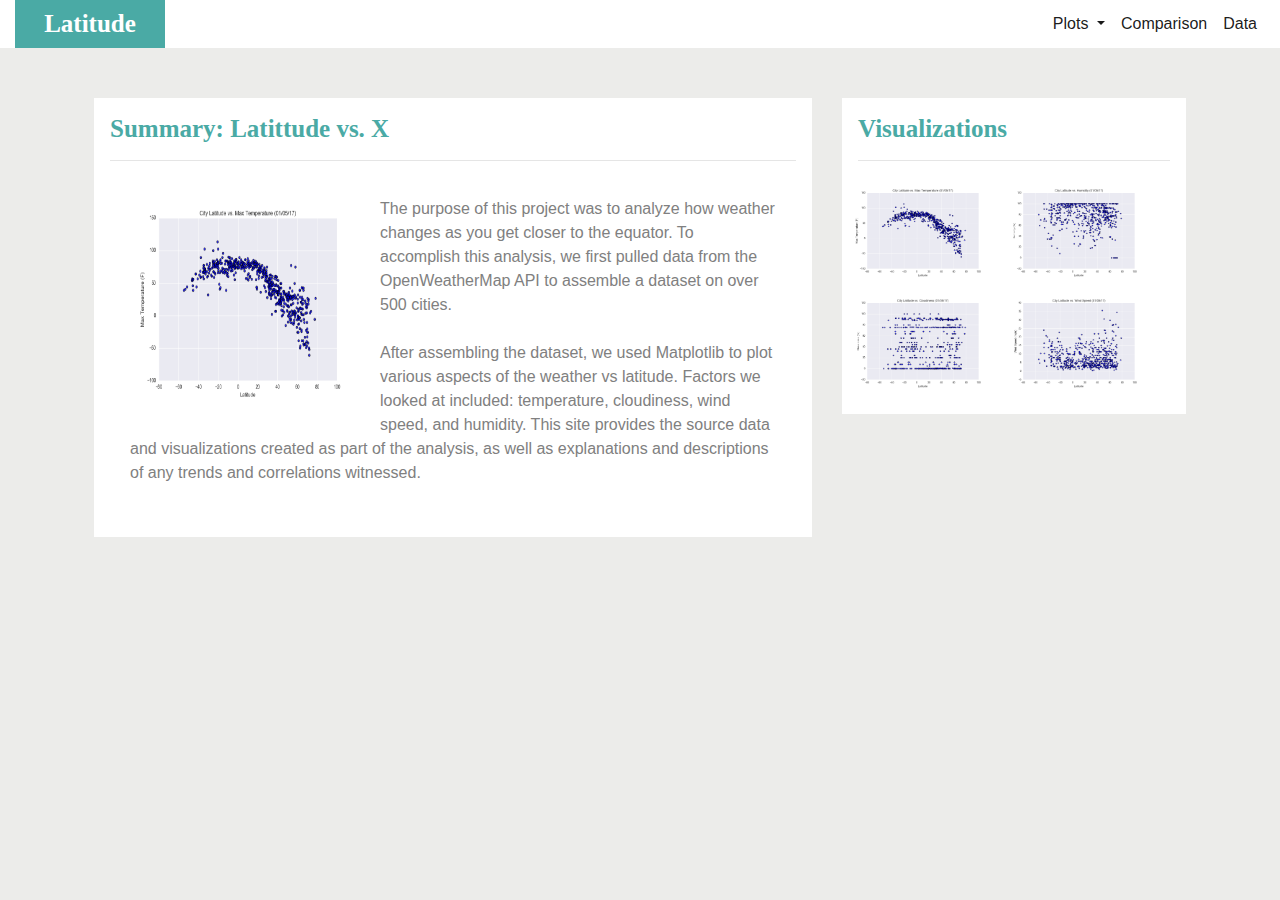
<file: index.html>
<!DOCTYPE html>
<html lang="en">
<head>

    <!-- Page Title  -->
  <meta charset="UTF-8">
  <title>Web Visualization Dashboard</title>
    <!-- Bootstrap CSS -->
  <link rel="stylesheet" href="reset.css">
  <link rel="stylesheet" href="https://stackpath.bootstrapcdn.com/bootstrap/4.3.1/css/bootstrap.min.css" integrity="sha384-ggOyR0iXCbMQv3Xipma34MD+dH/1fQ784/j6cY/iJTQUOhcWr7x9JvoRxT2MZw1T" crossorigin="anonymous">
  <link rel="stylesheet" type="text/css" href="style.css">
</head>

<body>
  <nav class="navbar navbar-expand-lg navbar-light bg-white">
    <div class="container-fluid">
          <!-- Added page-class to add format to text -->
      <a class="navbar-brand text-white page-name" href="index.html">Latitude</a>
      <button class="navbar-toggler" type="button" data-bs-toggle="collapse" data-bs-target="#navbarNavDropdown" aria-controls="navbarNavDropdown" aria-expanded="false" aria-label="Toggle navigation">
        <span class="navbar-toggler-icon"></span>
      </button>
      <div class="justify-content-end collapse navbar-collapse" id="navbarNavDropdown">
        <ul class="navbar-nav">
          <li class="nav-item dropdown">
            <a class="nav-link active dropdown-toggle" href="#" id="navbarDropdownMenuLink" role="button" data-bs-toggle="dropdown" aria-expanded="false">
              Plots
            </a>
            <ul class="dropdown-menu" aria-labelledby="navbarDropdownMenuLink">
              <li><a class="dropdown-item" href="temperature.html">Max Temperature</a></li>
              <li><a class="dropdown-item" href="humidity.html">Humidity</a></li>
              <li><a class="dropdown-item" href="cloudiness.html">Cloudiness</a></li>
              <li><a class="dropdown-item" href="windspeed.html">Wind Speed</a></li>
            </ul>
          </li>
          <li class="nav-item">
            <a class="nav-link active" aria-current="page" href="comparisons.html">Comparison</a>
          </li>
          <li class="nav-item">
            <a class="nav-link active" href="data.html">Data</a>
          </li>

        </ul>
      </div>
    </div>
  </nav>

  <div class="container px-4">
    <div class="row gx-5">
      <div class="col-md-8 ms-auto col-sm-12">
       <div class="p-3 bg-white">
        <h1>Summary: Latittude vs. X 
          <br>
          <hr>
        </h1>
        <img class= "image" src="Resources/assets/images/Fig1.png"alt="City Latitude vs. Max Temperature">
        <p class="lh-lg" >The purpose of this project was to analyze how weather changes as you get closer to the equator. To accomplish this analysis, we first pulled data from the OpenWeatherMap API to assemble a dataset on over 500 cities. <br><br>
        After assembling the dataset, we used Matplotlib to plot various aspects of the weather vs latitude. Factors we looked at included: temperature, cloudiness, wind speed, and humidity. This site provides the source data and visualizations created as part of the analysis, as well as explanations and descriptions of any trends and correlations witnessed.
        </p>
       </div>
      </div>

      <div class="col-md-4 ms-auto col-sm-12 bg white">
        <div class="p-3 bg-white">
          <h2>Visualizations
            <br>
            <hr>
          </h2>

          <div class="row row-cols-1 row-cols-md-2 g-4">

              <div class="column">
                <a href=temperature.html>
                <img src="Resources/assets/images/Fig1.png"  class= "img-responsive" alt="City Latitude vs. Max Temperature" style="width:100%">
                </a>
              </div>
              <div class="column">
                <a href=humidity.html>
                <img src="Resources/assets/images/Fig2.png" class= "img-responsive" alt="City Latitude vs. Humidity" style="width:100%">
              </a>
              </div>
              <div class="column">
                <a href=cloudiness.html>
                <img src="Resources/assets/images/Fig3.png"  class= "img-responsive" alt="City Latitude vs. Cloudiness" style="width:100%">
              </a>
              </div>
              <div class="column">
                <a href=windspeed.html>
                <img src="Resources/assets/images/Fig4.png"  class= "img-responsive" alt="City Latitude vs. Wind Speed" style="width:100%">
              </a>
              </div>
              </div>
            </div>
          

          </div>
        </div>
       </div>




  <script src="https://cdn.jsdelivr.net/npm/@popperjs/core@2.9.2/dist/umd/popper.min.js" integrity="sha384-IQsoLXl5PILFhosVNubq5LC7Qb9DXgDA9i+tQ8Zj3iwWAwPtgFTxbJ8NT4GN1R8p" crossorigin="anonymous"></script>
  <script src="https://cdn.jsdelivr.net/npm/bootstrap@5.0.1/dist/js/bootstrap.min.js" integrity="sha384-Atwg2Pkwv9vp0ygtn1JAojH0nYbwNJLPhwyoVbhoPwBhjQPR5VtM2+xf0Uwh9KtT" crossorigin="anonymous"></script>
</body>



</html>
</file>
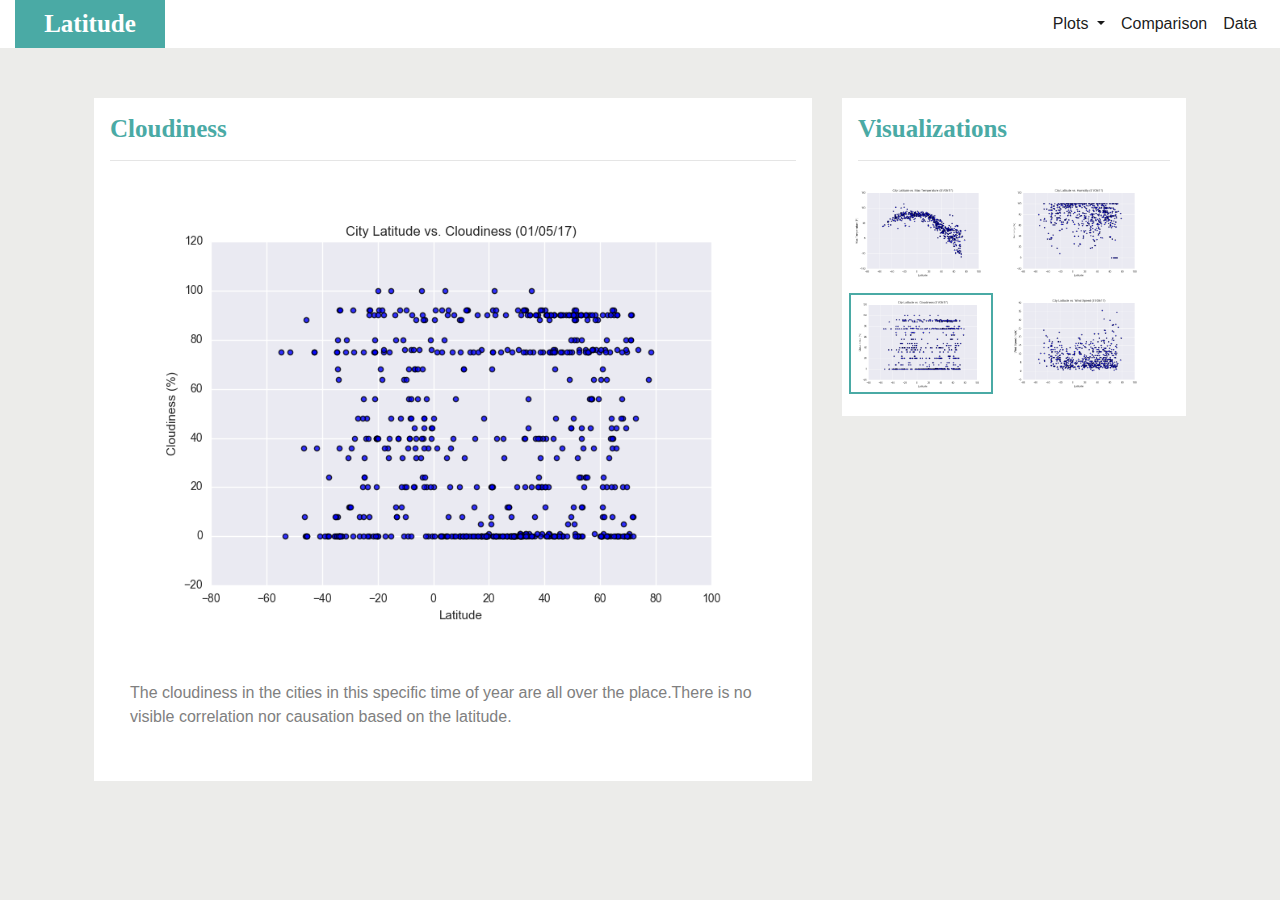
<file: cloudiness.html>
<!DOCTYPE html>
<html lang="en">
<head>

    <!-- Page Title  -->
  <meta charset="UTF-8">
  <title>Web Visualization Dashboard</title>
    <!-- Bootstrap CSS -->
  <link rel="stylesheet" href="reset.css">
  <link rel="stylesheet" href="https://stackpath.bootstrapcdn.com/bootstrap/4.3.1/css/bootstrap.min.css" integrity="sha384-ggOyR0iXCbMQv3Xipma34MD+dH/1fQ784/j6cY/iJTQUOhcWr7x9JvoRxT2MZw1T" crossorigin="anonymous">
  <link rel="stylesheet" type="text/css" href="style.css">
</head>

<body>
  <nav class="navbar navbar-expand-lg navbar-light bg-white">
    <div class="container-fluid">
          <!-- Added page-class to add format to text -->
      <a class="navbar-brand text-white page-name" href="index.html">Latitude</a>
      <button class="navbar-toggler" type="button" data-bs-toggle="collapse" data-bs-target="#navbarNavDropdown" aria-controls="navbarNavDropdown" aria-expanded="false" aria-label="Toggle navigation">
        <span class="navbar-toggler-icon"></span>
      </button>
      <div class="justify-content-end collapse navbar-collapse" id="navbarNavDropdown">
        <ul class="navbar-nav">
          <li class="nav-item dropdown">
            <a class="nav-link active dropdown-toggle" href="#" id="navbarDropdownMenuLink" role="button" data-bs-toggle="dropdown" aria-expanded="false">
              Plots
            </a>
            <ul class="dropdown-menu" aria-labelledby="navbarDropdownMenuLink">
              <li><a class="dropdown-item" href="temperature.html">Max Temperature</a></li>
              <li><a class="dropdown-item" href="humidity.html">Humidity</a></li>
              <li><a class="dropdown-item" href="cloudiness.html">Cloudiness</a></li>
              <li><a class="dropdown-item" href="windspeed.html">Wind Speed</a></li>
            </ul>
          </li>
          <li class="nav-item">
            <a class="nav-link active" aria-current="page" href="comparisons.html">Comparison</a>
          </li>
          <li class="nav-item">
            <a class="nav-link active" href="data.html">Data</a>
          </li>

        </ul>
      </div>
    </div>
  </nav>

  <div class="container px-4">
    <div class="row gx-5">
      <div class="col-md-8 ms-auto col-sm-12">
       <div class="p-3 bg-white">
        <h1>Cloudiness
          <br>
          <hr>
        </h1>
        <img class= "image-centered" src="Resources/assets/images/Fig3.png"alt="City Latitude vs. Max Temperature">
        <p class="lh-lg" >The cloudiness in the cities in this specific time of year are all over the place.There is no visible correlation nor causation based on the latitude. 
        </p>
       </div>
      </div>

      <div class="col-md-4 ms-auto col-sm-12 bg white">
        <div class="p-3 bg-white">
          <h2>Visualizations
            <br>
            <hr>
          </h2>

          <div class="row row-cols-1 row-cols-md-2 g-4">

              <div class="column">
                <a href=temperature.html>
                <img src="Resources/assets/images/Fig1.png"  class= "img-responsive" alt="City Latitude vs. Max Temperature" style="width:100%">
                </a>
              </div>
              <div class="column">
                <a href=humidity.html>
                <img src="Resources/assets/images/Fig2.png" class= "img-responsive" alt="City Latitude vs. Humidity" style="width:100%">
              </a>
              </div>
              <div class="column">
                <a href=cloudiness.html>
                <img src="Resources/assets/images/Fig3.png"  class= "image-frame img-responsive" alt="City Latitude vs. Cloudiness" style="width:100%">
              </a>
              </div>
              <div class="column">
                <a href=windspeed.html>
                <img src="Resources/assets/images/Fig4.png"  class= "img-responsive" alt="City Latitude vs. Wind Speed" style="width:100%">
              </a>
              </div>
              </div>
            </div>
          

          </div>
        </div>
       </div>




  <script src="https://cdn.jsdelivr.net/npm/@popperjs/core@2.9.2/dist/umd/popper.min.js" integrity="sha384-IQsoLXl5PILFhosVNubq5LC7Qb9DXgDA9i+tQ8Zj3iwWAwPtgFTxbJ8NT4GN1R8p" crossorigin="anonymous"></script>
  <script src="https://cdn.jsdelivr.net/npm/bootstrap@5.0.1/dist/js/bootstrap.min.js" integrity="sha384-Atwg2Pkwv9vp0ygtn1JAojH0nYbwNJLPhwyoVbhoPwBhjQPR5VtM2+xf0Uwh9KtT" crossorigin="anonymous"></script>


  
</body>



</html>
</file>
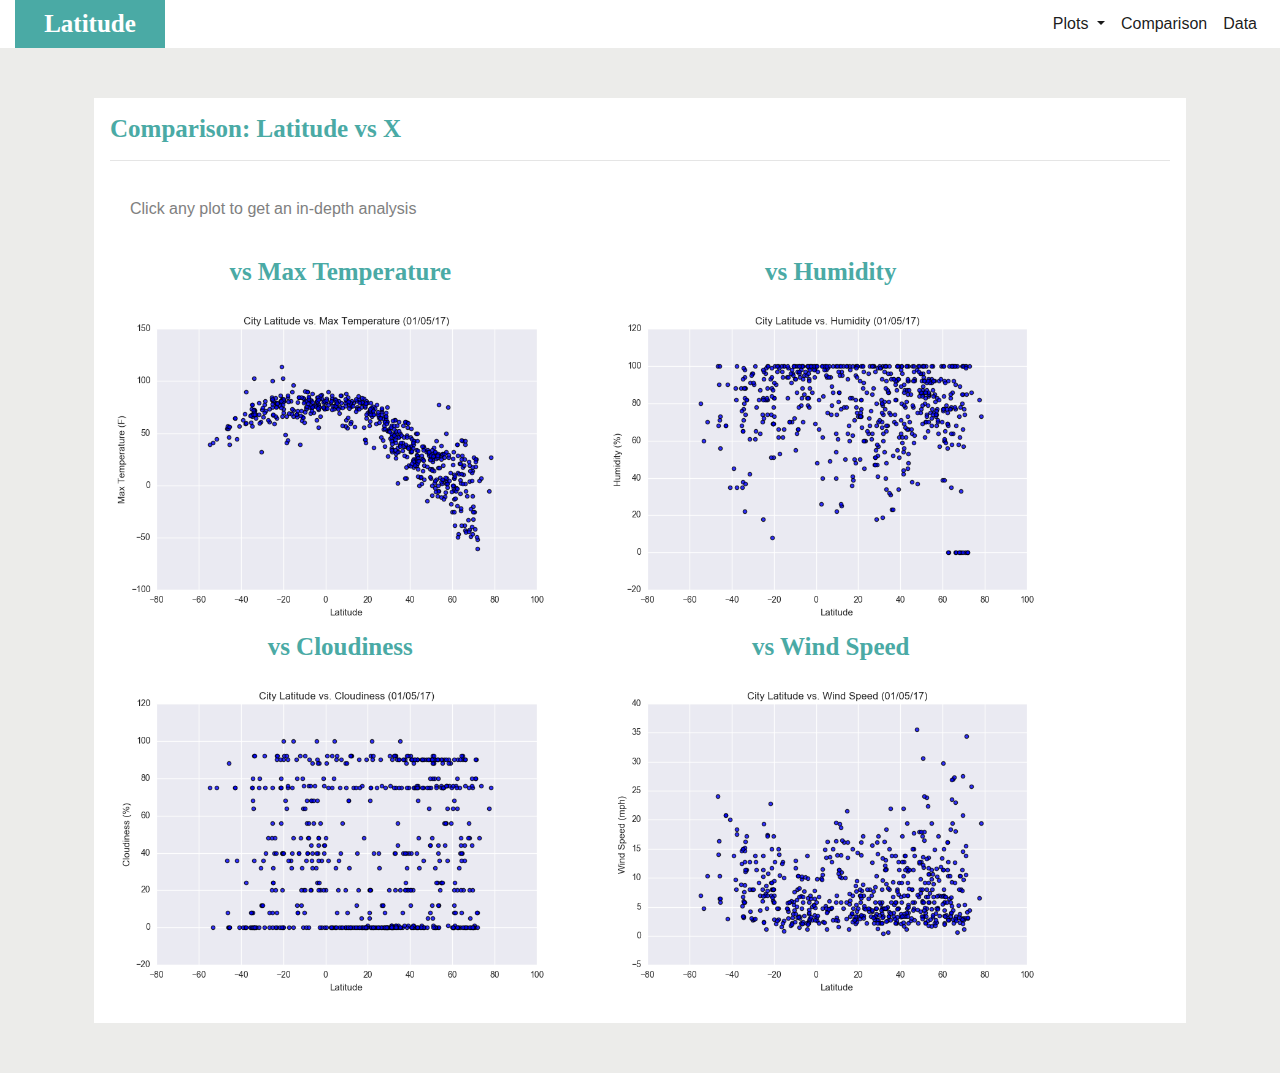
<file: comparisons.html>
<!DOCTYPE html>
<html lang="en">
<head>

    <!-- Page Title  -->
  <meta charset="UTF-8">
  <title>Web Visualization Dashboard</title>
    <!-- Bootstrap CSS -->
  <link rel="stylesheet" href="reset.css">
  <link rel="stylesheet" href="https://stackpath.bootstrapcdn.com/bootstrap/4.3.1/css/bootstrap.min.css" integrity="sha384-ggOyR0iXCbMQv3Xipma34MD+dH/1fQ784/j6cY/iJTQUOhcWr7x9JvoRxT2MZw1T" crossorigin="anonymous">
  <link rel="stylesheet" type="text/css" href="style.css">
</head>

<body>
  <nav class="navbar navbar-expand-lg navbar-light bg-white">
    <div class="container-fluid">
          <!-- Added page-class to add format to text -->
      <a class="navbar-brand text-white page-name" href="index.html">Latitude</a>
      <button class="navbar-toggler" type="button" data-bs-toggle="collapse" data-bs-target="#navbarNavDropdown" aria-controls="navbarNavDropdown" aria-expanded="false" aria-label="Toggle navigation">
        <span class="navbar-toggler-icon"></span>
      </button>
      <div class="justify-content-end collapse navbar-collapse" id="navbarNavDropdown">
        <ul class="navbar-nav">
          <li class="nav-item dropdown">
            <a class="nav-link active dropdown-toggle" href="#" id="navbarDropdownMenuLink" role="button" data-bs-toggle="dropdown" aria-expanded="false">
              Plots
            </a>
            <ul class="dropdown-menu" aria-labelledby="navbarDropdownMenuLink">
              <li><a class="dropdown-item" href="temperature.html">Max Temperature</a></li>
              <li><a class="dropdown-item" href="humidity.html">Humidity</a></li>
              <li><a class="dropdown-item" href="cloudiness.html">Cloudiness</a></li>
              <li><a class="dropdown-item" href="windspeed.html">Wind Speed</a></li>
            </ul>
          </li>
          <li class="nav-item">
            <a class="nav-link active" aria-current="page" href="comparisons.html">Comparison</a>
          </li>
          <li class="nav-item">
            <a class="nav-link active" href="data.html">Data</a>
          </li>

        </ul>
      </div>
    </div>
  </nav>

  <div class="container px-4">
    <div class="row gx-5">
      <div class="col-md-12 ms-auto col-sm-12">
       <div class="p-3 bg-white">
        <h1>Comparison: Latitude vs X
          <br>
          <hr>
        </h1>
        <p class="lh-lg" >Click any plot to get an in-depth analysis
          </p>
        <div class="row row-cols-1 row-cols-md-2 g-4"></div>
          <div class="row">
            
            <div class="column-comparison">
              <a href=temperature.html>
              <h3>vs Max Temperature</h3>
              <img src="Resources/assets/images/Fig1.png"  class= "img-responsive" alt="City Latitude vs. Max Temperature" style="width:100%">
              </a>
            </div>
            <div class="column-comparison">
              <a href=humidity.html>
                <h3>vs Humidity</h3>
              <img src="Resources/assets/images/Fig2.png" class= "img-responsive" alt="City Latitude vs. Humidity" style="width:100%">
            </a>
            </div>
            <div class="column-comparison">
              <a href=cloudiness.html>
              <h3>vs Cloudiness</h3>
              <img src="Resources/assets/images/Fig3.png"  class= "img-responsive" alt="City Latitude vs. Cloudiness" style="width:100%">
            </a>
            </div>
            <div class="column-comparison">
              <a href=windspeed.html>
              <h3>vs Wind Speed</h3>
              <img src="Resources/assets/images/Fig4.png"  class= "img-responsive" alt="City Latitude vs. Wind Speed" style="width:100%">
            </a>
            </div>
          </div>
       </div>   
            
            
        </div>
      </div>
    </div>
  </div>









  <script src="https://cdn.jsdelivr.net/npm/@popperjs/core@2.9.2/dist/umd/popper.min.js" integrity="sha384-IQsoLXl5PILFhosVNubq5LC7Qb9DXgDA9i+tQ8Zj3iwWAwPtgFTxbJ8NT4GN1R8p" crossorigin="anonymous"></script>
  <script src="https://cdn.jsdelivr.net/npm/bootstrap@5.0.1/dist/js/bootstrap.min.js" integrity="sha384-Atwg2Pkwv9vp0ygtn1JAojH0nYbwNJLPhwyoVbhoPwBhjQPR5VtM2+xf0Uwh9KtT" crossorigin="anonymous"></script>
</body>

</html>
</file>
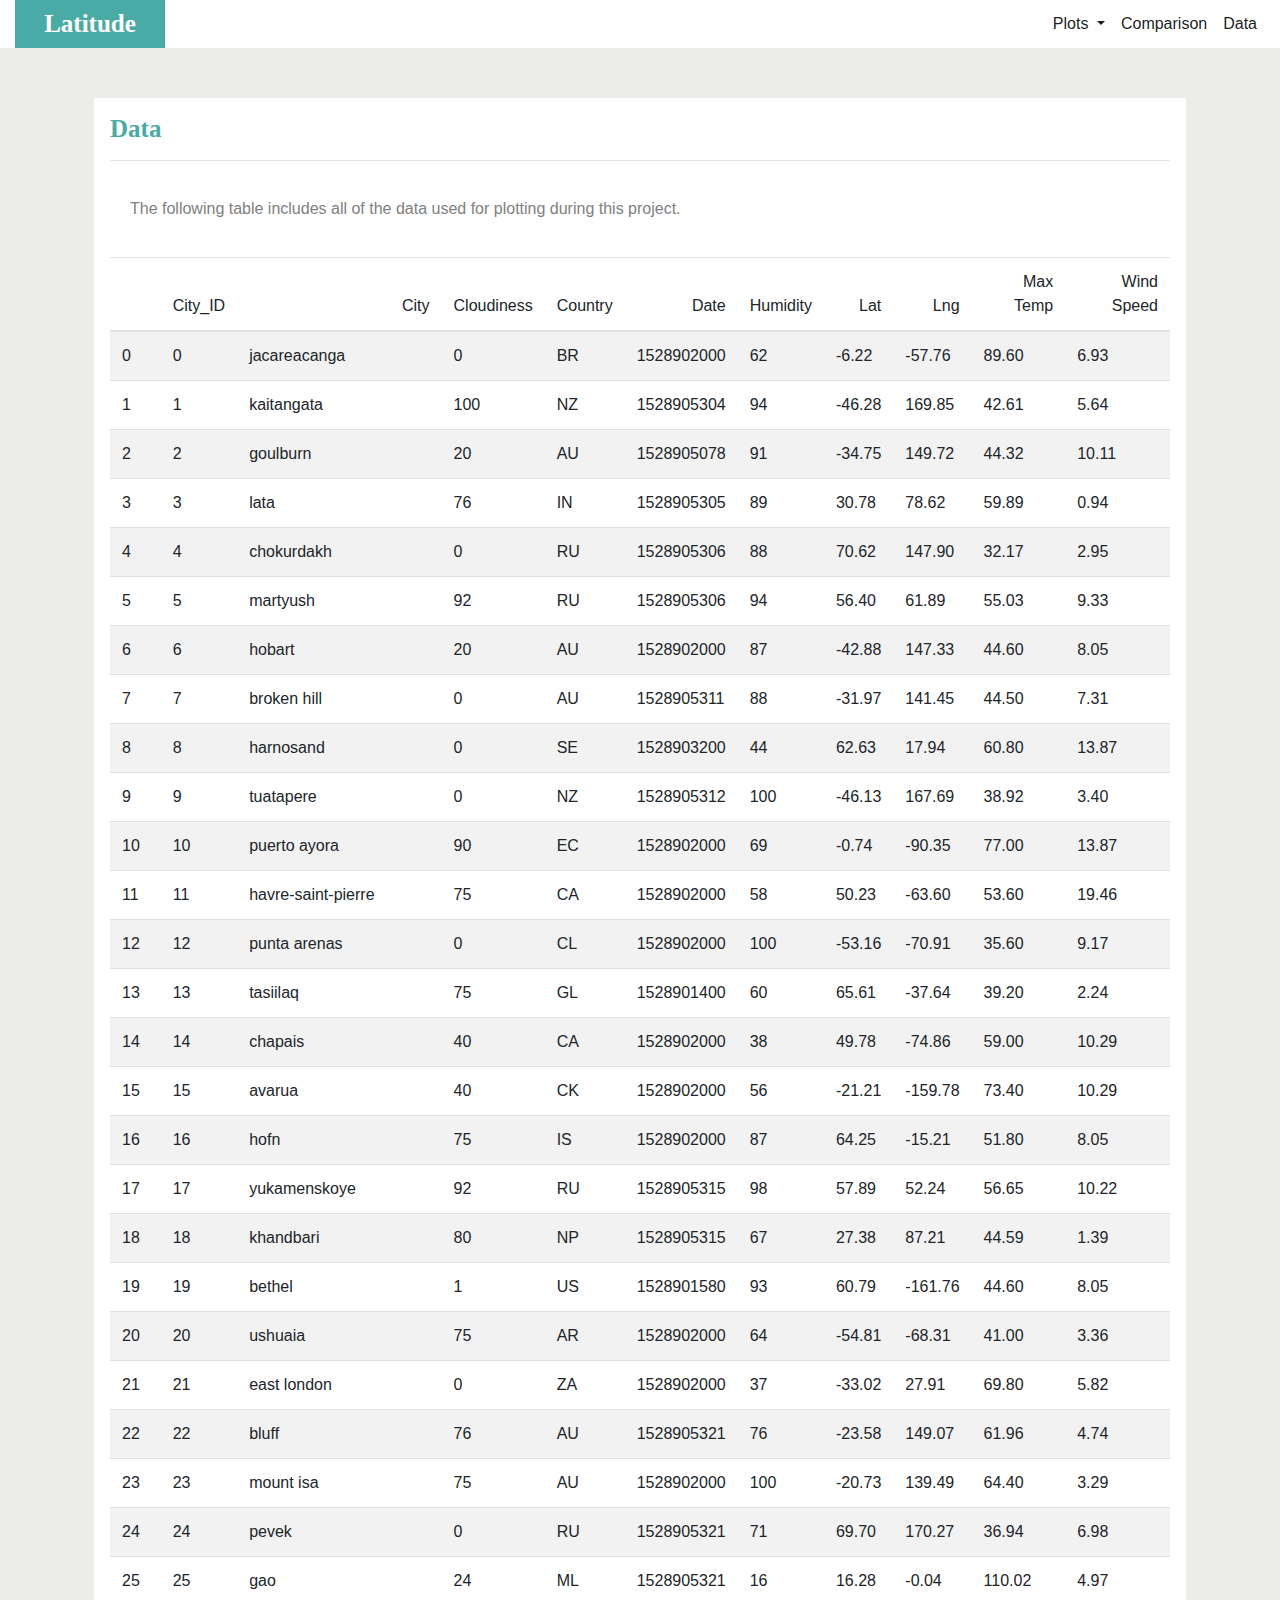
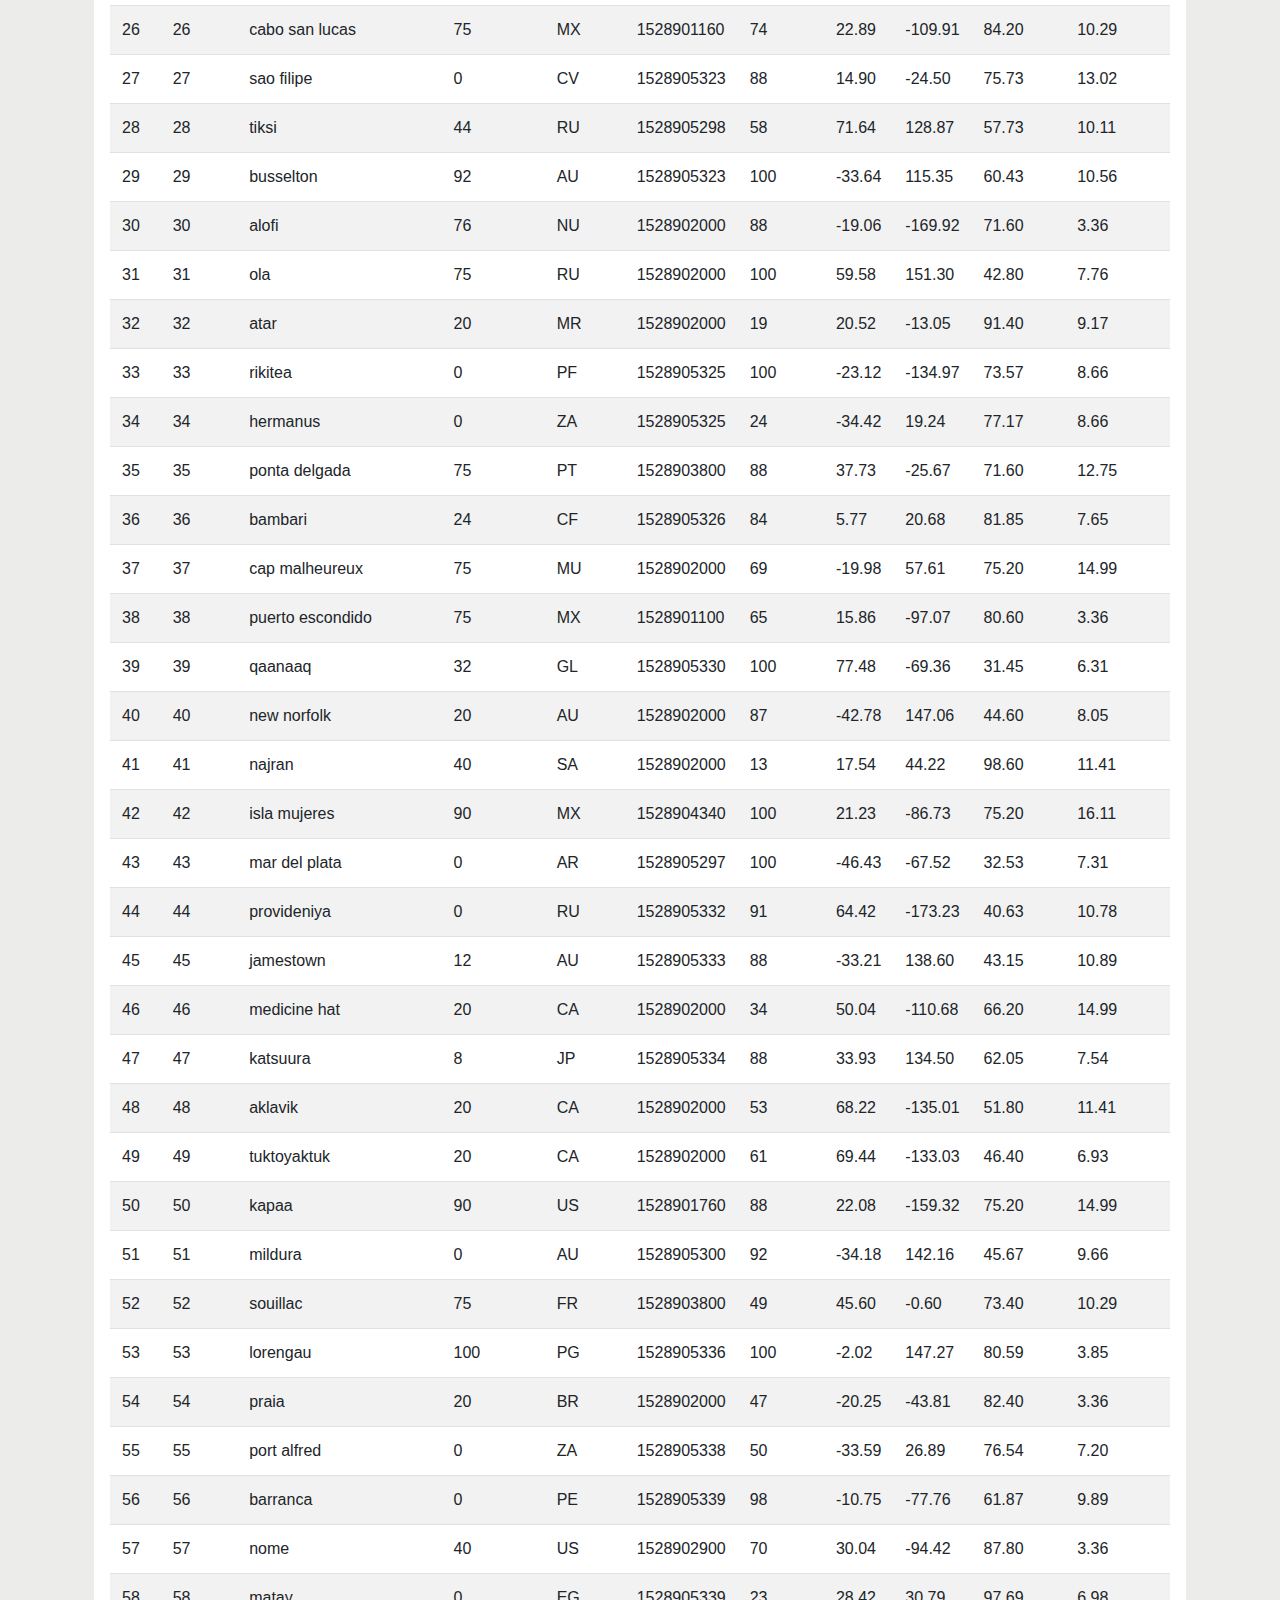
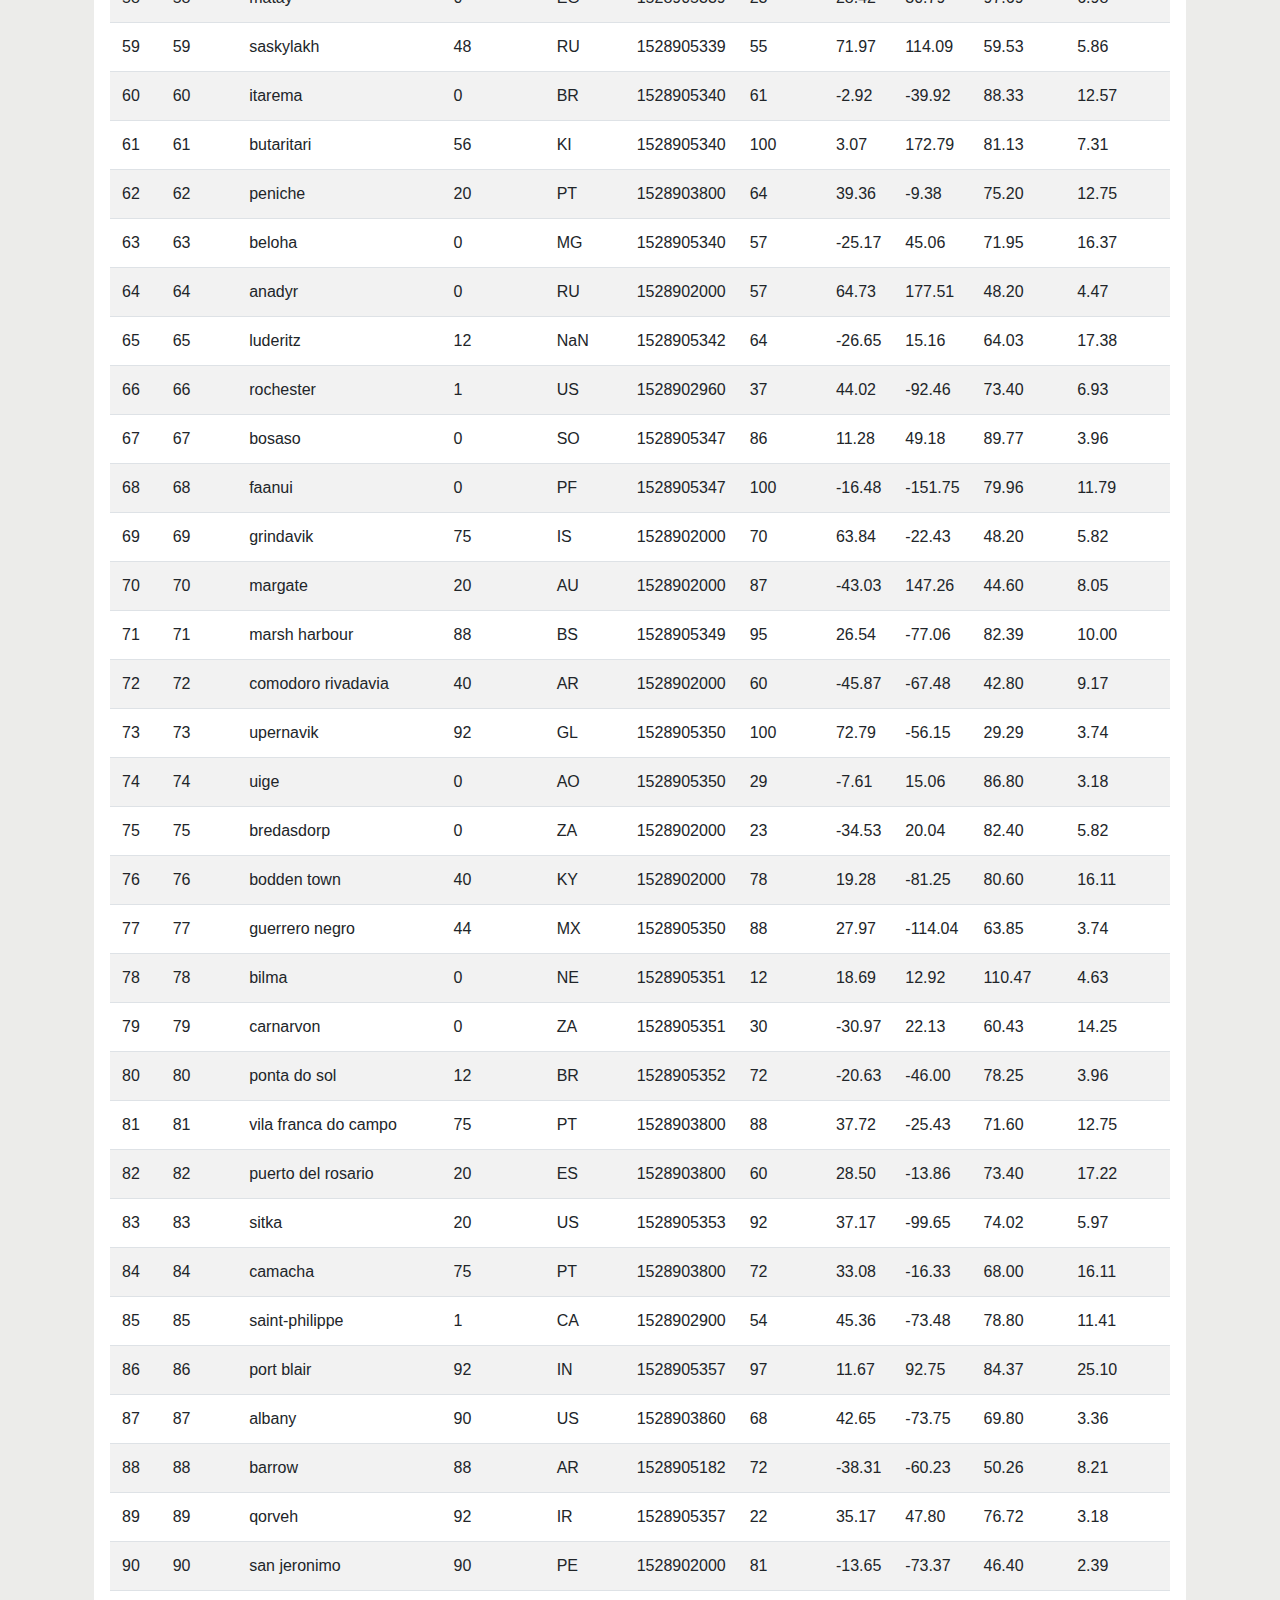
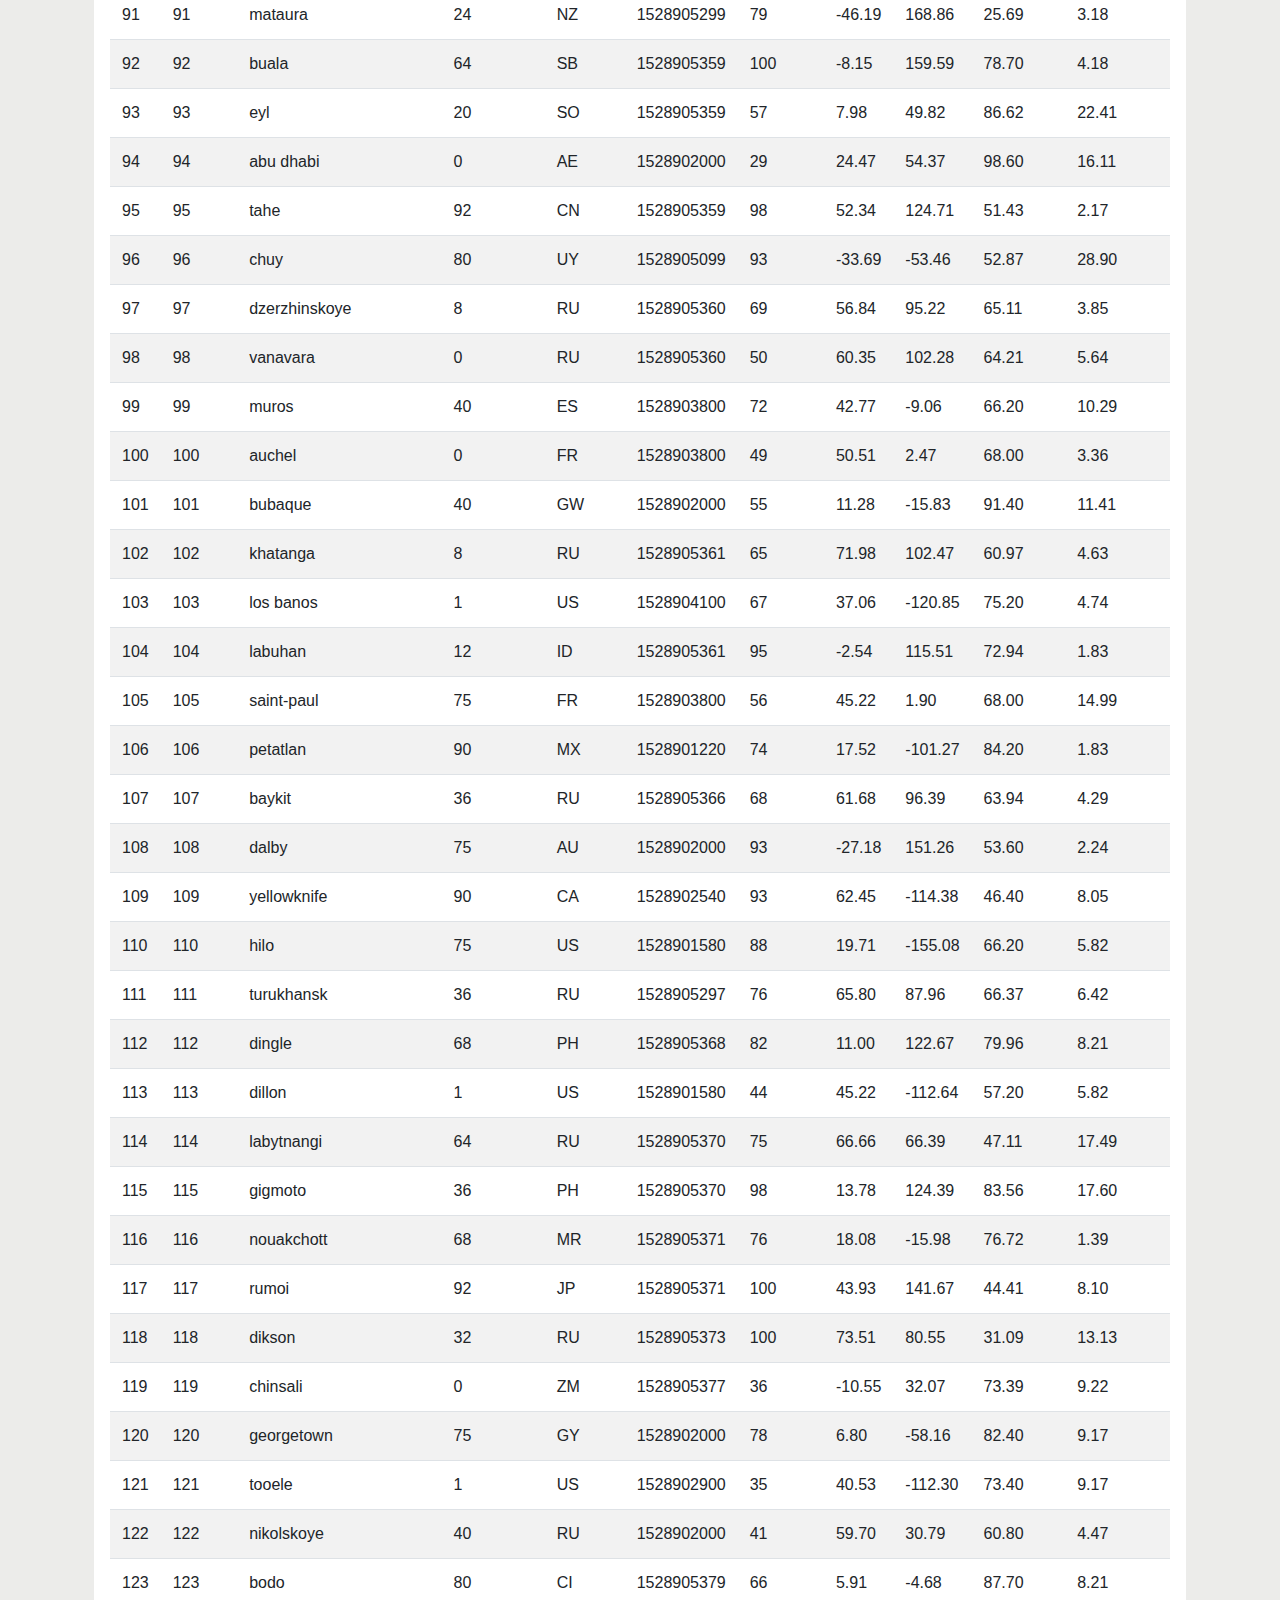
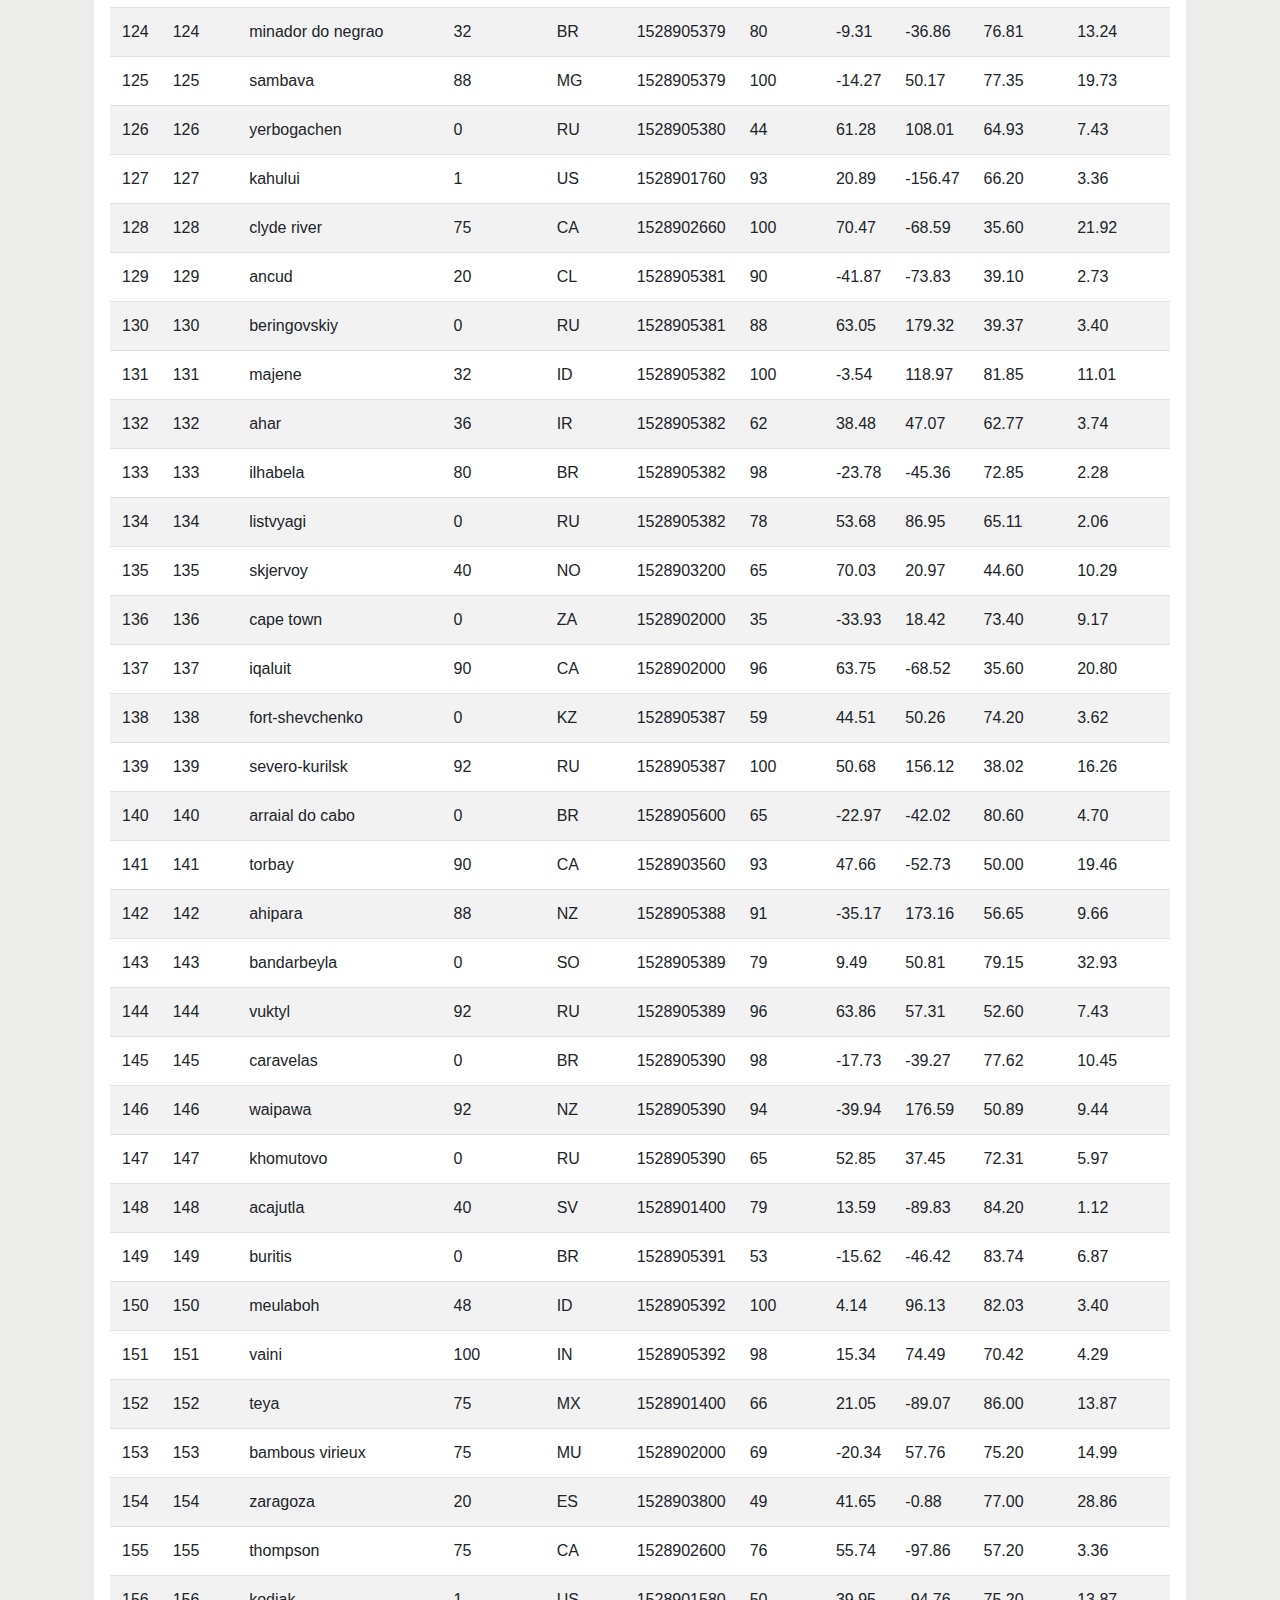
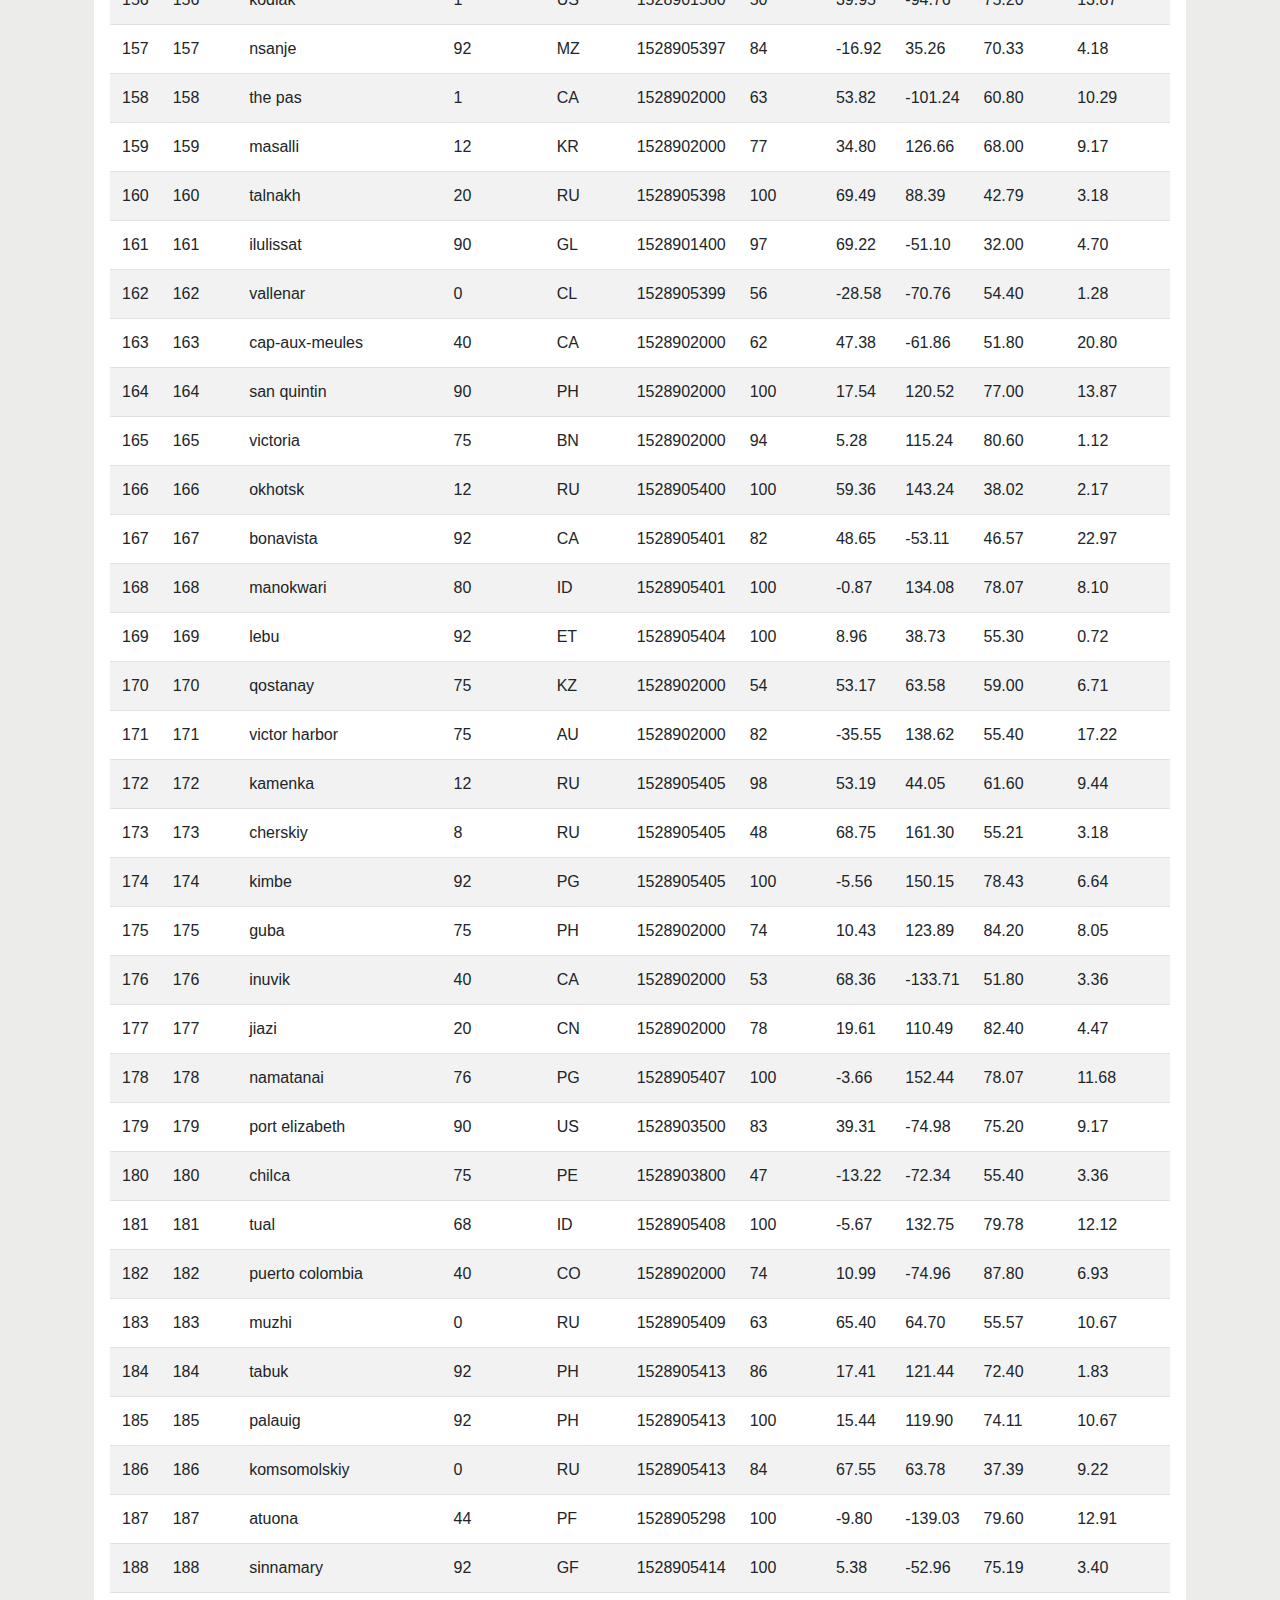
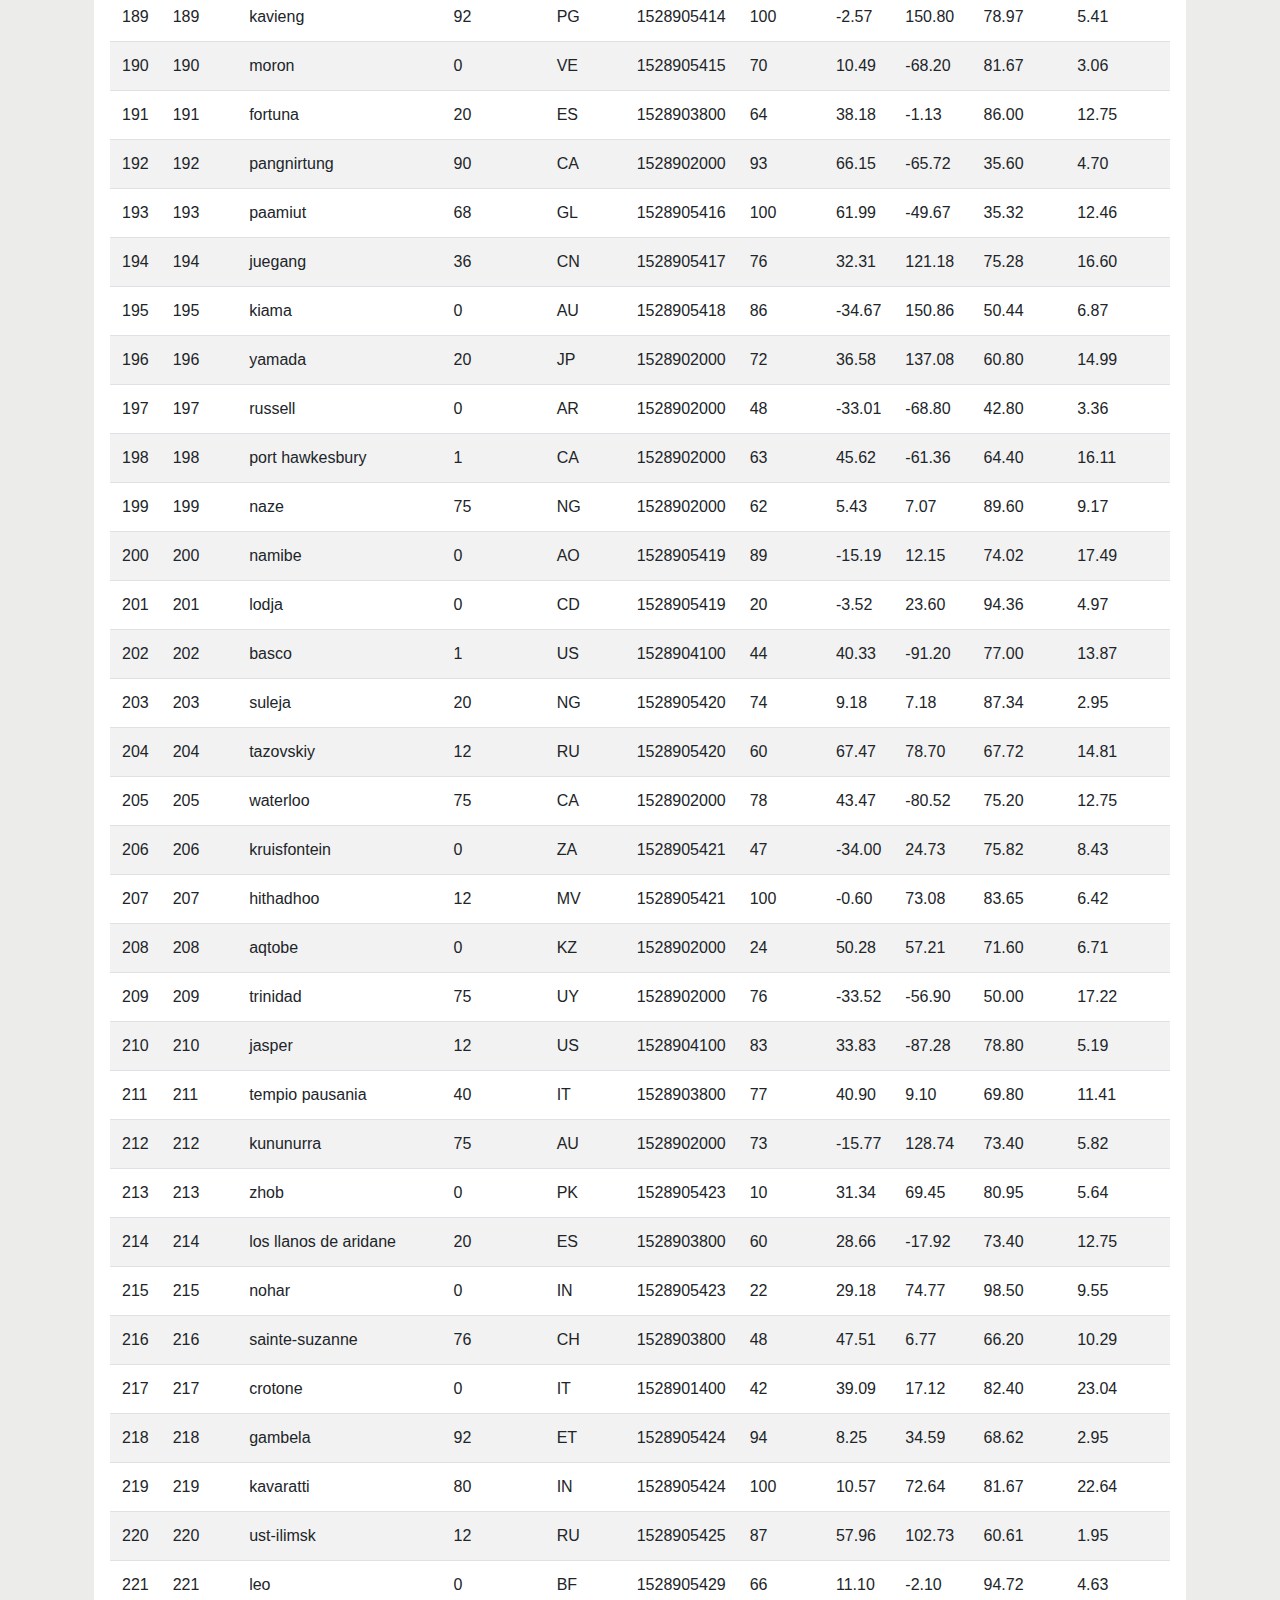
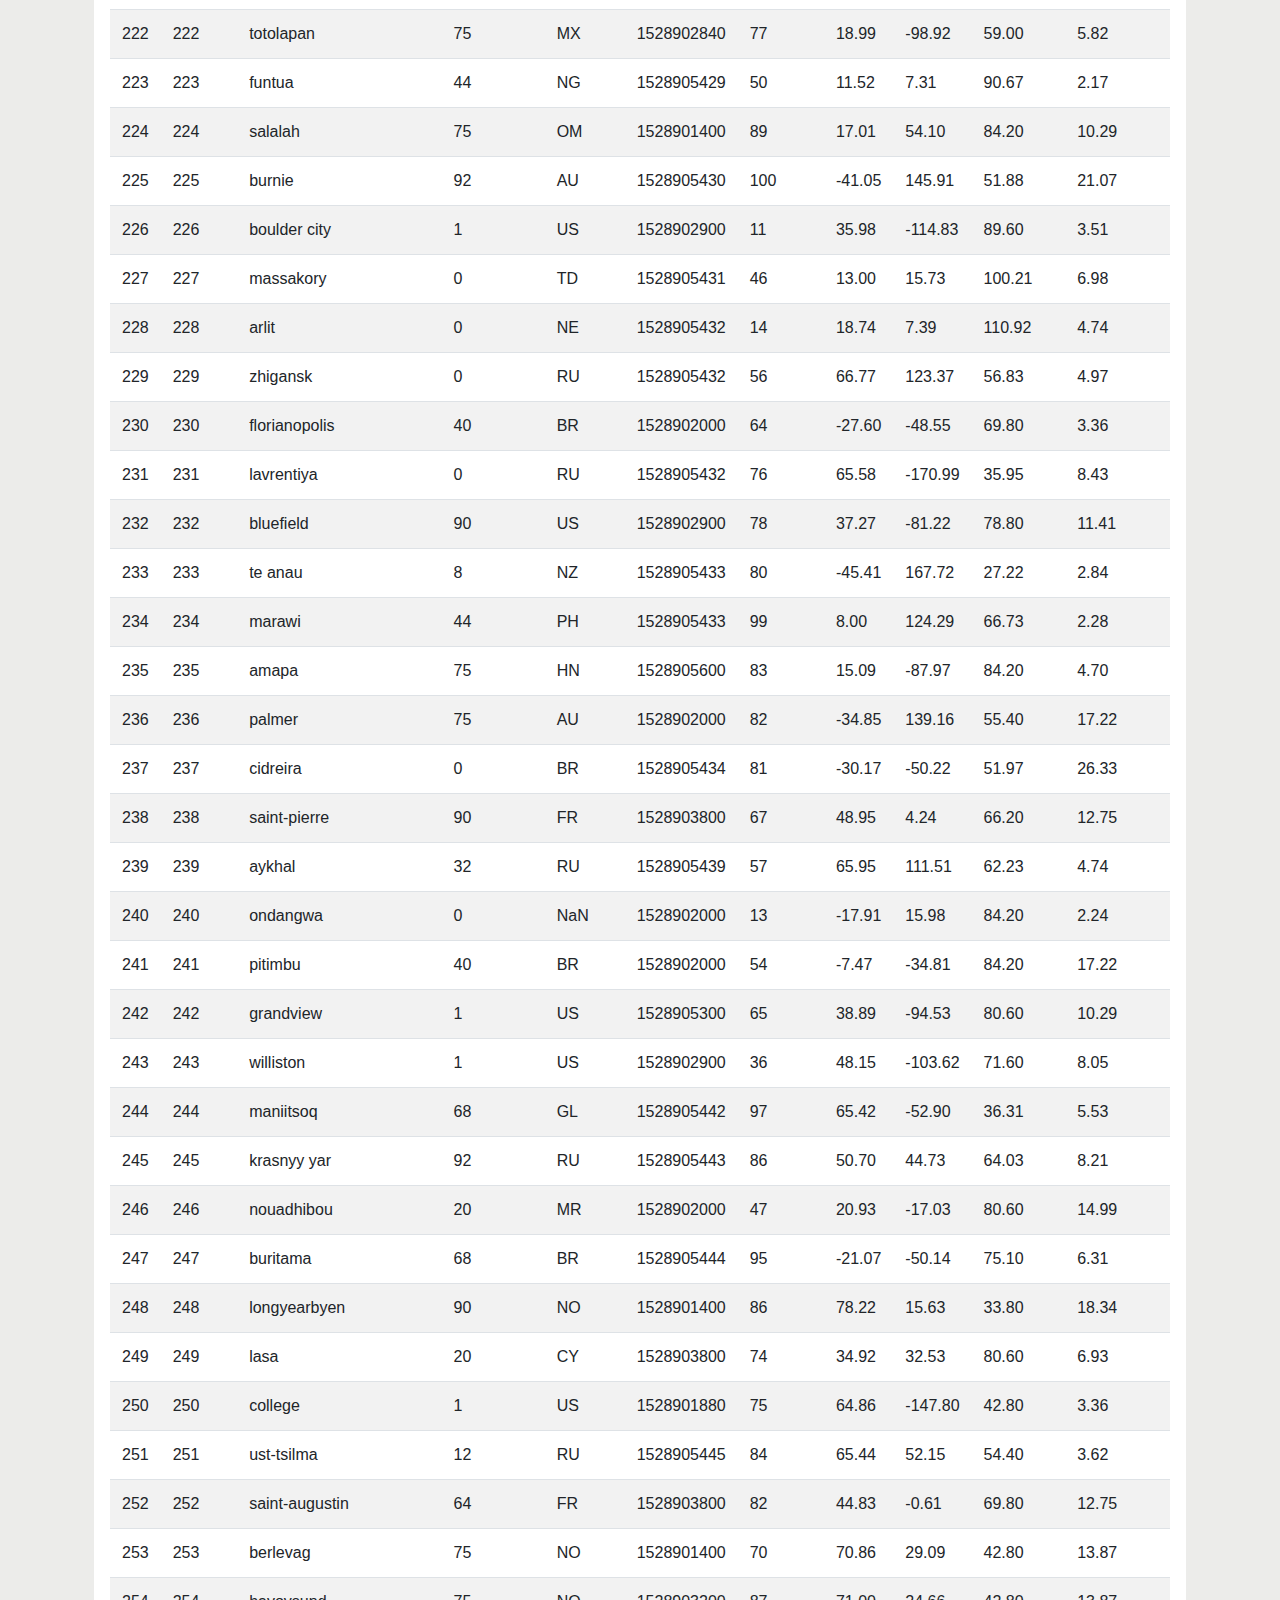
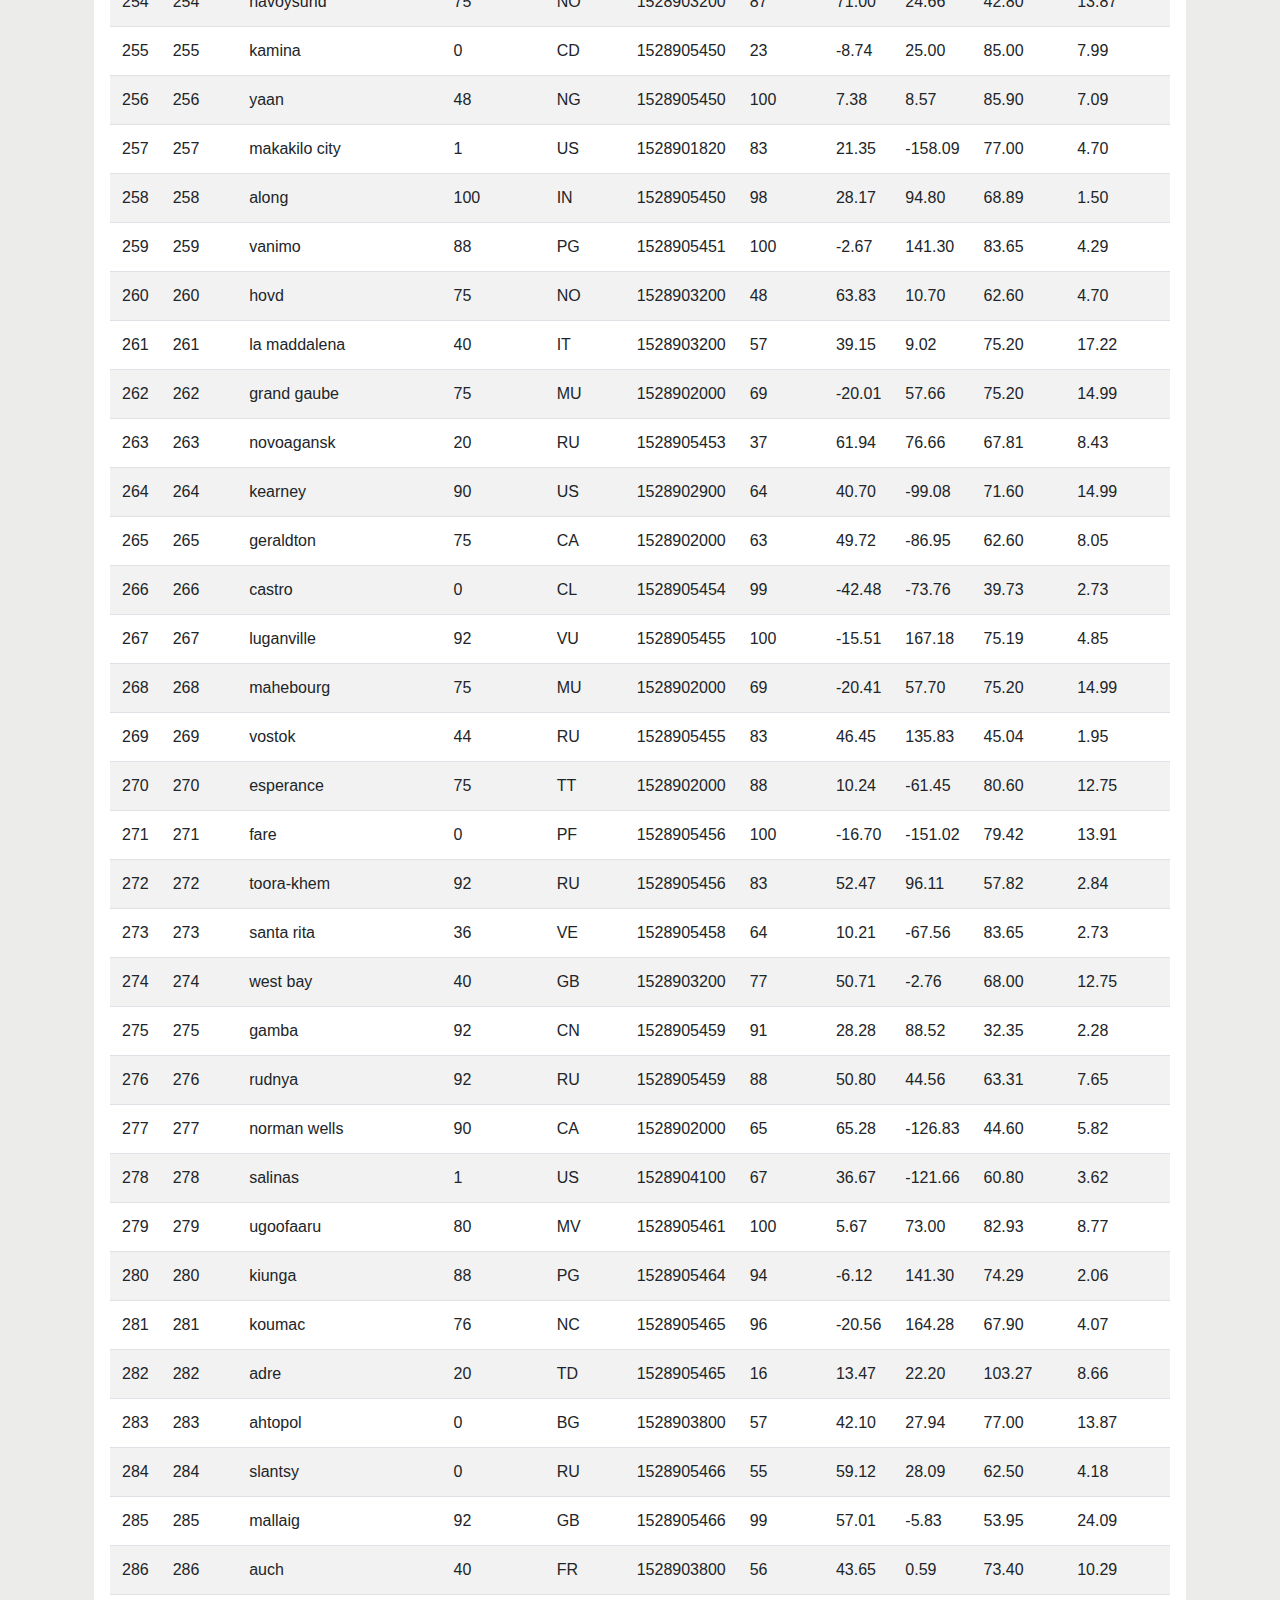
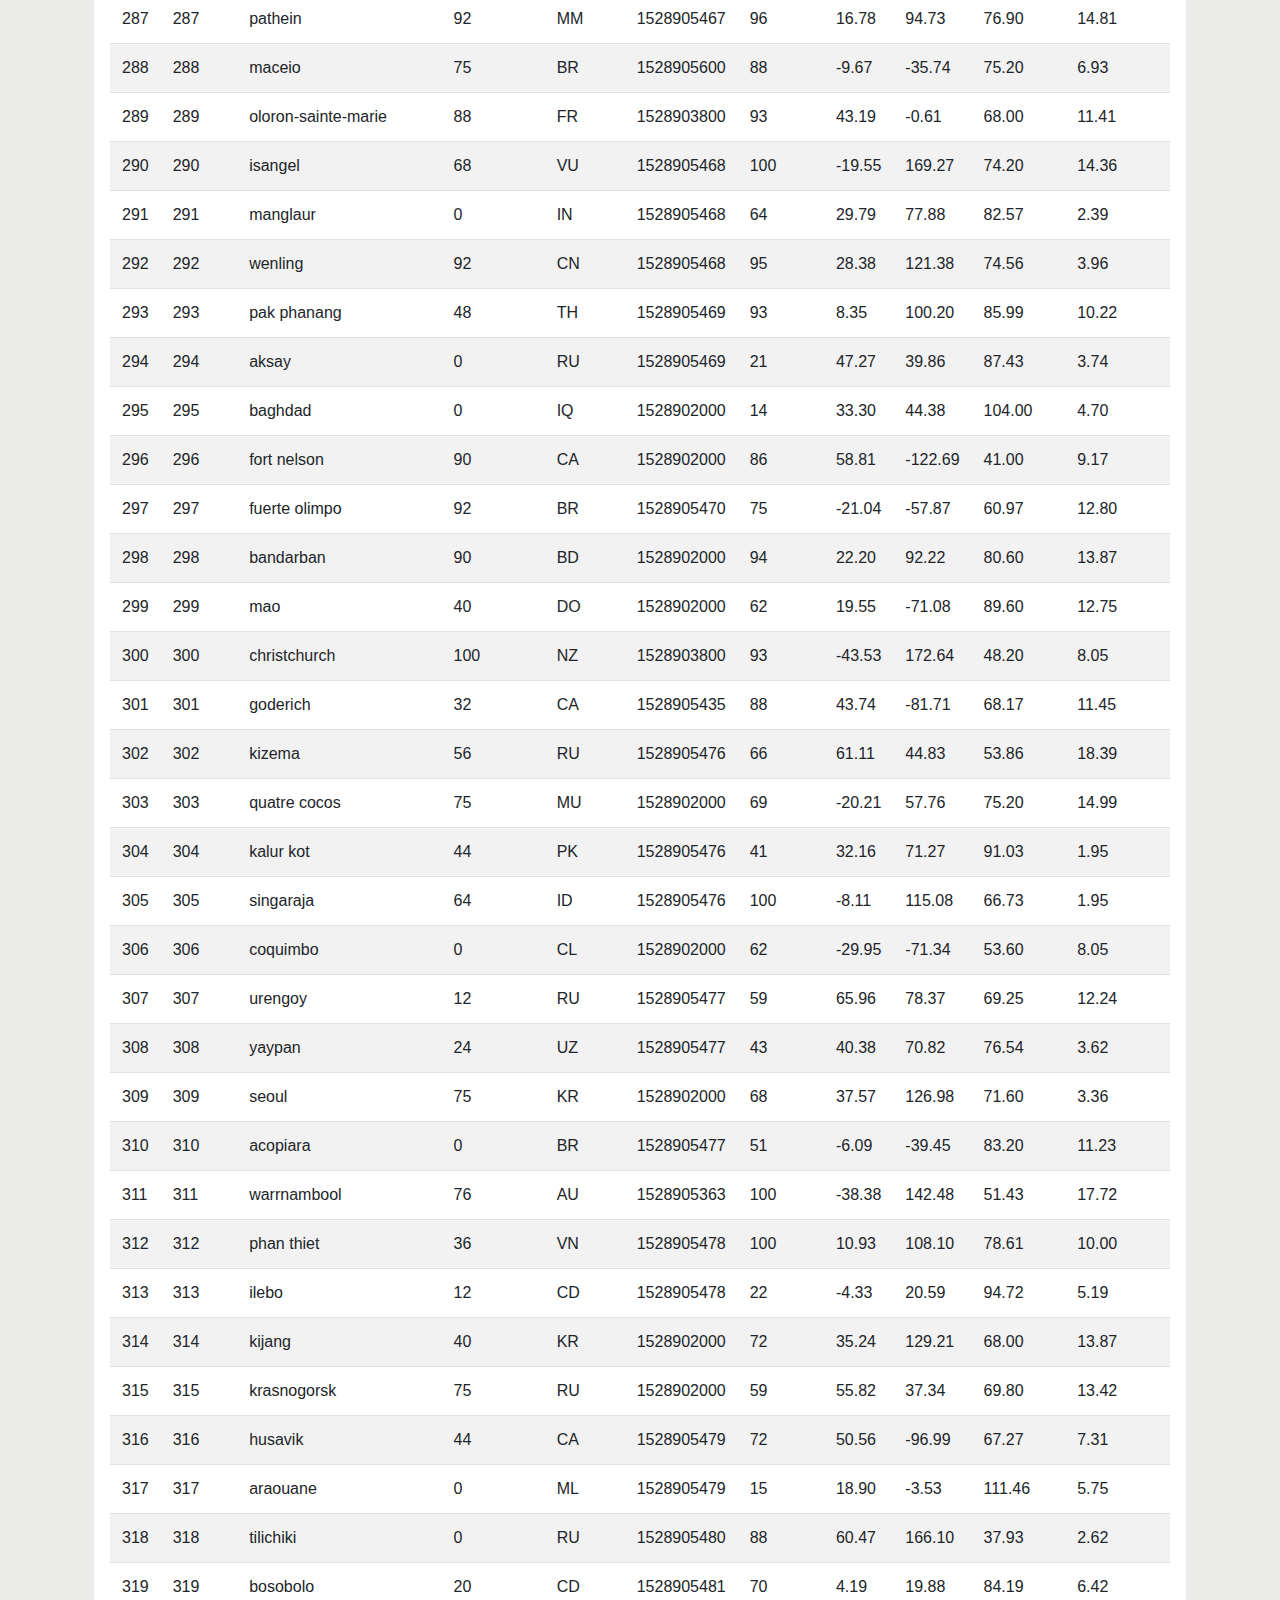
<file: data.html>
<!DOCTYPE html>
<html lang="en">
<head>

    <!-- Page Title  -->
  <meta charset="UTF-8">
  <title>Web Visualization Dashboard</title>
    <!-- Bootstrap CSS -->
  <link rel="stylesheet" href="reset.css">
  <link rel="stylesheet" href="https://stackpath.bootstrapcdn.com/bootstrap/4.3.1/css/bootstrap.min.css" integrity="sha384-ggOyR0iXCbMQv3Xipma34MD+dH/1fQ784/j6cY/iJTQUOhcWr7x9JvoRxT2MZw1T" crossorigin="anonymous">
  <link rel="stylesheet" type="text/css" href="style.css">
</head>

<body>
  <nav class="navbar navbar-expand-lg navbar-light bg-white">
    <div class="container-fluid">
          <!-- Added page-class to add format to text -->
      <a class="navbar-brand text-white page-name" href="index.html">Latitude</a>
      <button class="navbar-toggler" type="button" data-bs-toggle="collapse" data-bs-target="#navbarNavDropdown" aria-controls="navbarNavDropdown" aria-expanded="false" aria-label="Toggle navigation">
        <span class="navbar-toggler-icon"></span>
      </button>
      <div class="justify-content-end collapse navbar-collapse" id="navbarNavDropdown">
        <ul class="navbar-nav">
          <li class="nav-item dropdown">
            <a class="nav-link active dropdown-toggle" href="#" id="navbarDropdownMenuLink" role="button" data-bs-toggle="dropdown" aria-expanded="false">
              Plots
            </a>
            <ul class="dropdown-menu" aria-labelledby="navbarDropdownMenuLink">
              <li><a class="dropdown-item" href="temperature.html">Max Temperature</a></li>
              <li><a class="dropdown-item" href="humidity.html">Humidity</a></li>
              <li><a class="dropdown-item" href="cloudiness.html">Cloudiness</a></li>
              <li><a class="dropdown-item" href="windspeed.html">Wind Speed</a></li>
            </ul>
          </li>
          <li class="nav-item">
            <a class="nav-link active" aria-current="page" href="comparisons.html">Comparison</a>
          </li>
          <li class="nav-item">
            <a class="nav-link active" href="data.html">Data</a>
          </li>

        </ul>
      </div>
    </div>
  </nav>

  <div class="container px-4">
    <div class="row gx-5">
      <div class="col-md-12 ms-auto col-sm-12">
       <div class="p-3 bg-white">
        <h1>Data
          <br>
          <hr>
        </h1>
        <p class="lh-lg" >The following table includes all of the data used for plotting during this project. 
          </p>
          <table class="table table-striped">
            <thead>
              <tr style="text-align: right;">
                <th></th>
                <th>City_ID</th>
                <th>City</th>
                <th>Cloudiness</th>
                <th>Country</th>
                <th>Date</th>
                <th>Humidity</th>
                <th>Lat</th>
                <th>Lng</th>
                <th>Max Temp</th>
                <th>Wind Speed</th>
              </tr>
            </thead>
            <tbody>
              <tr>
                <th>0</th>
                <td>0</td>
                <td>jacareacanga</td>
                <td>0</td>
                <td>BR</td>
                <td>1528902000</td>
                <td>62</td>
                <td>-6.22</td>
                <td>-57.76</td>
                <td>89.60</td>
                <td>6.93</td>
              </tr>
              <tr>
                <th>1</th>
                <td>1</td>
                <td>kaitangata</td>
                <td>100</td>
                <td>NZ</td>
                <td>1528905304</td>
                <td>94</td>
                <td>-46.28</td>
                <td>169.85</td>
                <td>42.61</td>
                <td>5.64</td>
              </tr>
              <tr>
                <th>2</th>
                <td>2</td>
                <td>goulburn</td>
                <td>20</td>
                <td>AU</td>
                <td>1528905078</td>
                <td>91</td>
                <td>-34.75</td>
                <td>149.72</td>
                <td>44.32</td>
                <td>10.11</td>
              </tr>
              <tr>
                <th>3</th>
                <td>3</td>
                <td>lata</td>
                <td>76</td>
                <td>IN</td>
                <td>1528905305</td>
                <td>89</td>
                <td>30.78</td>
                <td>78.62</td>
                <td>59.89</td>
                <td>0.94</td>
              </tr>
              <tr>
                <th>4</th>
                <td>4</td>
                <td>chokurdakh</td>
                <td>0</td>
                <td>RU</td>
                <td>1528905306</td>
                <td>88</td>
                <td>70.62</td>
                <td>147.90</td>
                <td>32.17</td>
                <td>2.95</td>
              </tr>
              <tr>
                <th>5</th>
                <td>5</td>
                <td>martyush</td>
                <td>92</td>
                <td>RU</td>
                <td>1528905306</td>
                <td>94</td>
                <td>56.40</td>
                <td>61.89</td>
                <td>55.03</td>
                <td>9.33</td>
              </tr>
              <tr>
                <th>6</th>
                <td>6</td>
                <td>hobart</td>
                <td>20</td>
                <td>AU</td>
                <td>1528902000</td>
                <td>87</td>
                <td>-42.88</td>
                <td>147.33</td>
                <td>44.60</td>
                <td>8.05</td>
              </tr>
              <tr>
                <th>7</th>
                <td>7</td>
                <td>broken hill</td>
                <td>0</td>
                <td>AU</td>
                <td>1528905311</td>
                <td>88</td>
                <td>-31.97</td>
                <td>141.45</td>
                <td>44.50</td>
                <td>7.31</td>
              </tr>
              <tr>
                <th>8</th>
                <td>8</td>
                <td>harnosand</td>
                <td>0</td>
                <td>SE</td>
                <td>1528903200</td>
                <td>44</td>
                <td>62.63</td>
                <td>17.94</td>
                <td>60.80</td>
                <td>13.87</td>
              </tr>
              <tr>
                <th>9</th>
                <td>9</td>
                <td>tuatapere</td>
                <td>0</td>
                <td>NZ</td>
                <td>1528905312</td>
                <td>100</td>
                <td>-46.13</td>
                <td>167.69</td>
                <td>38.92</td>
                <td>3.40</td>
              </tr>
              <tr>
                <th>10</th>
                <td>10</td>
                <td>puerto ayora</td>
                <td>90</td>
                <td>EC</td>
                <td>1528902000</td>
                <td>69</td>
                <td>-0.74</td>
                <td>-90.35</td>
                <td>77.00</td>
                <td>13.87</td>
              </tr>
              <tr>
                <th>11</th>
                <td>11</td>
                <td>havre-saint-pierre</td>
                <td>75</td>
                <td>CA</td>
                <td>1528902000</td>
                <td>58</td>
                <td>50.23</td>
                <td>-63.60</td>
                <td>53.60</td>
                <td>19.46</td>
              </tr>
              <tr>
                <th>12</th>
                <td>12</td>
                <td>punta arenas</td>
                <td>0</td>
                <td>CL</td>
                <td>1528902000</td>
                <td>100</td>
                <td>-53.16</td>
                <td>-70.91</td>
                <td>35.60</td>
                <td>9.17</td>
              </tr>
              <tr>
                <th>13</th>
                <td>13</td>
                <td>tasiilaq</td>
                <td>75</td>
                <td>GL</td>
                <td>1528901400</td>
                <td>60</td>
                <td>65.61</td>
                <td>-37.64</td>
                <td>39.20</td>
                <td>2.24</td>
              </tr>
              <tr>
                <th>14</th>
                <td>14</td>
                <td>chapais</td>
                <td>40</td>
                <td>CA</td>
                <td>1528902000</td>
                <td>38</td>
                <td>49.78</td>
                <td>-74.86</td>
                <td>59.00</td>
                <td>10.29</td>
              </tr>
              <tr>
                <th>15</th>
                <td>15</td>
                <td>avarua</td>
                <td>40</td>
                <td>CK</td>
                <td>1528902000</td>
                <td>56</td>
                <td>-21.21</td>
                <td>-159.78</td>
                <td>73.40</td>
                <td>10.29</td>
              </tr>
              <tr>
                <th>16</th>
                <td>16</td>
                <td>hofn</td>
                <td>75</td>
                <td>IS</td>
                <td>1528902000</td>
                <td>87</td>
                <td>64.25</td>
                <td>-15.21</td>
                <td>51.80</td>
                <td>8.05</td>
              </tr>
              <tr>
                <th>17</th>
                <td>17</td>
                <td>yukamenskoye</td>
                <td>92</td>
                <td>RU</td>
                <td>1528905315</td>
                <td>98</td>
                <td>57.89</td>
                <td>52.24</td>
                <td>56.65</td>
                <td>10.22</td>
              </tr>
              <tr>
                <th>18</th>
                <td>18</td>
                <td>khandbari</td>
                <td>80</td>
                <td>NP</td>
                <td>1528905315</td>
                <td>67</td>
                <td>27.38</td>
                <td>87.21</td>
                <td>44.59</td>
                <td>1.39</td>
              </tr>
              <tr>
                <th>19</th>
                <td>19</td>
                <td>bethel</td>
                <td>1</td>
                <td>US</td>
                <td>1528901580</td>
                <td>93</td>
                <td>60.79</td>
                <td>-161.76</td>
                <td>44.60</td>
                <td>8.05</td>
              </tr>
              <tr>
                <th>20</th>
                <td>20</td>
                <td>ushuaia</td>
                <td>75</td>
                <td>AR</td>
                <td>1528902000</td>
                <td>64</td>
                <td>-54.81</td>
                <td>-68.31</td>
                <td>41.00</td>
                <td>3.36</td>
              </tr>
              <tr>
                <th>21</th>
                <td>21</td>
                <td>east london</td>
                <td>0</td>
                <td>ZA</td>
                <td>1528902000</td>
                <td>37</td>
                <td>-33.02</td>
                <td>27.91</td>
                <td>69.80</td>
                <td>5.82</td>
              </tr>
              <tr>
                <th>22</th>
                <td>22</td>
                <td>bluff</td>
                <td>76</td>
                <td>AU</td>
                <td>1528905321</td>
                <td>76</td>
                <td>-23.58</td>
                <td>149.07</td>
                <td>61.96</td>
                <td>4.74</td>
              </tr>
              <tr>
                <th>23</th>
                <td>23</td>
                <td>mount isa</td>
                <td>75</td>
                <td>AU</td>
                <td>1528902000</td>
                <td>100</td>
                <td>-20.73</td>
                <td>139.49</td>
                <td>64.40</td>
                <td>3.29</td>
              </tr>
              <tr>
                <th>24</th>
                <td>24</td>
                <td>pevek</td>
                <td>0</td>
                <td>RU</td>
                <td>1528905321</td>
                <td>71</td>
                <td>69.70</td>
                <td>170.27</td>
                <td>36.94</td>
                <td>6.98</td>
              </tr>
              <tr>
                <th>25</th>
                <td>25</td>
                <td>gao</td>
                <td>24</td>
                <td>ML</td>
                <td>1528905321</td>
                <td>16</td>
                <td>16.28</td>
                <td>-0.04</td>
                <td>110.02</td>
                <td>4.97</td>
              </tr>
              <tr>
                <th>26</th>
                <td>26</td>
                <td>cabo san lucas</td>
                <td>75</td>
                <td>MX</td>
                <td>1528901160</td>
                <td>74</td>
                <td>22.89</td>
                <td>-109.91</td>
                <td>84.20</td>
                <td>10.29</td>
              </tr>
              <tr>
                <th>27</th>
                <td>27</td>
                <td>sao filipe</td>
                <td>0</td>
                <td>CV</td>
                <td>1528905323</td>
                <td>88</td>
                <td>14.90</td>
                <td>-24.50</td>
                <td>75.73</td>
                <td>13.02</td>
              </tr>
              <tr>
                <th>28</th>
                <td>28</td>
                <td>tiksi</td>
                <td>44</td>
                <td>RU</td>
                <td>1528905298</td>
                <td>58</td>
                <td>71.64</td>
                <td>128.87</td>
                <td>57.73</td>
                <td>10.11</td>
              </tr>
              <tr>
                <th>29</th>
                <td>29</td>
                <td>busselton</td>
                <td>92</td>
                <td>AU</td>
                <td>1528905323</td>
                <td>100</td>
                <td>-33.64</td>
                <td>115.35</td>
                <td>60.43</td>
                <td>10.56</td>
              </tr>
              <tr>
                <th>30</th>
                <td>30</td>
                <td>alofi</td>
                <td>76</td>
                <td>NU</td>
                <td>1528902000</td>
                <td>88</td>
                <td>-19.06</td>
                <td>-169.92</td>
                <td>71.60</td>
                <td>3.36</td>
              </tr>
              <tr>
                <th>31</th>
                <td>31</td>
                <td>ola</td>
                <td>75</td>
                <td>RU</td>
                <td>1528902000</td>
                <td>100</td>
                <td>59.58</td>
                <td>151.30</td>
                <td>42.80</td>
                <td>7.76</td>
              </tr>
              <tr>
                <th>32</th>
                <td>32</td>
                <td>atar</td>
                <td>20</td>
                <td>MR</td>
                <td>1528902000</td>
                <td>19</td>
                <td>20.52</td>
                <td>-13.05</td>
                <td>91.40</td>
                <td>9.17</td>
              </tr>
              <tr>
                <th>33</th>
                <td>33</td>
                <td>rikitea</td>
                <td>0</td>
                <td>PF</td>
                <td>1528905325</td>
                <td>100</td>
                <td>-23.12</td>
                <td>-134.97</td>
                <td>73.57</td>
                <td>8.66</td>
              </tr>
              <tr>
                <th>34</th>
                <td>34</td>
                <td>hermanus</td>
                <td>0</td>
                <td>ZA</td>
                <td>1528905325</td>
                <td>24</td>
                <td>-34.42</td>
                <td>19.24</td>
                <td>77.17</td>
                <td>8.66</td>
              </tr>
              <tr>
                <th>35</th>
                <td>35</td>
                <td>ponta delgada</td>
                <td>75</td>
                <td>PT</td>
                <td>1528903800</td>
                <td>88</td>
                <td>37.73</td>
                <td>-25.67</td>
                <td>71.60</td>
                <td>12.75</td>
              </tr>
              <tr>
                <th>36</th>
                <td>36</td>
                <td>bambari</td>
                <td>24</td>
                <td>CF</td>
                <td>1528905326</td>
                <td>84</td>
                <td>5.77</td>
                <td>20.68</td>
                <td>81.85</td>
                <td>7.65</td>
              </tr>
              <tr>
                <th>37</th>
                <td>37</td>
                <td>cap malheureux</td>
                <td>75</td>
                <td>MU</td>
                <td>1528902000</td>
                <td>69</td>
                <td>-19.98</td>
                <td>57.61</td>
                <td>75.20</td>
                <td>14.99</td>
              </tr>
              <tr>
                <th>38</th>
                <td>38</td>
                <td>puerto escondido</td>
                <td>75</td>
                <td>MX</td>
                <td>1528901100</td>
                <td>65</td>
                <td>15.86</td>
                <td>-97.07</td>
                <td>80.60</td>
                <td>3.36</td>
              </tr>
              <tr>
                <th>39</th>
                <td>39</td>
                <td>qaanaaq</td>
                <td>32</td>
                <td>GL</td>
                <td>1528905330</td>
                <td>100</td>
                <td>77.48</td>
                <td>-69.36</td>
                <td>31.45</td>
                <td>6.31</td>
              </tr>
              <tr>
                <th>40</th>
                <td>40</td>
                <td>new norfolk</td>
                <td>20</td>
                <td>AU</td>
                <td>1528902000</td>
                <td>87</td>
                <td>-42.78</td>
                <td>147.06</td>
                <td>44.60</td>
                <td>8.05</td>
              </tr>
              <tr>
                <th>41</th>
                <td>41</td>
                <td>najran</td>
                <td>40</td>
                <td>SA</td>
                <td>1528902000</td>
                <td>13</td>
                <td>17.54</td>
                <td>44.22</td>
                <td>98.60</td>
                <td>11.41</td>
              </tr>
              <tr>
                <th>42</th>
                <td>42</td>
                <td>isla mujeres</td>
                <td>90</td>
                <td>MX</td>
                <td>1528904340</td>
                <td>100</td>
                <td>21.23</td>
                <td>-86.73</td>
                <td>75.20</td>
                <td>16.11</td>
              </tr>
              <tr>
                <th>43</th>
                <td>43</td>
                <td>mar del plata</td>
                <td>0</td>
                <td>AR</td>
                <td>1528905297</td>
                <td>100</td>
                <td>-46.43</td>
                <td>-67.52</td>
                <td>32.53</td>
                <td>7.31</td>
              </tr>
              <tr>
                <th>44</th>
                <td>44</td>
                <td>provideniya</td>
                <td>0</td>
                <td>RU</td>
                <td>1528905332</td>
                <td>91</td>
                <td>64.42</td>
                <td>-173.23</td>
                <td>40.63</td>
                <td>10.78</td>
              </tr>
              <tr>
                <th>45</th>
                <td>45</td>
                <td>jamestown</td>
                <td>12</td>
                <td>AU</td>
                <td>1528905333</td>
                <td>88</td>
                <td>-33.21</td>
                <td>138.60</td>
                <td>43.15</td>
                <td>10.89</td>
              </tr>
              <tr>
                <th>46</th>
                <td>46</td>
                <td>medicine hat</td>
                <td>20</td>
                <td>CA</td>
                <td>1528902000</td>
                <td>34</td>
                <td>50.04</td>
                <td>-110.68</td>
                <td>66.20</td>
                <td>14.99</td>
              </tr>
              <tr>
                <th>47</th>
                <td>47</td>
                <td>katsuura</td>
                <td>8</td>
                <td>JP</td>
                <td>1528905334</td>
                <td>88</td>
                <td>33.93</td>
                <td>134.50</td>
                <td>62.05</td>
                <td>7.54</td>
              </tr>
              <tr>
                <th>48</th>
                <td>48</td>
                <td>aklavik</td>
                <td>20</td>
                <td>CA</td>
                <td>1528902000</td>
                <td>53</td>
                <td>68.22</td>
                <td>-135.01</td>
                <td>51.80</td>
                <td>11.41</td>
              </tr>
              <tr>
                <th>49</th>
                <td>49</td>
                <td>tuktoyaktuk</td>
                <td>20</td>
                <td>CA</td>
                <td>1528902000</td>
                <td>61</td>
                <td>69.44</td>
                <td>-133.03</td>
                <td>46.40</td>
                <td>6.93</td>
              </tr>
              <tr>
                <th>50</th>
                <td>50</td>
                <td>kapaa</td>
                <td>90</td>
                <td>US</td>
                <td>1528901760</td>
                <td>88</td>
                <td>22.08</td>
                <td>-159.32</td>
                <td>75.20</td>
                <td>14.99</td>
              </tr>
              <tr>
                <th>51</th>
                <td>51</td>
                <td>mildura</td>
                <td>0</td>
                <td>AU</td>
                <td>1528905300</td>
                <td>92</td>
                <td>-34.18</td>
                <td>142.16</td>
                <td>45.67</td>
                <td>9.66</td>
              </tr>
              <tr>
                <th>52</th>
                <td>52</td>
                <td>souillac</td>
                <td>75</td>
                <td>FR</td>
                <td>1528903800</td>
                <td>49</td>
                <td>45.60</td>
                <td>-0.60</td>
                <td>73.40</td>
                <td>10.29</td>
              </tr>
              <tr>
                <th>53</th>
                <td>53</td>
                <td>lorengau</td>
                <td>100</td>
                <td>PG</td>
                <td>1528905336</td>
                <td>100</td>
                <td>-2.02</td>
                <td>147.27</td>
                <td>80.59</td>
                <td>3.85</td>
              </tr>
              <tr>
                <th>54</th>
                <td>54</td>
                <td>praia</td>
                <td>20</td>
                <td>BR</td>
                <td>1528902000</td>
                <td>47</td>
                <td>-20.25</td>
                <td>-43.81</td>
                <td>82.40</td>
                <td>3.36</td>
              </tr>
              <tr>
                <th>55</th>
                <td>55</td>
                <td>port alfred</td>
                <td>0</td>
                <td>ZA</td>
                <td>1528905338</td>
                <td>50</td>
                <td>-33.59</td>
                <td>26.89</td>
                <td>76.54</td>
                <td>7.20</td>
              </tr>
              <tr>
                <th>56</th>
                <td>56</td>
                <td>barranca</td>
                <td>0</td>
                <td>PE</td>
                <td>1528905339</td>
                <td>98</td>
                <td>-10.75</td>
                <td>-77.76</td>
                <td>61.87</td>
                <td>9.89</td>
              </tr>
              <tr>
                <th>57</th>
                <td>57</td>
                <td>nome</td>
                <td>40</td>
                <td>US</td>
                <td>1528902900</td>
                <td>70</td>
                <td>30.04</td>
                <td>-94.42</td>
                <td>87.80</td>
                <td>3.36</td>
              </tr>
              <tr>
                <th>58</th>
                <td>58</td>
                <td>matay</td>
                <td>0</td>
                <td>EG</td>
                <td>1528905339</td>
                <td>23</td>
                <td>28.42</td>
                <td>30.79</td>
                <td>97.69</td>
                <td>6.98</td>
              </tr>
              <tr>
                <th>59</th>
                <td>59</td>
                <td>saskylakh</td>
                <td>48</td>
                <td>RU</td>
                <td>1528905339</td>
                <td>55</td>
                <td>71.97</td>
                <td>114.09</td>
                <td>59.53</td>
                <td>5.86</td>
              </tr>
              <tr>
                <th>60</th>
                <td>60</td>
                <td>itarema</td>
                <td>0</td>
                <td>BR</td>
                <td>1528905340</td>
                <td>61</td>
                <td>-2.92</td>
                <td>-39.92</td>
                <td>88.33</td>
                <td>12.57</td>
              </tr>
              <tr>
                <th>61</th>
                <td>61</td>
                <td>butaritari</td>
                <td>56</td>
                <td>KI</td>
                <td>1528905340</td>
                <td>100</td>
                <td>3.07</td>
                <td>172.79</td>
                <td>81.13</td>
                <td>7.31</td>
              </tr>
              <tr>
                <th>62</th>
                <td>62</td>
                <td>peniche</td>
                <td>20</td>
                <td>PT</td>
                <td>1528903800</td>
                <td>64</td>
                <td>39.36</td>
                <td>-9.38</td>
                <td>75.20</td>
                <td>12.75</td>
              </tr>
              <tr>
                <th>63</th>
                <td>63</td>
                <td>beloha</td>
                <td>0</td>
                <td>MG</td>
                <td>1528905340</td>
                <td>57</td>
                <td>-25.17</td>
                <td>45.06</td>
                <td>71.95</td>
                <td>16.37</td>
              </tr>
              <tr>
                <th>64</th>
                <td>64</td>
                <td>anadyr</td>
                <td>0</td>
                <td>RU</td>
                <td>1528902000</td>
                <td>57</td>
                <td>64.73</td>
                <td>177.51</td>
                <td>48.20</td>
                <td>4.47</td>
              </tr>
              <tr>
                <th>65</th>
                <td>65</td>
                <td>luderitz</td>
                <td>12</td>
                <td>NaN</td>
                <td>1528905342</td>
                <td>64</td>
                <td>-26.65</td>
                <td>15.16</td>
                <td>64.03</td>
                <td>17.38</td>
              </tr>
              <tr>
                <th>66</th>
                <td>66</td>
                <td>rochester</td>
                <td>1</td>
                <td>US</td>
                <td>1528902960</td>
                <td>37</td>
                <td>44.02</td>
                <td>-92.46</td>
                <td>73.40</td>
                <td>6.93</td>
              </tr>
              <tr>
                <th>67</th>
                <td>67</td>
                <td>bosaso</td>
                <td>0</td>
                <td>SO</td>
                <td>1528905347</td>
                <td>86</td>
                <td>11.28</td>
                <td>49.18</td>
                <td>89.77</td>
                <td>3.96</td>
              </tr>
              <tr>
                <th>68</th>
                <td>68</td>
                <td>faanui</td>
                <td>0</td>
                <td>PF</td>
                <td>1528905347</td>
                <td>100</td>
                <td>-16.48</td>
                <td>-151.75</td>
                <td>79.96</td>
                <td>11.79</td>
              </tr>
              <tr>
                <th>69</th>
                <td>69</td>
                <td>grindavik</td>
                <td>75</td>
                <td>IS</td>
                <td>1528902000</td>
                <td>70</td>
                <td>63.84</td>
                <td>-22.43</td>
                <td>48.20</td>
                <td>5.82</td>
              </tr>
              <tr>
                <th>70</th>
                <td>70</td>
                <td>margate</td>
                <td>20</td>
                <td>AU</td>
                <td>1528902000</td>
                <td>87</td>
                <td>-43.03</td>
                <td>147.26</td>
                <td>44.60</td>
                <td>8.05</td>
              </tr>
              <tr>
                <th>71</th>
                <td>71</td>
                <td>marsh harbour</td>
                <td>88</td>
                <td>BS</td>
                <td>1528905349</td>
                <td>95</td>
                <td>26.54</td>
                <td>-77.06</td>
                <td>82.39</td>
                <td>10.00</td>
              </tr>
              <tr>
                <th>72</th>
                <td>72</td>
                <td>comodoro rivadavia</td>
                <td>40</td>
                <td>AR</td>
                <td>1528902000</td>
                <td>60</td>
                <td>-45.87</td>
                <td>-67.48</td>
                <td>42.80</td>
                <td>9.17</td>
              </tr>
              <tr>
                <th>73</th>
                <td>73</td>
                <td>upernavik</td>
                <td>92</td>
                <td>GL</td>
                <td>1528905350</td>
                <td>100</td>
                <td>72.79</td>
                <td>-56.15</td>
                <td>29.29</td>
                <td>3.74</td>
              </tr>
              <tr>
                <th>74</th>
                <td>74</td>
                <td>uige</td>
                <td>0</td>
                <td>AO</td>
                <td>1528905350</td>
                <td>29</td>
                <td>-7.61</td>
                <td>15.06</td>
                <td>86.80</td>
                <td>3.18</td>
              </tr>
              <tr>
                <th>75</th>
                <td>75</td>
                <td>bredasdorp</td>
                <td>0</td>
                <td>ZA</td>
                <td>1528902000</td>
                <td>23</td>
                <td>-34.53</td>
                <td>20.04</td>
                <td>82.40</td>
                <td>5.82</td>
              </tr>
              <tr>
                <th>76</th>
                <td>76</td>
                <td>bodden town</td>
                <td>40</td>
                <td>KY</td>
                <td>1528902000</td>
                <td>78</td>
                <td>19.28</td>
                <td>-81.25</td>
                <td>80.60</td>
                <td>16.11</td>
              </tr>
              <tr>
                <th>77</th>
                <td>77</td>
                <td>guerrero negro</td>
                <td>44</td>
                <td>MX</td>
                <td>1528905350</td>
                <td>88</td>
                <td>27.97</td>
                <td>-114.04</td>
                <td>63.85</td>
                <td>3.74</td>
              </tr>
              <tr>
                <th>78</th>
                <td>78</td>
                <td>bilma</td>
                <td>0</td>
                <td>NE</td>
                <td>1528905351</td>
                <td>12</td>
                <td>18.69</td>
                <td>12.92</td>
                <td>110.47</td>
                <td>4.63</td>
              </tr>
              <tr>
                <th>79</th>
                <td>79</td>
                <td>carnarvon</td>
                <td>0</td>
                <td>ZA</td>
                <td>1528905351</td>
                <td>30</td>
                <td>-30.97</td>
                <td>22.13</td>
                <td>60.43</td>
                <td>14.25</td>
              </tr>
              <tr>
                <th>80</th>
                <td>80</td>
                <td>ponta do sol</td>
                <td>12</td>
                <td>BR</td>
                <td>1528905352</td>
                <td>72</td>
                <td>-20.63</td>
                <td>-46.00</td>
                <td>78.25</td>
                <td>3.96</td>
              </tr>
              <tr>
                <th>81</th>
                <td>81</td>
                <td>vila franca do campo</td>
                <td>75</td>
                <td>PT</td>
                <td>1528903800</td>
                <td>88</td>
                <td>37.72</td>
                <td>-25.43</td>
                <td>71.60</td>
                <td>12.75</td>
              </tr>
              <tr>
                <th>82</th>
                <td>82</td>
                <td>puerto del rosario</td>
                <td>20</td>
                <td>ES</td>
                <td>1528903800</td>
                <td>60</td>
                <td>28.50</td>
                <td>-13.86</td>
                <td>73.40</td>
                <td>17.22</td>
              </tr>
              <tr>
                <th>83</th>
                <td>83</td>
                <td>sitka</td>
                <td>20</td>
                <td>US</td>
                <td>1528905353</td>
                <td>92</td>
                <td>37.17</td>
                <td>-99.65</td>
                <td>74.02</td>
                <td>5.97</td>
              </tr>
              <tr>
                <th>84</th>
                <td>84</td>
                <td>camacha</td>
                <td>75</td>
                <td>PT</td>
                <td>1528903800</td>
                <td>72</td>
                <td>33.08</td>
                <td>-16.33</td>
                <td>68.00</td>
                <td>16.11</td>
              </tr>
              <tr>
                <th>85</th>
                <td>85</td>
                <td>saint-philippe</td>
                <td>1</td>
                <td>CA</td>
                <td>1528902900</td>
                <td>54</td>
                <td>45.36</td>
                <td>-73.48</td>
                <td>78.80</td>
                <td>11.41</td>
              </tr>
              <tr>
                <th>86</th>
                <td>86</td>
                <td>port blair</td>
                <td>92</td>
                <td>IN</td>
                <td>1528905357</td>
                <td>97</td>
                <td>11.67</td>
                <td>92.75</td>
                <td>84.37</td>
                <td>25.10</td>
              </tr>
              <tr>
                <th>87</th>
                <td>87</td>
                <td>albany</td>
                <td>90</td>
                <td>US</td>
                <td>1528903860</td>
                <td>68</td>
                <td>42.65</td>
                <td>-73.75</td>
                <td>69.80</td>
                <td>3.36</td>
              </tr>
              <tr>
                <th>88</th>
                <td>88</td>
                <td>barrow</td>
                <td>88</td>
                <td>AR</td>
                <td>1528905182</td>
                <td>72</td>
                <td>-38.31</td>
                <td>-60.23</td>
                <td>50.26</td>
                <td>8.21</td>
              </tr>
              <tr>
                <th>89</th>
                <td>89</td>
                <td>qorveh</td>
                <td>92</td>
                <td>IR</td>
                <td>1528905357</td>
                <td>22</td>
                <td>35.17</td>
                <td>47.80</td>
                <td>76.72</td>
                <td>3.18</td>
              </tr>
              <tr>
                <th>90</th>
                <td>90</td>
                <td>san jeronimo</td>
                <td>90</td>
                <td>PE</td>
                <td>1528902000</td>
                <td>81</td>
                <td>-13.65</td>
                <td>-73.37</td>
                <td>46.40</td>
                <td>2.39</td>
              </tr>
              <tr>
                <th>91</th>
                <td>91</td>
                <td>mataura</td>
                <td>24</td>
                <td>NZ</td>
                <td>1528905299</td>
                <td>79</td>
                <td>-46.19</td>
                <td>168.86</td>
                <td>25.69</td>
                <td>3.18</td>
              </tr>
              <tr>
                <th>92</th>
                <td>92</td>
                <td>buala</td>
                <td>64</td>
                <td>SB</td>
                <td>1528905359</td>
                <td>100</td>
                <td>-8.15</td>
                <td>159.59</td>
                <td>78.70</td>
                <td>4.18</td>
              </tr>
              <tr>
                <th>93</th>
                <td>93</td>
                <td>eyl</td>
                <td>20</td>
                <td>SO</td>
                <td>1528905359</td>
                <td>57</td>
                <td>7.98</td>
                <td>49.82</td>
                <td>86.62</td>
                <td>22.41</td>
              </tr>
              <tr>
                <th>94</th>
                <td>94</td>
                <td>abu dhabi</td>
                <td>0</td>
                <td>AE</td>
                <td>1528902000</td>
                <td>29</td>
                <td>24.47</td>
                <td>54.37</td>
                <td>98.60</td>
                <td>16.11</td>
              </tr>
              <tr>
                <th>95</th>
                <td>95</td>
                <td>tahe</td>
                <td>92</td>
                <td>CN</td>
                <td>1528905359</td>
                <td>98</td>
                <td>52.34</td>
                <td>124.71</td>
                <td>51.43</td>
                <td>2.17</td>
              </tr>
              <tr>
                <th>96</th>
                <td>96</td>
                <td>chuy</td>
                <td>80</td>
                <td>UY</td>
                <td>1528905099</td>
                <td>93</td>
                <td>-33.69</td>
                <td>-53.46</td>
                <td>52.87</td>
                <td>28.90</td>
              </tr>
              <tr>
                <th>97</th>
                <td>97</td>
                <td>dzerzhinskoye</td>
                <td>8</td>
                <td>RU</td>
                <td>1528905360</td>
                <td>69</td>
                <td>56.84</td>
                <td>95.22</td>
                <td>65.11</td>
                <td>3.85</td>
              </tr>
              <tr>
                <th>98</th>
                <td>98</td>
                <td>vanavara</td>
                <td>0</td>
                <td>RU</td>
                <td>1528905360</td>
                <td>50</td>
                <td>60.35</td>
                <td>102.28</td>
                <td>64.21</td>
                <td>5.64</td>
              </tr>
              <tr>
                <th>99</th>
                <td>99</td>
                <td>muros</td>
                <td>40</td>
                <td>ES</td>
                <td>1528903800</td>
                <td>72</td>
                <td>42.77</td>
                <td>-9.06</td>
                <td>66.20</td>
                <td>10.29</td>
              </tr>
              <tr>
                <th>100</th>
                <td>100</td>
                <td>auchel</td>
                <td>0</td>
                <td>FR</td>
                <td>1528903800</td>
                <td>49</td>
                <td>50.51</td>
                <td>2.47</td>
                <td>68.00</td>
                <td>3.36</td>
              </tr>
              <tr>
                <th>101</th>
                <td>101</td>
                <td>bubaque</td>
                <td>40</td>
                <td>GW</td>
                <td>1528902000</td>
                <td>55</td>
                <td>11.28</td>
                <td>-15.83</td>
                <td>91.40</td>
                <td>11.41</td>
              </tr>
              <tr>
                <th>102</th>
                <td>102</td>
                <td>khatanga</td>
                <td>8</td>
                <td>RU</td>
                <td>1528905361</td>
                <td>65</td>
                <td>71.98</td>
                <td>102.47</td>
                <td>60.97</td>
                <td>4.63</td>
              </tr>
              <tr>
                <th>103</th>
                <td>103</td>
                <td>los banos</td>
                <td>1</td>
                <td>US</td>
                <td>1528904100</td>
                <td>67</td>
                <td>37.06</td>
                <td>-120.85</td>
                <td>75.20</td>
                <td>4.74</td>
              </tr>
              <tr>
                <th>104</th>
                <td>104</td>
                <td>labuhan</td>
                <td>12</td>
                <td>ID</td>
                <td>1528905361</td>
                <td>95</td>
                <td>-2.54</td>
                <td>115.51</td>
                <td>72.94</td>
                <td>1.83</td>
              </tr>
              <tr>
                <th>105</th>
                <td>105</td>
                <td>saint-paul</td>
                <td>75</td>
                <td>FR</td>
                <td>1528903800</td>
                <td>56</td>
                <td>45.22</td>
                <td>1.90</td>
                <td>68.00</td>
                <td>14.99</td>
              </tr>
              <tr>
                <th>106</th>
                <td>106</td>
                <td>petatlan</td>
                <td>90</td>
                <td>MX</td>
                <td>1528901220</td>
                <td>74</td>
                <td>17.52</td>
                <td>-101.27</td>
                <td>84.20</td>
                <td>1.83</td>
              </tr>
              <tr>
                <th>107</th>
                <td>107</td>
                <td>baykit</td>
                <td>36</td>
                <td>RU</td>
                <td>1528905366</td>
                <td>68</td>
                <td>61.68</td>
                <td>96.39</td>
                <td>63.94</td>
                <td>4.29</td>
              </tr>
              <tr>
                <th>108</th>
                <td>108</td>
                <td>dalby</td>
                <td>75</td>
                <td>AU</td>
                <td>1528902000</td>
                <td>93</td>
                <td>-27.18</td>
                <td>151.26</td>
                <td>53.60</td>
                <td>2.24</td>
              </tr>
              <tr>
                <th>109</th>
                <td>109</td>
                <td>yellowknife</td>
                <td>90</td>
                <td>CA</td>
                <td>1528902540</td>
                <td>93</td>
                <td>62.45</td>
                <td>-114.38</td>
                <td>46.40</td>
                <td>8.05</td>
              </tr>
              <tr>
                <th>110</th>
                <td>110</td>
                <td>hilo</td>
                <td>75</td>
                <td>US</td>
                <td>1528901580</td>
                <td>88</td>
                <td>19.71</td>
                <td>-155.08</td>
                <td>66.20</td>
                <td>5.82</td>
              </tr>
              <tr>
                <th>111</th>
                <td>111</td>
                <td>turukhansk</td>
                <td>36</td>
                <td>RU</td>
                <td>1528905297</td>
                <td>76</td>
                <td>65.80</td>
                <td>87.96</td>
                <td>66.37</td>
                <td>6.42</td>
              </tr>
              <tr>
                <th>112</th>
                <td>112</td>
                <td>dingle</td>
                <td>68</td>
                <td>PH</td>
                <td>1528905368</td>
                <td>82</td>
                <td>11.00</td>
                <td>122.67</td>
                <td>79.96</td>
                <td>8.21</td>
              </tr>
              <tr>
                <th>113</th>
                <td>113</td>
                <td>dillon</td>
                <td>1</td>
                <td>US</td>
                <td>1528901580</td>
                <td>44</td>
                <td>45.22</td>
                <td>-112.64</td>
                <td>57.20</td>
                <td>5.82</td>
              </tr>
              <tr>
                <th>114</th>
                <td>114</td>
                <td>labytnangi</td>
                <td>64</td>
                <td>RU</td>
                <td>1528905370</td>
                <td>75</td>
                <td>66.66</td>
                <td>66.39</td>
                <td>47.11</td>
                <td>17.49</td>
              </tr>
              <tr>
                <th>115</th>
                <td>115</td>
                <td>gigmoto</td>
                <td>36</td>
                <td>PH</td>
                <td>1528905370</td>
                <td>98</td>
                <td>13.78</td>
                <td>124.39</td>
                <td>83.56</td>
                <td>17.60</td>
              </tr>
              <tr>
                <th>116</th>
                <td>116</td>
                <td>nouakchott</td>
                <td>68</td>
                <td>MR</td>
                <td>1528905371</td>
                <td>76</td>
                <td>18.08</td>
                <td>-15.98</td>
                <td>76.72</td>
                <td>1.39</td>
              </tr>
              <tr>
                <th>117</th>
                <td>117</td>
                <td>rumoi</td>
                <td>92</td>
                <td>JP</td>
                <td>1528905371</td>
                <td>100</td>
                <td>43.93</td>
                <td>141.67</td>
                <td>44.41</td>
                <td>8.10</td>
              </tr>
              <tr>
                <th>118</th>
                <td>118</td>
                <td>dikson</td>
                <td>32</td>
                <td>RU</td>
                <td>1528905373</td>
                <td>100</td>
                <td>73.51</td>
                <td>80.55</td>
                <td>31.09</td>
                <td>13.13</td>
              </tr>
              <tr>
                <th>119</th>
                <td>119</td>
                <td>chinsali</td>
                <td>0</td>
                <td>ZM</td>
                <td>1528905377</td>
                <td>36</td>
                <td>-10.55</td>
                <td>32.07</td>
                <td>73.39</td>
                <td>9.22</td>
              </tr>
              <tr>
                <th>120</th>
                <td>120</td>
                <td>georgetown</td>
                <td>75</td>
                <td>GY</td>
                <td>1528902000</td>
                <td>78</td>
                <td>6.80</td>
                <td>-58.16</td>
                <td>82.40</td>
                <td>9.17</td>
              </tr>
              <tr>
                <th>121</th>
                <td>121</td>
                <td>tooele</td>
                <td>1</td>
                <td>US</td>
                <td>1528902900</td>
                <td>35</td>
                <td>40.53</td>
                <td>-112.30</td>
                <td>73.40</td>
                <td>9.17</td>
              </tr>
              <tr>
                <th>122</th>
                <td>122</td>
                <td>nikolskoye</td>
                <td>40</td>
                <td>RU</td>
                <td>1528902000</td>
                <td>41</td>
                <td>59.70</td>
                <td>30.79</td>
                <td>60.80</td>
                <td>4.47</td>
              </tr>
              <tr>
                <th>123</th>
                <td>123</td>
                <td>bodo</td>
                <td>80</td>
                <td>CI</td>
                <td>1528905379</td>
                <td>66</td>
                <td>5.91</td>
                <td>-4.68</td>
                <td>87.70</td>
                <td>8.21</td>
              </tr>
              <tr>
                <th>124</th>
                <td>124</td>
                <td>minador do negrao</td>
                <td>32</td>
                <td>BR</td>
                <td>1528905379</td>
                <td>80</td>
                <td>-9.31</td>
                <td>-36.86</td>
                <td>76.81</td>
                <td>13.24</td>
              </tr>
              <tr>
                <th>125</th>
                <td>125</td>
                <td>sambava</td>
                <td>88</td>
                <td>MG</td>
                <td>1528905379</td>
                <td>100</td>
                <td>-14.27</td>
                <td>50.17</td>
                <td>77.35</td>
                <td>19.73</td>
              </tr>
              <tr>
                <th>126</th>
                <td>126</td>
                <td>yerbogachen</td>
                <td>0</td>
                <td>RU</td>
                <td>1528905380</td>
                <td>44</td>
                <td>61.28</td>
                <td>108.01</td>
                <td>64.93</td>
                <td>7.43</td>
              </tr>
              <tr>
                <th>127</th>
                <td>127</td>
                <td>kahului</td>
                <td>1</td>
                <td>US</td>
                <td>1528901760</td>
                <td>93</td>
                <td>20.89</td>
                <td>-156.47</td>
                <td>66.20</td>
                <td>3.36</td>
              </tr>
              <tr>
                <th>128</th>
                <td>128</td>
                <td>clyde river</td>
                <td>75</td>
                <td>CA</td>
                <td>1528902660</td>
                <td>100</td>
                <td>70.47</td>
                <td>-68.59</td>
                <td>35.60</td>
                <td>21.92</td>
              </tr>
              <tr>
                <th>129</th>
                <td>129</td>
                <td>ancud</td>
                <td>20</td>
                <td>CL</td>
                <td>1528905381</td>
                <td>90</td>
                <td>-41.87</td>
                <td>-73.83</td>
                <td>39.10</td>
                <td>2.73</td>
              </tr>
              <tr>
                <th>130</th>
                <td>130</td>
                <td>beringovskiy</td>
                <td>0</td>
                <td>RU</td>
                <td>1528905381</td>
                <td>88</td>
                <td>63.05</td>
                <td>179.32</td>
                <td>39.37</td>
                <td>3.40</td>
              </tr>
              <tr>
                <th>131</th>
                <td>131</td>
                <td>majene</td>
                <td>32</td>
                <td>ID</td>
                <td>1528905382</td>
                <td>100</td>
                <td>-3.54</td>
                <td>118.97</td>
                <td>81.85</td>
                <td>11.01</td>
              </tr>
              <tr>
                <th>132</th>
                <td>132</td>
                <td>ahar</td>
                <td>36</td>
                <td>IR</td>
                <td>1528905382</td>
                <td>62</td>
                <td>38.48</td>
                <td>47.07</td>
                <td>62.77</td>
                <td>3.74</td>
              </tr>
              <tr>
                <th>133</th>
                <td>133</td>
                <td>ilhabela</td>
                <td>80</td>
                <td>BR</td>
                <td>1528905382</td>
                <td>98</td>
                <td>-23.78</td>
                <td>-45.36</td>
                <td>72.85</td>
                <td>2.28</td>
              </tr>
              <tr>
                <th>134</th>
                <td>134</td>
                <td>listvyagi</td>
                <td>0</td>
                <td>RU</td>
                <td>1528905382</td>
                <td>78</td>
                <td>53.68</td>
                <td>86.95</td>
                <td>65.11</td>
                <td>2.06</td>
              </tr>
              <tr>
                <th>135</th>
                <td>135</td>
                <td>skjervoy</td>
                <td>40</td>
                <td>NO</td>
                <td>1528903200</td>
                <td>65</td>
                <td>70.03</td>
                <td>20.97</td>
                <td>44.60</td>
                <td>10.29</td>
              </tr>
              <tr>
                <th>136</th>
                <td>136</td>
                <td>cape town</td>
                <td>0</td>
                <td>ZA</td>
                <td>1528902000</td>
                <td>35</td>
                <td>-33.93</td>
                <td>18.42</td>
                <td>73.40</td>
                <td>9.17</td>
              </tr>
              <tr>
                <th>137</th>
                <td>137</td>
                <td>iqaluit</td>
                <td>90</td>
                <td>CA</td>
                <td>1528902000</td>
                <td>96</td>
                <td>63.75</td>
                <td>-68.52</td>
                <td>35.60</td>
                <td>20.80</td>
              </tr>
              <tr>
                <th>138</th>
                <td>138</td>
                <td>fort-shevchenko</td>
                <td>0</td>
                <td>KZ</td>
                <td>1528905387</td>
                <td>59</td>
                <td>44.51</td>
                <td>50.26</td>
                <td>74.20</td>
                <td>3.62</td>
              </tr>
              <tr>
                <th>139</th>
                <td>139</td>
                <td>severo-kurilsk</td>
                <td>92</td>
                <td>RU</td>
                <td>1528905387</td>
                <td>100</td>
                <td>50.68</td>
                <td>156.12</td>
                <td>38.02</td>
                <td>16.26</td>
              </tr>
              <tr>
                <th>140</th>
                <td>140</td>
                <td>arraial do cabo</td>
                <td>0</td>
                <td>BR</td>
                <td>1528905600</td>
                <td>65</td>
                <td>-22.97</td>
                <td>-42.02</td>
                <td>80.60</td>
                <td>4.70</td>
              </tr>
              <tr>
                <th>141</th>
                <td>141</td>
                <td>torbay</td>
                <td>90</td>
                <td>CA</td>
                <td>1528903560</td>
                <td>93</td>
                <td>47.66</td>
                <td>-52.73</td>
                <td>50.00</td>
                <td>19.46</td>
              </tr>
              <tr>
                <th>142</th>
                <td>142</td>
                <td>ahipara</td>
                <td>88</td>
                <td>NZ</td>
                <td>1528905388</td>
                <td>91</td>
                <td>-35.17</td>
                <td>173.16</td>
                <td>56.65</td>
                <td>9.66</td>
              </tr>
              <tr>
                <th>143</th>
                <td>143</td>
                <td>bandarbeyla</td>
                <td>0</td>
                <td>SO</td>
                <td>1528905389</td>
                <td>79</td>
                <td>9.49</td>
                <td>50.81</td>
                <td>79.15</td>
                <td>32.93</td>
              </tr>
              <tr>
                <th>144</th>
                <td>144</td>
                <td>vuktyl</td>
                <td>92</td>
                <td>RU</td>
                <td>1528905389</td>
                <td>96</td>
                <td>63.86</td>
                <td>57.31</td>
                <td>52.60</td>
                <td>7.43</td>
              </tr>
              <tr>
                <th>145</th>
                <td>145</td>
                <td>caravelas</td>
                <td>0</td>
                <td>BR</td>
                <td>1528905390</td>
                <td>98</td>
                <td>-17.73</td>
                <td>-39.27</td>
                <td>77.62</td>
                <td>10.45</td>
              </tr>
              <tr>
                <th>146</th>
                <td>146</td>
                <td>waipawa</td>
                <td>92</td>
                <td>NZ</td>
                <td>1528905390</td>
                <td>94</td>
                <td>-39.94</td>
                <td>176.59</td>
                <td>50.89</td>
                <td>9.44</td>
              </tr>
              <tr>
                <th>147</th>
                <td>147</td>
                <td>khomutovo</td>
                <td>0</td>
                <td>RU</td>
                <td>1528905390</td>
                <td>65</td>
                <td>52.85</td>
                <td>37.45</td>
                <td>72.31</td>
                <td>5.97</td>
              </tr>
              <tr>
                <th>148</th>
                <td>148</td>
                <td>acajutla</td>
                <td>40</td>
                <td>SV</td>
                <td>1528901400</td>
                <td>79</td>
                <td>13.59</td>
                <td>-89.83</td>
                <td>84.20</td>
                <td>1.12</td>
              </tr>
              <tr>
                <th>149</th>
                <td>149</td>
                <td>buritis</td>
                <td>0</td>
                <td>BR</td>
                <td>1528905391</td>
                <td>53</td>
                <td>-15.62</td>
                <td>-46.42</td>
                <td>83.74</td>
                <td>6.87</td>
              </tr>
              <tr>
                <th>150</th>
                <td>150</td>
                <td>meulaboh</td>
                <td>48</td>
                <td>ID</td>
                <td>1528905392</td>
                <td>100</td>
                <td>4.14</td>
                <td>96.13</td>
                <td>82.03</td>
                <td>3.40</td>
              </tr>
              <tr>
                <th>151</th>
                <td>151</td>
                <td>vaini</td>
                <td>100</td>
                <td>IN</td>
                <td>1528905392</td>
                <td>98</td>
                <td>15.34</td>
                <td>74.49</td>
                <td>70.42</td>
                <td>4.29</td>
              </tr>
              <tr>
                <th>152</th>
                <td>152</td>
                <td>teya</td>
                <td>75</td>
                <td>MX</td>
                <td>1528901400</td>
                <td>66</td>
                <td>21.05</td>
                <td>-89.07</td>
                <td>86.00</td>
                <td>13.87</td>
              </tr>
              <tr>
                <th>153</th>
                <td>153</td>
                <td>bambous virieux</td>
                <td>75</td>
                <td>MU</td>
                <td>1528902000</td>
                <td>69</td>
                <td>-20.34</td>
                <td>57.76</td>
                <td>75.20</td>
                <td>14.99</td>
              </tr>
              <tr>
                <th>154</th>
                <td>154</td>
                <td>zaragoza</td>
                <td>20</td>
                <td>ES</td>
                <td>1528903800</td>
                <td>49</td>
                <td>41.65</td>
                <td>-0.88</td>
                <td>77.00</td>
                <td>28.86</td>
              </tr>
              <tr>
                <th>155</th>
                <td>155</td>
                <td>thompson</td>
                <td>75</td>
                <td>CA</td>
                <td>1528902600</td>
                <td>76</td>
                <td>55.74</td>
                <td>-97.86</td>
                <td>57.20</td>
                <td>3.36</td>
              </tr>
              <tr>
                <th>156</th>
                <td>156</td>
                <td>kodiak</td>
                <td>1</td>
                <td>US</td>
                <td>1528901580</td>
                <td>50</td>
                <td>39.95</td>
                <td>-94.76</td>
                <td>75.20</td>
                <td>13.87</td>
              </tr>
              <tr>
                <th>157</th>
                <td>157</td>
                <td>nsanje</td>
                <td>92</td>
                <td>MZ</td>
                <td>1528905397</td>
                <td>84</td>
                <td>-16.92</td>
                <td>35.26</td>
                <td>70.33</td>
                <td>4.18</td>
              </tr>
              <tr>
                <th>158</th>
                <td>158</td>
                <td>the pas</td>
                <td>1</td>
                <td>CA</td>
                <td>1528902000</td>
                <td>63</td>
                <td>53.82</td>
                <td>-101.24</td>
                <td>60.80</td>
                <td>10.29</td>
              </tr>
              <tr>
                <th>159</th>
                <td>159</td>
                <td>masalli</td>
                <td>12</td>
                <td>KR</td>
                <td>1528902000</td>
                <td>77</td>
                <td>34.80</td>
                <td>126.66</td>
                <td>68.00</td>
                <td>9.17</td>
              </tr>
              <tr>
                <th>160</th>
                <td>160</td>
                <td>talnakh</td>
                <td>20</td>
                <td>RU</td>
                <td>1528905398</td>
                <td>100</td>
                <td>69.49</td>
                <td>88.39</td>
                <td>42.79</td>
                <td>3.18</td>
              </tr>
              <tr>
                <th>161</th>
                <td>161</td>
                <td>ilulissat</td>
                <td>90</td>
                <td>GL</td>
                <td>1528901400</td>
                <td>97</td>
                <td>69.22</td>
                <td>-51.10</td>
                <td>32.00</td>
                <td>4.70</td>
              </tr>
              <tr>
                <th>162</th>
                <td>162</td>
                <td>vallenar</td>
                <td>0</td>
                <td>CL</td>
                <td>1528905399</td>
                <td>56</td>
                <td>-28.58</td>
                <td>-70.76</td>
                <td>54.40</td>
                <td>1.28</td>
              </tr>
              <tr>
                <th>163</th>
                <td>163</td>
                <td>cap-aux-meules</td>
                <td>40</td>
                <td>CA</td>
                <td>1528902000</td>
                <td>62</td>
                <td>47.38</td>
                <td>-61.86</td>
                <td>51.80</td>
                <td>20.80</td>
              </tr>
              <tr>
                <th>164</th>
                <td>164</td>
                <td>san quintin</td>
                <td>90</td>
                <td>PH</td>
                <td>1528902000</td>
                <td>100</td>
                <td>17.54</td>
                <td>120.52</td>
                <td>77.00</td>
                <td>13.87</td>
              </tr>
              <tr>
                <th>165</th>
                <td>165</td>
                <td>victoria</td>
                <td>75</td>
                <td>BN</td>
                <td>1528902000</td>
                <td>94</td>
                <td>5.28</td>
                <td>115.24</td>
                <td>80.60</td>
                <td>1.12</td>
              </tr>
              <tr>
                <th>166</th>
                <td>166</td>
                <td>okhotsk</td>
                <td>12</td>
                <td>RU</td>
                <td>1528905400</td>
                <td>100</td>
                <td>59.36</td>
                <td>143.24</td>
                <td>38.02</td>
                <td>2.17</td>
              </tr>
              <tr>
                <th>167</th>
                <td>167</td>
                <td>bonavista</td>
                <td>92</td>
                <td>CA</td>
                <td>1528905401</td>
                <td>82</td>
                <td>48.65</td>
                <td>-53.11</td>
                <td>46.57</td>
                <td>22.97</td>
              </tr>
              <tr>
                <th>168</th>
                <td>168</td>
                <td>manokwari</td>
                <td>80</td>
                <td>ID</td>
                <td>1528905401</td>
                <td>100</td>
                <td>-0.87</td>
                <td>134.08</td>
                <td>78.07</td>
                <td>8.10</td>
              </tr>
              <tr>
                <th>169</th>
                <td>169</td>
                <td>lebu</td>
                <td>92</td>
                <td>ET</td>
                <td>1528905404</td>
                <td>100</td>
                <td>8.96</td>
                <td>38.73</td>
                <td>55.30</td>
                <td>0.72</td>
              </tr>
              <tr>
                <th>170</th>
                <td>170</td>
                <td>qostanay</td>
                <td>75</td>
                <td>KZ</td>
                <td>1528902000</td>
                <td>54</td>
                <td>53.17</td>
                <td>63.58</td>
                <td>59.00</td>
                <td>6.71</td>
              </tr>
              <tr>
                <th>171</th>
                <td>171</td>
                <td>victor harbor</td>
                <td>75</td>
                <td>AU</td>
                <td>1528902000</td>
                <td>82</td>
                <td>-35.55</td>
                <td>138.62</td>
                <td>55.40</td>
                <td>17.22</td>
              </tr>
              <tr>
                <th>172</th>
                <td>172</td>
                <td>kamenka</td>
                <td>12</td>
                <td>RU</td>
                <td>1528905405</td>
                <td>98</td>
                <td>53.19</td>
                <td>44.05</td>
                <td>61.60</td>
                <td>9.44</td>
              </tr>
              <tr>
                <th>173</th>
                <td>173</td>
                <td>cherskiy</td>
                <td>8</td>
                <td>RU</td>
                <td>1528905405</td>
                <td>48</td>
                <td>68.75</td>
                <td>161.30</td>
                <td>55.21</td>
                <td>3.18</td>
              </tr>
              <tr>
                <th>174</th>
                <td>174</td>
                <td>kimbe</td>
                <td>92</td>
                <td>PG</td>
                <td>1528905405</td>
                <td>100</td>
                <td>-5.56</td>
                <td>150.15</td>
                <td>78.43</td>
                <td>6.64</td>
              </tr>
              <tr>
                <th>175</th>
                <td>175</td>
                <td>guba</td>
                <td>75</td>
                <td>PH</td>
                <td>1528902000</td>
                <td>74</td>
                <td>10.43</td>
                <td>123.89</td>
                <td>84.20</td>
                <td>8.05</td>
              </tr>
              <tr>
                <th>176</th>
                <td>176</td>
                <td>inuvik</td>
                <td>40</td>
                <td>CA</td>
                <td>1528902000</td>
                <td>53</td>
                <td>68.36</td>
                <td>-133.71</td>
                <td>51.80</td>
                <td>3.36</td>
              </tr>
              <tr>
                <th>177</th>
                <td>177</td>
                <td>jiazi</td>
                <td>20</td>
                <td>CN</td>
                <td>1528902000</td>
                <td>78</td>
                <td>19.61</td>
                <td>110.49</td>
                <td>82.40</td>
                <td>4.47</td>
              </tr>
              <tr>
                <th>178</th>
                <td>178</td>
                <td>namatanai</td>
                <td>76</td>
                <td>PG</td>
                <td>1528905407</td>
                <td>100</td>
                <td>-3.66</td>
                <td>152.44</td>
                <td>78.07</td>
                <td>11.68</td>
              </tr>
              <tr>
                <th>179</th>
                <td>179</td>
                <td>port elizabeth</td>
                <td>90</td>
                <td>US</td>
                <td>1528903500</td>
                <td>83</td>
                <td>39.31</td>
                <td>-74.98</td>
                <td>75.20</td>
                <td>9.17</td>
              </tr>
              <tr>
                <th>180</th>
                <td>180</td>
                <td>chilca</td>
                <td>75</td>
                <td>PE</td>
                <td>1528903800</td>
                <td>47</td>
                <td>-13.22</td>
                <td>-72.34</td>
                <td>55.40</td>
                <td>3.36</td>
              </tr>
              <tr>
                <th>181</th>
                <td>181</td>
                <td>tual</td>
                <td>68</td>
                <td>ID</td>
                <td>1528905408</td>
                <td>100</td>
                <td>-5.67</td>
                <td>132.75</td>
                <td>79.78</td>
                <td>12.12</td>
              </tr>
              <tr>
                <th>182</th>
                <td>182</td>
                <td>puerto colombia</td>
                <td>40</td>
                <td>CO</td>
                <td>1528902000</td>
                <td>74</td>
                <td>10.99</td>
                <td>-74.96</td>
                <td>87.80</td>
                <td>6.93</td>
              </tr>
              <tr>
                <th>183</th>
                <td>183</td>
                <td>muzhi</td>
                <td>0</td>
                <td>RU</td>
                <td>1528905409</td>
                <td>63</td>
                <td>65.40</td>
                <td>64.70</td>
                <td>55.57</td>
                <td>10.67</td>
              </tr>
              <tr>
                <th>184</th>
                <td>184</td>
                <td>tabuk</td>
                <td>92</td>
                <td>PH</td>
                <td>1528905413</td>
                <td>86</td>
                <td>17.41</td>
                <td>121.44</td>
                <td>72.40</td>
                <td>1.83</td>
              </tr>
              <tr>
                <th>185</th>
                <td>185</td>
                <td>palauig</td>
                <td>92</td>
                <td>PH</td>
                <td>1528905413</td>
                <td>100</td>
                <td>15.44</td>
                <td>119.90</td>
                <td>74.11</td>
                <td>10.67</td>
              </tr>
              <tr>
                <th>186</th>
                <td>186</td>
                <td>komsomolskiy</td>
                <td>0</td>
                <td>RU</td>
                <td>1528905413</td>
                <td>84</td>
                <td>67.55</td>
                <td>63.78</td>
                <td>37.39</td>
                <td>9.22</td>
              </tr>
              <tr>
                <th>187</th>
                <td>187</td>
                <td>atuona</td>
                <td>44</td>
                <td>PF</td>
                <td>1528905298</td>
                <td>100</td>
                <td>-9.80</td>
                <td>-139.03</td>
                <td>79.60</td>
                <td>12.91</td>
              </tr>
              <tr>
                <th>188</th>
                <td>188</td>
                <td>sinnamary</td>
                <td>92</td>
                <td>GF</td>
                <td>1528905414</td>
                <td>100</td>
                <td>5.38</td>
                <td>-52.96</td>
                <td>75.19</td>
                <td>3.40</td>
              </tr>
              <tr>
                <th>189</th>
                <td>189</td>
                <td>kavieng</td>
                <td>92</td>
                <td>PG</td>
                <td>1528905414</td>
                <td>100</td>
                <td>-2.57</td>
                <td>150.80</td>
                <td>78.97</td>
                <td>5.41</td>
              </tr>
              <tr>
                <th>190</th>
                <td>190</td>
                <td>moron</td>
                <td>0</td>
                <td>VE</td>
                <td>1528905415</td>
                <td>70</td>
                <td>10.49</td>
                <td>-68.20</td>
                <td>81.67</td>
                <td>3.06</td>
              </tr>
              <tr>
                <th>191</th>
                <td>191</td>
                <td>fortuna</td>
                <td>20</td>
                <td>ES</td>
                <td>1528903800</td>
                <td>64</td>
                <td>38.18</td>
                <td>-1.13</td>
                <td>86.00</td>
                <td>12.75</td>
              </tr>
              <tr>
                <th>192</th>
                <td>192</td>
                <td>pangnirtung</td>
                <td>90</td>
                <td>CA</td>
                <td>1528902000</td>
                <td>93</td>
                <td>66.15</td>
                <td>-65.72</td>
                <td>35.60</td>
                <td>4.70</td>
              </tr>
              <tr>
                <th>193</th>
                <td>193</td>
                <td>paamiut</td>
                <td>68</td>
                <td>GL</td>
                <td>1528905416</td>
                <td>100</td>
                <td>61.99</td>
                <td>-49.67</td>
                <td>35.32</td>
                <td>12.46</td>
              </tr>
              <tr>
                <th>194</th>
                <td>194</td>
                <td>juegang</td>
                <td>36</td>
                <td>CN</td>
                <td>1528905417</td>
                <td>76</td>
                <td>32.31</td>
                <td>121.18</td>
                <td>75.28</td>
                <td>16.60</td>
              </tr>
              <tr>
                <th>195</th>
                <td>195</td>
                <td>kiama</td>
                <td>0</td>
                <td>AU</td>
                <td>1528905418</td>
                <td>86</td>
                <td>-34.67</td>
                <td>150.86</td>
                <td>50.44</td>
                <td>6.87</td>
              </tr>
              <tr>
                <th>196</th>
                <td>196</td>
                <td>yamada</td>
                <td>20</td>
                <td>JP</td>
                <td>1528902000</td>
                <td>72</td>
                <td>36.58</td>
                <td>137.08</td>
                <td>60.80</td>
                <td>14.99</td>
              </tr>
              <tr>
                <th>197</th>
                <td>197</td>
                <td>russell</td>
                <td>0</td>
                <td>AR</td>
                <td>1528902000</td>
                <td>48</td>
                <td>-33.01</td>
                <td>-68.80</td>
                <td>42.80</td>
                <td>3.36</td>
              </tr>
              <tr>
                <th>198</th>
                <td>198</td>
                <td>port hawkesbury</td>
                <td>1</td>
                <td>CA</td>
                <td>1528902000</td>
                <td>63</td>
                <td>45.62</td>
                <td>-61.36</td>
                <td>64.40</td>
                <td>16.11</td>
              </tr>
              <tr>
                <th>199</th>
                <td>199</td>
                <td>naze</td>
                <td>75</td>
                <td>NG</td>
                <td>1528902000</td>
                <td>62</td>
                <td>5.43</td>
                <td>7.07</td>
                <td>89.60</td>
                <td>9.17</td>
              </tr>
              <tr>
                <th>200</th>
                <td>200</td>
                <td>namibe</td>
                <td>0</td>
                <td>AO</td>
                <td>1528905419</td>
                <td>89</td>
                <td>-15.19</td>
                <td>12.15</td>
                <td>74.02</td>
                <td>17.49</td>
              </tr>
              <tr>
                <th>201</th>
                <td>201</td>
                <td>lodja</td>
                <td>0</td>
                <td>CD</td>
                <td>1528905419</td>
                <td>20</td>
                <td>-3.52</td>
                <td>23.60</td>
                <td>94.36</td>
                <td>4.97</td>
              </tr>
              <tr>
                <th>202</th>
                <td>202</td>
                <td>basco</td>
                <td>1</td>
                <td>US</td>
                <td>1528904100</td>
                <td>44</td>
                <td>40.33</td>
                <td>-91.20</td>
                <td>77.00</td>
                <td>13.87</td>
              </tr>
              <tr>
                <th>203</th>
                <td>203</td>
                <td>suleja</td>
                <td>20</td>
                <td>NG</td>
                <td>1528905420</td>
                <td>74</td>
                <td>9.18</td>
                <td>7.18</td>
                <td>87.34</td>
                <td>2.95</td>
              </tr>
              <tr>
                <th>204</th>
                <td>204</td>
                <td>tazovskiy</td>
                <td>12</td>
                <td>RU</td>
                <td>1528905420</td>
                <td>60</td>
                <td>67.47</td>
                <td>78.70</td>
                <td>67.72</td>
                <td>14.81</td>
              </tr>
              <tr>
                <th>205</th>
                <td>205</td>
                <td>waterloo</td>
                <td>75</td>
                <td>CA</td>
                <td>1528902000</td>
                <td>78</td>
                <td>43.47</td>
                <td>-80.52</td>
                <td>75.20</td>
                <td>12.75</td>
              </tr>
              <tr>
                <th>206</th>
                <td>206</td>
                <td>kruisfontein</td>
                <td>0</td>
                <td>ZA</td>
                <td>1528905421</td>
                <td>47</td>
                <td>-34.00</td>
                <td>24.73</td>
                <td>75.82</td>
                <td>8.43</td>
              </tr>
              <tr>
                <th>207</th>
                <td>207</td>
                <td>hithadhoo</td>
                <td>12</td>
                <td>MV</td>
                <td>1528905421</td>
                <td>100</td>
                <td>-0.60</td>
                <td>73.08</td>
                <td>83.65</td>
                <td>6.42</td>
              </tr>
              <tr>
                <th>208</th>
                <td>208</td>
                <td>aqtobe</td>
                <td>0</td>
                <td>KZ</td>
                <td>1528902000</td>
                <td>24</td>
                <td>50.28</td>
                <td>57.21</td>
                <td>71.60</td>
                <td>6.71</td>
              </tr>
              <tr>
                <th>209</th>
                <td>209</td>
                <td>trinidad</td>
                <td>75</td>
                <td>UY</td>
                <td>1528902000</td>
                <td>76</td>
                <td>-33.52</td>
                <td>-56.90</td>
                <td>50.00</td>
                <td>17.22</td>
              </tr>
              <tr>
                <th>210</th>
                <td>210</td>
                <td>jasper</td>
                <td>12</td>
                <td>US</td>
                <td>1528904100</td>
                <td>83</td>
                <td>33.83</td>
                <td>-87.28</td>
                <td>78.80</td>
                <td>5.19</td>
              </tr>
              <tr>
                <th>211</th>
                <td>211</td>
                <td>tempio pausania</td>
                <td>40</td>
                <td>IT</td>
                <td>1528903800</td>
                <td>77</td>
                <td>40.90</td>
                <td>9.10</td>
                <td>69.80</td>
                <td>11.41</td>
              </tr>
              <tr>
                <th>212</th>
                <td>212</td>
                <td>kununurra</td>
                <td>75</td>
                <td>AU</td>
                <td>1528902000</td>
                <td>73</td>
                <td>-15.77</td>
                <td>128.74</td>
                <td>73.40</td>
                <td>5.82</td>
              </tr>
              <tr>
                <th>213</th>
                <td>213</td>
                <td>zhob</td>
                <td>0</td>
                <td>PK</td>
                <td>1528905423</td>
                <td>10</td>
                <td>31.34</td>
                <td>69.45</td>
                <td>80.95</td>
                <td>5.64</td>
              </tr>
              <tr>
                <th>214</th>
                <td>214</td>
                <td>los llanos de aridane</td>
                <td>20</td>
                <td>ES</td>
                <td>1528903800</td>
                <td>60</td>
                <td>28.66</td>
                <td>-17.92</td>
                <td>73.40</td>
                <td>12.75</td>
              </tr>
              <tr>
                <th>215</th>
                <td>215</td>
                <td>nohar</td>
                <td>0</td>
                <td>IN</td>
                <td>1528905423</td>
                <td>22</td>
                <td>29.18</td>
                <td>74.77</td>
                <td>98.50</td>
                <td>9.55</td>
              </tr>
              <tr>
                <th>216</th>
                <td>216</td>
                <td>sainte-suzanne</td>
                <td>76</td>
                <td>CH</td>
                <td>1528903800</td>
                <td>48</td>
                <td>47.51</td>
                <td>6.77</td>
                <td>66.20</td>
                <td>10.29</td>
              </tr>
              <tr>
                <th>217</th>
                <td>217</td>
                <td>crotone</td>
                <td>0</td>
                <td>IT</td>
                <td>1528901400</td>
                <td>42</td>
                <td>39.09</td>
                <td>17.12</td>
                <td>82.40</td>
                <td>23.04</td>
              </tr>
              <tr>
                <th>218</th>
                <td>218</td>
                <td>gambela</td>
                <td>92</td>
                <td>ET</td>
                <td>1528905424</td>
                <td>94</td>
                <td>8.25</td>
                <td>34.59</td>
                <td>68.62</td>
                <td>2.95</td>
              </tr>
              <tr>
                <th>219</th>
                <td>219</td>
                <td>kavaratti</td>
                <td>80</td>
                <td>IN</td>
                <td>1528905424</td>
                <td>100</td>
                <td>10.57</td>
                <td>72.64</td>
                <td>81.67</td>
                <td>22.64</td>
              </tr>
              <tr>
                <th>220</th>
                <td>220</td>
                <td>ust-ilimsk</td>
                <td>12</td>
                <td>RU</td>
                <td>1528905425</td>
                <td>87</td>
                <td>57.96</td>
                <td>102.73</td>
                <td>60.61</td>
                <td>1.95</td>
              </tr>
              <tr>
                <th>221</th>
                <td>221</td>
                <td>leo</td>
                <td>0</td>
                <td>BF</td>
                <td>1528905429</td>
                <td>66</td>
                <td>11.10</td>
                <td>-2.10</td>
                <td>94.72</td>
                <td>4.63</td>
              </tr>
              <tr>
                <th>222</th>
                <td>222</td>
                <td>totolapan</td>
                <td>75</td>
                <td>MX</td>
                <td>1528902840</td>
                <td>77</td>
                <td>18.99</td>
                <td>-98.92</td>
                <td>59.00</td>
                <td>5.82</td>
              </tr>
              <tr>
                <th>223</th>
                <td>223</td>
                <td>funtua</td>
                <td>44</td>
                <td>NG</td>
                <td>1528905429</td>
                <td>50</td>
                <td>11.52</td>
                <td>7.31</td>
                <td>90.67</td>
                <td>2.17</td>
              </tr>
              <tr>
                <th>224</th>
                <td>224</td>
                <td>salalah</td>
                <td>75</td>
                <td>OM</td>
                <td>1528901400</td>
                <td>89</td>
                <td>17.01</td>
                <td>54.10</td>
                <td>84.20</td>
                <td>10.29</td>
              </tr>
              <tr>
                <th>225</th>
                <td>225</td>
                <td>burnie</td>
                <td>92</td>
                <td>AU</td>
                <td>1528905430</td>
                <td>100</td>
                <td>-41.05</td>
                <td>145.91</td>
                <td>51.88</td>
                <td>21.07</td>
              </tr>
              <tr>
                <th>226</th>
                <td>226</td>
                <td>boulder city</td>
                <td>1</td>
                <td>US</td>
                <td>1528902900</td>
                <td>11</td>
                <td>35.98</td>
                <td>-114.83</td>
                <td>89.60</td>
                <td>3.51</td>
              </tr>
              <tr>
                <th>227</th>
                <td>227</td>
                <td>massakory</td>
                <td>0</td>
                <td>TD</td>
                <td>1528905431</td>
                <td>46</td>
                <td>13.00</td>
                <td>15.73</td>
                <td>100.21</td>
                <td>6.98</td>
              </tr>
              <tr>
                <th>228</th>
                <td>228</td>
                <td>arlit</td>
                <td>0</td>
                <td>NE</td>
                <td>1528905432</td>
                <td>14</td>
                <td>18.74</td>
                <td>7.39</td>
                <td>110.92</td>
                <td>4.74</td>
              </tr>
              <tr>
                <th>229</th>
                <td>229</td>
                <td>zhigansk</td>
                <td>0</td>
                <td>RU</td>
                <td>1528905432</td>
                <td>56</td>
                <td>66.77</td>
                <td>123.37</td>
                <td>56.83</td>
                <td>4.97</td>
              </tr>
              <tr>
                <th>230</th>
                <td>230</td>
                <td>florianopolis</td>
                <td>40</td>
                <td>BR</td>
                <td>1528902000</td>
                <td>64</td>
                <td>-27.60</td>
                <td>-48.55</td>
                <td>69.80</td>
                <td>3.36</td>
              </tr>
              <tr>
                <th>231</th>
                <td>231</td>
                <td>lavrentiya</td>
                <td>0</td>
                <td>RU</td>
                <td>1528905432</td>
                <td>76</td>
                <td>65.58</td>
                <td>-170.99</td>
                <td>35.95</td>
                <td>8.43</td>
              </tr>
              <tr>
                <th>232</th>
                <td>232</td>
                <td>bluefield</td>
                <td>90</td>
                <td>US</td>
                <td>1528902900</td>
                <td>78</td>
                <td>37.27</td>
                <td>-81.22</td>
                <td>78.80</td>
                <td>11.41</td>
              </tr>
              <tr>
                <th>233</th>
                <td>233</td>
                <td>te anau</td>
                <td>8</td>
                <td>NZ</td>
                <td>1528905433</td>
                <td>80</td>
                <td>-45.41</td>
                <td>167.72</td>
                <td>27.22</td>
                <td>2.84</td>
              </tr>
              <tr>
                <th>234</th>
                <td>234</td>
                <td>marawi</td>
                <td>44</td>
                <td>PH</td>
                <td>1528905433</td>
                <td>99</td>
                <td>8.00</td>
                <td>124.29</td>
                <td>66.73</td>
                <td>2.28</td>
              </tr>
              <tr>
                <th>235</th>
                <td>235</td>
                <td>amapa</td>
                <td>75</td>
                <td>HN</td>
                <td>1528905600</td>
                <td>83</td>
                <td>15.09</td>
                <td>-87.97</td>
                <td>84.20</td>
                <td>4.70</td>
              </tr>
              <tr>
                <th>236</th>
                <td>236</td>
                <td>palmer</td>
                <td>75</td>
                <td>AU</td>
                <td>1528902000</td>
                <td>82</td>
                <td>-34.85</td>
                <td>139.16</td>
                <td>55.40</td>
                <td>17.22</td>
              </tr>
              <tr>
                <th>237</th>
                <td>237</td>
                <td>cidreira</td>
                <td>0</td>
                <td>BR</td>
                <td>1528905434</td>
                <td>81</td>
                <td>-30.17</td>
                <td>-50.22</td>
                <td>51.97</td>
                <td>26.33</td>
              </tr>
              <tr>
                <th>238</th>
                <td>238</td>
                <td>saint-pierre</td>
                <td>90</td>
                <td>FR</td>
                <td>1528903800</td>
                <td>67</td>
                <td>48.95</td>
                <td>4.24</td>
                <td>66.20</td>
                <td>12.75</td>
              </tr>
              <tr>
                <th>239</th>
                <td>239</td>
                <td>aykhal</td>
                <td>32</td>
                <td>RU</td>
                <td>1528905439</td>
                <td>57</td>
                <td>65.95</td>
                <td>111.51</td>
                <td>62.23</td>
                <td>4.74</td>
              </tr>
              <tr>
                <th>240</th>
                <td>240</td>
                <td>ondangwa</td>
                <td>0</td>
                <td>NaN</td>
                <td>1528902000</td>
                <td>13</td>
                <td>-17.91</td>
                <td>15.98</td>
                <td>84.20</td>
                <td>2.24</td>
              </tr>
              <tr>
                <th>241</th>
                <td>241</td>
                <td>pitimbu</td>
                <td>40</td>
                <td>BR</td>
                <td>1528902000</td>
                <td>54</td>
                <td>-7.47</td>
                <td>-34.81</td>
                <td>84.20</td>
                <td>17.22</td>
              </tr>
              <tr>
                <th>242</th>
                <td>242</td>
                <td>grandview</td>
                <td>1</td>
                <td>US</td>
                <td>1528905300</td>
                <td>65</td>
                <td>38.89</td>
                <td>-94.53</td>
                <td>80.60</td>
                <td>10.29</td>
              </tr>
              <tr>
                <th>243</th>
                <td>243</td>
                <td>williston</td>
                <td>1</td>
                <td>US</td>
                <td>1528902900</td>
                <td>36</td>
                <td>48.15</td>
                <td>-103.62</td>
                <td>71.60</td>
                <td>8.05</td>
              </tr>
              <tr>
                <th>244</th>
                <td>244</td>
                <td>maniitsoq</td>
                <td>68</td>
                <td>GL</td>
                <td>1528905442</td>
                <td>97</td>
                <td>65.42</td>
                <td>-52.90</td>
                <td>36.31</td>
                <td>5.53</td>
              </tr>
              <tr>
                <th>245</th>
                <td>245</td>
                <td>krasnyy yar</td>
                <td>92</td>
                <td>RU</td>
                <td>1528905443</td>
                <td>86</td>
                <td>50.70</td>
                <td>44.73</td>
                <td>64.03</td>
                <td>8.21</td>
              </tr>
              <tr>
                <th>246</th>
                <td>246</td>
                <td>nouadhibou</td>
                <td>20</td>
                <td>MR</td>
                <td>1528902000</td>
                <td>47</td>
                <td>20.93</td>
                <td>-17.03</td>
                <td>80.60</td>
                <td>14.99</td>
              </tr>
              <tr>
                <th>247</th>
                <td>247</td>
                <td>buritama</td>
                <td>68</td>
                <td>BR</td>
                <td>1528905444</td>
                <td>95</td>
                <td>-21.07</td>
                <td>-50.14</td>
                <td>75.10</td>
                <td>6.31</td>
              </tr>
              <tr>
                <th>248</th>
                <td>248</td>
                <td>longyearbyen</td>
                <td>90</td>
                <td>NO</td>
                <td>1528901400</td>
                <td>86</td>
                <td>78.22</td>
                <td>15.63</td>
                <td>33.80</td>
                <td>18.34</td>
              </tr>
              <tr>
                <th>249</th>
                <td>249</td>
                <td>lasa</td>
                <td>20</td>
                <td>CY</td>
                <td>1528903800</td>
                <td>74</td>
                <td>34.92</td>
                <td>32.53</td>
                <td>80.60</td>
                <td>6.93</td>
              </tr>
              <tr>
                <th>250</th>
                <td>250</td>
                <td>college</td>
                <td>1</td>
                <td>US</td>
                <td>1528901880</td>
                <td>75</td>
                <td>64.86</td>
                <td>-147.80</td>
                <td>42.80</td>
                <td>3.36</td>
              </tr>
              <tr>
                <th>251</th>
                <td>251</td>
                <td>ust-tsilma</td>
                <td>12</td>
                <td>RU</td>
                <td>1528905445</td>
                <td>84</td>
                <td>65.44</td>
                <td>52.15</td>
                <td>54.40</td>
                <td>3.62</td>
              </tr>
              <tr>
                <th>252</th>
                <td>252</td>
                <td>saint-augustin</td>
                <td>64</td>
                <td>FR</td>
                <td>1528903800</td>
                <td>82</td>
                <td>44.83</td>
                <td>-0.61</td>
                <td>69.80</td>
                <td>12.75</td>
              </tr>
              <tr>
                <th>253</th>
                <td>253</td>
                <td>berlevag</td>
                <td>75</td>
                <td>NO</td>
                <td>1528901400</td>
                <td>70</td>
                <td>70.86</td>
                <td>29.09</td>
                <td>42.80</td>
                <td>13.87</td>
              </tr>
              <tr>
                <th>254</th>
                <td>254</td>
                <td>havoysund</td>
                <td>75</td>
                <td>NO</td>
                <td>1528903200</td>
                <td>87</td>
                <td>71.00</td>
                <td>24.66</td>
                <td>42.80</td>
                <td>13.87</td>
              </tr>
              <tr>
                <th>255</th>
                <td>255</td>
                <td>kamina</td>
                <td>0</td>
                <td>CD</td>
                <td>1528905450</td>
                <td>23</td>
                <td>-8.74</td>
                <td>25.00</td>
                <td>85.00</td>
                <td>7.99</td>
              </tr>
              <tr>
                <th>256</th>
                <td>256</td>
                <td>yaan</td>
                <td>48</td>
                <td>NG</td>
                <td>1528905450</td>
                <td>100</td>
                <td>7.38</td>
                <td>8.57</td>
                <td>85.90</td>
                <td>7.09</td>
              </tr>
              <tr>
                <th>257</th>
                <td>257</td>
                <td>makakilo city</td>
                <td>1</td>
                <td>US</td>
                <td>1528901820</td>
                <td>83</td>
                <td>21.35</td>
                <td>-158.09</td>
                <td>77.00</td>
                <td>4.70</td>
              </tr>
              <tr>
                <th>258</th>
                <td>258</td>
                <td>along</td>
                <td>100</td>
                <td>IN</td>
                <td>1528905450</td>
                <td>98</td>
                <td>28.17</td>
                <td>94.80</td>
                <td>68.89</td>
                <td>1.50</td>
              </tr>
              <tr>
                <th>259</th>
                <td>259</td>
                <td>vanimo</td>
                <td>88</td>
                <td>PG</td>
                <td>1528905451</td>
                <td>100</td>
                <td>-2.67</td>
                <td>141.30</td>
                <td>83.65</td>
                <td>4.29</td>
              </tr>
              <tr>
                <th>260</th>
                <td>260</td>
                <td>hovd</td>
                <td>75</td>
                <td>NO</td>
                <td>1528903200</td>
                <td>48</td>
                <td>63.83</td>
                <td>10.70</td>
                <td>62.60</td>
                <td>4.70</td>
              </tr>
              <tr>
                <th>261</th>
                <td>261</td>
                <td>la maddalena</td>
                <td>40</td>
                <td>IT</td>
                <td>1528903200</td>
                <td>57</td>
                <td>39.15</td>
                <td>9.02</td>
                <td>75.20</td>
                <td>17.22</td>
              </tr>
              <tr>
                <th>262</th>
                <td>262</td>
                <td>grand gaube</td>
                <td>75</td>
                <td>MU</td>
                <td>1528902000</td>
                <td>69</td>
                <td>-20.01</td>
                <td>57.66</td>
                <td>75.20</td>
                <td>14.99</td>
              </tr>
              <tr>
                <th>263</th>
                <td>263</td>
                <td>novoagansk</td>
                <td>20</td>
                <td>RU</td>
                <td>1528905453</td>
                <td>37</td>
                <td>61.94</td>
                <td>76.66</td>
                <td>67.81</td>
                <td>8.43</td>
              </tr>
              <tr>
                <th>264</th>
                <td>264</td>
                <td>kearney</td>
                <td>90</td>
                <td>US</td>
                <td>1528902900</td>
                <td>64</td>
                <td>40.70</td>
                <td>-99.08</td>
                <td>71.60</td>
                <td>14.99</td>
              </tr>
              <tr>
                <th>265</th>
                <td>265</td>
                <td>geraldton</td>
                <td>75</td>
                <td>CA</td>
                <td>1528902000</td>
                <td>63</td>
                <td>49.72</td>
                <td>-86.95</td>
                <td>62.60</td>
                <td>8.05</td>
              </tr>
              <tr>
                <th>266</th>
                <td>266</td>
                <td>castro</td>
                <td>0</td>
                <td>CL</td>
                <td>1528905454</td>
                <td>99</td>
                <td>-42.48</td>
                <td>-73.76</td>
                <td>39.73</td>
                <td>2.73</td>
              </tr>
              <tr>
                <th>267</th>
                <td>267</td>
                <td>luganville</td>
                <td>92</td>
                <td>VU</td>
                <td>1528905455</td>
                <td>100</td>
                <td>-15.51</td>
                <td>167.18</td>
                <td>75.19</td>
                <td>4.85</td>
              </tr>
              <tr>
                <th>268</th>
                <td>268</td>
                <td>mahebourg</td>
                <td>75</td>
                <td>MU</td>
                <td>1528902000</td>
                <td>69</td>
                <td>-20.41</td>
                <td>57.70</td>
                <td>75.20</td>
                <td>14.99</td>
              </tr>
              <tr>
                <th>269</th>
                <td>269</td>
                <td>vostok</td>
                <td>44</td>
                <td>RU</td>
                <td>1528905455</td>
                <td>83</td>
                <td>46.45</td>
                <td>135.83</td>
                <td>45.04</td>
                <td>1.95</td>
              </tr>
              <tr>
                <th>270</th>
                <td>270</td>
                <td>esperance</td>
                <td>75</td>
                <td>TT</td>
                <td>1528902000</td>
                <td>88</td>
                <td>10.24</td>
                <td>-61.45</td>
                <td>80.60</td>
                <td>12.75</td>
              </tr>
              <tr>
                <th>271</th>
                <td>271</td>
                <td>fare</td>
                <td>0</td>
                <td>PF</td>
                <td>1528905456</td>
                <td>100</td>
                <td>-16.70</td>
                <td>-151.02</td>
                <td>79.42</td>
                <td>13.91</td>
              </tr>
              <tr>
                <th>272</th>
                <td>272</td>
                <td>toora-khem</td>
                <td>92</td>
                <td>RU</td>
                <td>1528905456</td>
                <td>83</td>
                <td>52.47</td>
                <td>96.11</td>
                <td>57.82</td>
                <td>2.84</td>
              </tr>
              <tr>
                <th>273</th>
                <td>273</td>
                <td>santa rita</td>
                <td>36</td>
                <td>VE</td>
                <td>1528905458</td>
                <td>64</td>
                <td>10.21</td>
                <td>-67.56</td>
                <td>83.65</td>
                <td>2.73</td>
              </tr>
              <tr>
                <th>274</th>
                <td>274</td>
                <td>west bay</td>
                <td>40</td>
                <td>GB</td>
                <td>1528903200</td>
                <td>77</td>
                <td>50.71</td>
                <td>-2.76</td>
                <td>68.00</td>
                <td>12.75</td>
              </tr>
              <tr>
                <th>275</th>
                <td>275</td>
                <td>gamba</td>
                <td>92</td>
                <td>CN</td>
                <td>1528905459</td>
                <td>91</td>
                <td>28.28</td>
                <td>88.52</td>
                <td>32.35</td>
                <td>2.28</td>
              </tr>
              <tr>
                <th>276</th>
                <td>276</td>
                <td>rudnya</td>
                <td>92</td>
                <td>RU</td>
                <td>1528905459</td>
                <td>88</td>
                <td>50.80</td>
                <td>44.56</td>
                <td>63.31</td>
                <td>7.65</td>
              </tr>
              <tr>
                <th>277</th>
                <td>277</td>
                <td>norman wells</td>
                <td>90</td>
                <td>CA</td>
                <td>1528902000</td>
                <td>65</td>
                <td>65.28</td>
                <td>-126.83</td>
                <td>44.60</td>
                <td>5.82</td>
              </tr>
              <tr>
                <th>278</th>
                <td>278</td>
                <td>salinas</td>
                <td>1</td>
                <td>US</td>
                <td>1528904100</td>
                <td>67</td>
                <td>36.67</td>
                <td>-121.66</td>
                <td>60.80</td>
                <td>3.62</td>
              </tr>
              <tr>
                <th>279</th>
                <td>279</td>
                <td>ugoofaaru</td>
                <td>80</td>
                <td>MV</td>
                <td>1528905461</td>
                <td>100</td>
                <td>5.67</td>
                <td>73.00</td>
                <td>82.93</td>
                <td>8.77</td>
              </tr>
              <tr>
                <th>280</th>
                <td>280</td>
                <td>kiunga</td>
                <td>88</td>
                <td>PG</td>
                <td>1528905464</td>
                <td>94</td>
                <td>-6.12</td>
                <td>141.30</td>
                <td>74.29</td>
                <td>2.06</td>
              </tr>
              <tr>
                <th>281</th>
                <td>281</td>
                <td>koumac</td>
                <td>76</td>
                <td>NC</td>
                <td>1528905465</td>
                <td>96</td>
                <td>-20.56</td>
                <td>164.28</td>
                <td>67.90</td>
                <td>4.07</td>
              </tr>
              <tr>
                <th>282</th>
                <td>282</td>
                <td>adre</td>
                <td>20</td>
                <td>TD</td>
                <td>1528905465</td>
                <td>16</td>
                <td>13.47</td>
                <td>22.20</td>
                <td>103.27</td>
                <td>8.66</td>
              </tr>
              <tr>
                <th>283</th>
                <td>283</td>
                <td>ahtopol</td>
                <td>0</td>
                <td>BG</td>
                <td>1528903800</td>
                <td>57</td>
                <td>42.10</td>
                <td>27.94</td>
                <td>77.00</td>
                <td>13.87</td>
              </tr>
              <tr>
                <th>284</th>
                <td>284</td>
                <td>slantsy</td>
                <td>0</td>
                <td>RU</td>
                <td>1528905466</td>
                <td>55</td>
                <td>59.12</td>
                <td>28.09</td>
                <td>62.50</td>
                <td>4.18</td>
              </tr>
              <tr>
                <th>285</th>
                <td>285</td>
                <td>mallaig</td>
                <td>92</td>
                <td>GB</td>
                <td>1528905466</td>
                <td>99</td>
                <td>57.01</td>
                <td>-5.83</td>
                <td>53.95</td>
                <td>24.09</td>
              </tr>
              <tr>
                <th>286</th>
                <td>286</td>
                <td>auch</td>
                <td>40</td>
                <td>FR</td>
                <td>1528903800</td>
                <td>56</td>
                <td>43.65</td>
                <td>0.59</td>
                <td>73.40</td>
                <td>10.29</td>
              </tr>
              <tr>
                <th>287</th>
                <td>287</td>
                <td>pathein</td>
                <td>92</td>
                <td>MM</td>
                <td>1528905467</td>
                <td>96</td>
                <td>16.78</td>
                <td>94.73</td>
                <td>76.90</td>
                <td>14.81</td>
              </tr>
              <tr>
                <th>288</th>
                <td>288</td>
                <td>maceio</td>
                <td>75</td>
                <td>BR</td>
                <td>1528905600</td>
                <td>88</td>
                <td>-9.67</td>
                <td>-35.74</td>
                <td>75.20</td>
                <td>6.93</td>
              </tr>
              <tr>
                <th>289</th>
                <td>289</td>
                <td>oloron-sainte-marie</td>
                <td>88</td>
                <td>FR</td>
                <td>1528903800</td>
                <td>93</td>
                <td>43.19</td>
                <td>-0.61</td>
                <td>68.00</td>
                <td>11.41</td>
              </tr>
              <tr>
                <th>290</th>
                <td>290</td>
                <td>isangel</td>
                <td>68</td>
                <td>VU</td>
                <td>1528905468</td>
                <td>100</td>
                <td>-19.55</td>
                <td>169.27</td>
                <td>74.20</td>
                <td>14.36</td>
              </tr>
              <tr>
                <th>291</th>
                <td>291</td>
                <td>manglaur</td>
                <td>0</td>
                <td>IN</td>
                <td>1528905468</td>
                <td>64</td>
                <td>29.79</td>
                <td>77.88</td>
                <td>82.57</td>
                <td>2.39</td>
              </tr>
              <tr>
                <th>292</th>
                <td>292</td>
                <td>wenling</td>
                <td>92</td>
                <td>CN</td>
                <td>1528905468</td>
                <td>95</td>
                <td>28.38</td>
                <td>121.38</td>
                <td>74.56</td>
                <td>3.96</td>
              </tr>
              <tr>
                <th>293</th>
                <td>293</td>
                <td>pak phanang</td>
                <td>48</td>
                <td>TH</td>
                <td>1528905469</td>
                <td>93</td>
                <td>8.35</td>
                <td>100.20</td>
                <td>85.99</td>
                <td>10.22</td>
              </tr>
              <tr>
                <th>294</th>
                <td>294</td>
                <td>aksay</td>
                <td>0</td>
                <td>RU</td>
                <td>1528905469</td>
                <td>21</td>
                <td>47.27</td>
                <td>39.86</td>
                <td>87.43</td>
                <td>3.74</td>
              </tr>
              <tr>
                <th>295</th>
                <td>295</td>
                <td>baghdad</td>
                <td>0</td>
                <td>IQ</td>
                <td>1528902000</td>
                <td>14</td>
                <td>33.30</td>
                <td>44.38</td>
                <td>104.00</td>
                <td>4.70</td>
              </tr>
              <tr>
                <th>296</th>
                <td>296</td>
                <td>fort nelson</td>
                <td>90</td>
                <td>CA</td>
                <td>1528902000</td>
                <td>86</td>
                <td>58.81</td>
                <td>-122.69</td>
                <td>41.00</td>
                <td>9.17</td>
              </tr>
              <tr>
                <th>297</th>
                <td>297</td>
                <td>fuerte olimpo</td>
                <td>92</td>
                <td>BR</td>
                <td>1528905470</td>
                <td>75</td>
                <td>-21.04</td>
                <td>-57.87</td>
                <td>60.97</td>
                <td>12.80</td>
              </tr>
              <tr>
                <th>298</th>
                <td>298</td>
                <td>bandarban</td>
                <td>90</td>
                <td>BD</td>
                <td>1528902000</td>
                <td>94</td>
                <td>22.20</td>
                <td>92.22</td>
                <td>80.60</td>
                <td>13.87</td>
              </tr>
              <tr>
                <th>299</th>
                <td>299</td>
                <td>mao</td>
                <td>40</td>
                <td>DO</td>
                <td>1528902000</td>
                <td>62</td>
                <td>19.55</td>
                <td>-71.08</td>
                <td>89.60</td>
                <td>12.75</td>
              </tr>
              <tr>
                <th>300</th>
                <td>300</td>
                <td>christchurch</td>
                <td>100</td>
                <td>NZ</td>
                <td>1528903800</td>
                <td>93</td>
                <td>-43.53</td>
                <td>172.64</td>
                <td>48.20</td>
                <td>8.05</td>
              </tr>
              <tr>
                <th>301</th>
                <td>301</td>
                <td>goderich</td>
                <td>32</td>
                <td>CA</td>
                <td>1528905435</td>
                <td>88</td>
                <td>43.74</td>
                <td>-81.71</td>
                <td>68.17</td>
                <td>11.45</td>
              </tr>
              <tr>
                <th>302</th>
                <td>302</td>
                <td>kizema</td>
                <td>56</td>
                <td>RU</td>
                <td>1528905476</td>
                <td>66</td>
                <td>61.11</td>
                <td>44.83</td>
                <td>53.86</td>
                <td>18.39</td>
              </tr>
              <tr>
                <th>303</th>
                <td>303</td>
                <td>quatre cocos</td>
                <td>75</td>
                <td>MU</td>
                <td>1528902000</td>
                <td>69</td>
                <td>-20.21</td>
                <td>57.76</td>
                <td>75.20</td>
                <td>14.99</td>
              </tr>
              <tr>
                <th>304</th>
                <td>304</td>
                <td>kalur kot</td>
                <td>44</td>
                <td>PK</td>
                <td>1528905476</td>
                <td>41</td>
                <td>32.16</td>
                <td>71.27</td>
                <td>91.03</td>
                <td>1.95</td>
              </tr>
              <tr>
                <th>305</th>
                <td>305</td>
                <td>singaraja</td>
                <td>64</td>
                <td>ID</td>
                <td>1528905476</td>
                <td>100</td>
                <td>-8.11</td>
                <td>115.08</td>
                <td>66.73</td>
                <td>1.95</td>
              </tr>
              <tr>
                <th>306</th>
                <td>306</td>
                <td>coquimbo</td>
                <td>0</td>
                <td>CL</td>
                <td>1528902000</td>
                <td>62</td>
                <td>-29.95</td>
                <td>-71.34</td>
                <td>53.60</td>
                <td>8.05</td>
              </tr>
              <tr>
                <th>307</th>
                <td>307</td>
                <td>urengoy</td>
                <td>12</td>
                <td>RU</td>
                <td>1528905477</td>
                <td>59</td>
                <td>65.96</td>
                <td>78.37</td>
                <td>69.25</td>
                <td>12.24</td>
              </tr>
              <tr>
                <th>308</th>
                <td>308</td>
                <td>yaypan</td>
                <td>24</td>
                <td>UZ</td>
                <td>1528905477</td>
                <td>43</td>
                <td>40.38</td>
                <td>70.82</td>
                <td>76.54</td>
                <td>3.62</td>
              </tr>
              <tr>
                <th>309</th>
                <td>309</td>
                <td>seoul</td>
                <td>75</td>
                <td>KR</td>
                <td>1528902000</td>
                <td>68</td>
                <td>37.57</td>
                <td>126.98</td>
                <td>71.60</td>
                <td>3.36</td>
              </tr>
              <tr>
                <th>310</th>
                <td>310</td>
                <td>acopiara</td>
                <td>0</td>
                <td>BR</td>
                <td>1528905477</td>
                <td>51</td>
                <td>-6.09</td>
                <td>-39.45</td>
                <td>83.20</td>
                <td>11.23</td>
              </tr>
              <tr>
                <th>311</th>
                <td>311</td>
                <td>warrnambool</td>
                <td>76</td>
                <td>AU</td>
                <td>1528905363</td>
                <td>100</td>
                <td>-38.38</td>
                <td>142.48</td>
                <td>51.43</td>
                <td>17.72</td>
              </tr>
              <tr>
                <th>312</th>
                <td>312</td>
                <td>phan thiet</td>
                <td>36</td>
                <td>VN</td>
                <td>1528905478</td>
                <td>100</td>
                <td>10.93</td>
                <td>108.10</td>
                <td>78.61</td>
                <td>10.00</td>
              </tr>
              <tr>
                <th>313</th>
                <td>313</td>
                <td>ilebo</td>
                <td>12</td>
                <td>CD</td>
                <td>1528905478</td>
                <td>22</td>
                <td>-4.33</td>
                <td>20.59</td>
                <td>94.72</td>
                <td>5.19</td>
              </tr>
              <tr>
                <th>314</th>
                <td>314</td>
                <td>kijang</td>
                <td>40</td>
                <td>KR</td>
                <td>1528902000</td>
                <td>72</td>
                <td>35.24</td>
                <td>129.21</td>
                <td>68.00</td>
                <td>13.87</td>
              </tr>
              <tr>
                <th>315</th>
                <td>315</td>
                <td>krasnogorsk</td>
                <td>75</td>
                <td>RU</td>
                <td>1528902000</td>
                <td>59</td>
                <td>55.82</td>
                <td>37.34</td>
                <td>69.80</td>
                <td>13.42</td>
              </tr>
              <tr>
                <th>316</th>
                <td>316</td>
                <td>husavik</td>
                <td>44</td>
                <td>CA</td>
                <td>1528905479</td>
                <td>72</td>
                <td>50.56</td>
                <td>-96.99</td>
                <td>67.27</td>
                <td>7.31</td>
              </tr>
              <tr>
                <th>317</th>
                <td>317</td>
                <td>araouane</td>
                <td>0</td>
                <td>ML</td>
                <td>1528905479</td>
                <td>15</td>
                <td>18.90</td>
                <td>-3.53</td>
                <td>111.46</td>
                <td>5.75</td>
              </tr>
              <tr>
                <th>318</th>
                <td>318</td>
                <td>tilichiki</td>
                <td>0</td>
                <td>RU</td>
                <td>1528905480</td>
                <td>88</td>
                <td>60.47</td>
                <td>166.10</td>
                <td>37.93</td>
                <td>2.62</td>
              </tr>
              <tr>
                <th>319</th>
                <td>319</td>
                <td>bosobolo</td>
                <td>20</td>
                <td>CD</td>
                <td>1528905481</td>
                <td>70</td>
                <td>4.19</td>
                <td>19.88</td>
                <td>84.19</td>
                <td>6.42</td>
              </tr>
              <tr>
                <th>320</th>
                <td>320</td>
                <td>villarrobledo</td>
                <td>0</td>
                <td>ES</td>
                <td>1528905482</td>
                <td>28</td>
                <td>39.27</td>
                <td>-2.60</td>
                <td>76.99</td>
                <td>12.01</td>
              </tr>
              <tr>
                <th>321</th>
                <td>321</td>
                <td>ribeira grande</td>
                <td>40</td>
                <td>PT</td>
                <td>1528903800</td>
                <td>83</td>
                <td>38.52</td>
                <td>-28.70</td>
                <td>75.20</td>
                <td>11.41</td>
              </tr>
              <tr>
                <th>322</th>
                <td>322</td>
                <td>shakawe</td>
                <td>0</td>
                <td>BW</td>
                <td>1528905485</td>
                <td>23</td>
                <td>-18.36</td>
                <td>21.84</td>
                <td>73.93</td>
                <td>5.19</td>
              </tr>
              <tr>
                <th>323</th>
                <td>323</td>
                <td>nemuro</td>
                <td>80</td>
                <td>JP</td>
                <td>1528905486</td>
                <td>100</td>
                <td>43.32</td>
                <td>145.57</td>
                <td>48.64</td>
                <td>17.83</td>
              </tr>
              <tr>
                <th>324</th>
                <td>324</td>
                <td>miramar</td>
                <td>0</td>
                <td>CR</td>
                <td>1528902000</td>
                <td>61</td>
                <td>10.09</td>
                <td>-84.73</td>
                <td>80.60</td>
                <td>3.36</td>
              </tr>
              <tr>
                <th>325</th>
                <td>325</td>
                <td>kerman</td>
                <td>20</td>
                <td>IR</td>
                <td>1528902000</td>
                <td>5</td>
                <td>30.29</td>
                <td>57.06</td>
                <td>91.40</td>
                <td>13.87</td>
              </tr>
              <tr>
                <th>326</th>
                <td>326</td>
                <td>davidson</td>
                <td>40</td>
                <td>US</td>
                <td>1528905600</td>
                <td>65</td>
                <td>35.50</td>
                <td>-80.85</td>
                <td>78.80</td>
                <td>4.70</td>
              </tr>
              <tr>
                <th>327</th>
                <td>327</td>
                <td>oksfjord</td>
                <td>40</td>
                <td>NO</td>
                <td>1528903200</td>
                <td>65</td>
                <td>70.24</td>
                <td>22.35</td>
                <td>46.40</td>
                <td>10.29</td>
              </tr>
              <tr>
                <th>328</th>
                <td>328</td>
                <td>wattegama</td>
                <td>92</td>
                <td>LK</td>
                <td>1528905487</td>
                <td>97</td>
                <td>7.35</td>
                <td>80.68</td>
                <td>71.41</td>
                <td>5.75</td>
              </tr>
              <tr>
                <th>329</th>
                <td>329</td>
                <td>inyonga</td>
                <td>0</td>
                <td>TZ</td>
                <td>1528905487</td>
                <td>32</td>
                <td>-6.72</td>
                <td>32.06</td>
                <td>79.42</td>
                <td>3.18</td>
              </tr>
              <tr>
                <th>330</th>
                <td>330</td>
                <td>saint george</td>
                <td>40</td>
                <td>GR</td>
                <td>1528903200</td>
                <td>54</td>
                <td>39.45</td>
                <td>22.34</td>
                <td>80.60</td>
                <td>8.05</td>
              </tr>
              <tr>
                <th>331</th>
                <td>331</td>
                <td>jabinyanah</td>
                <td>0</td>
                <td>TN</td>
                <td>1528902000</td>
                <td>47</td>
                <td>35.03</td>
                <td>10.91</td>
                <td>80.60</td>
                <td>13.87</td>
              </tr>
              <tr>
                <th>332</th>
                <td>332</td>
                <td>siddipet</td>
                <td>56</td>
                <td>IN</td>
                <td>1528905488</td>
                <td>58</td>
                <td>18.10</td>
                <td>78.85</td>
                <td>84.10</td>
                <td>11.68</td>
              </tr>
              <tr>
                <th>333</th>
                <td>333</td>
                <td>praia da vitoria</td>
                <td>40</td>
                <td>PT</td>
                <td>1528902000</td>
                <td>78</td>
                <td>38.73</td>
                <td>-27.07</td>
                <td>75.20</td>
                <td>10.22</td>
              </tr>
              <tr>
                <th>334</th>
                <td>334</td>
                <td>duluth</td>
                <td>1</td>
                <td>US</td>
                <td>1528904100</td>
                <td>46</td>
                <td>46.77</td>
                <td>-92.13</td>
                <td>73.40</td>
                <td>8.05</td>
              </tr>
              <tr>
                <th>335</th>
                <td>335</td>
                <td>oistins</td>
                <td>20</td>
                <td>BB</td>
                <td>1528902000</td>
                <td>66</td>
                <td>13.07</td>
                <td>-59.53</td>
                <td>86.00</td>
                <td>25.28</td>
              </tr>
              <tr>
                <th>336</th>
                <td>336</td>
                <td>san onofre</td>
                <td>0</td>
                <td>CO</td>
                <td>1528905495</td>
                <td>93</td>
                <td>9.74</td>
                <td>-75.52</td>
                <td>86.44</td>
                <td>5.30</td>
              </tr>
              <tr>
                <th>337</th>
                <td>337</td>
                <td>avera</td>
                <td>90</td>
                <td>US</td>
                <td>1528904100</td>
                <td>83</td>
                <td>33.19</td>
                <td>-82.53</td>
                <td>78.80</td>
                <td>3.74</td>
              </tr>
              <tr>
                <th>338</th>
                <td>338</td>
                <td>alizai</td>
                <td>0</td>
                <td>PK</td>
                <td>1528905496</td>
                <td>30</td>
                <td>33.94</td>
                <td>71.55</td>
                <td>89.77</td>
                <td>3.29</td>
              </tr>
              <tr>
                <th>339</th>
                <td>339</td>
                <td>bela</td>
                <td>36</td>
                <td>PK</td>
                <td>1528905496</td>
                <td>29</td>
                <td>26.23</td>
                <td>66.31</td>
                <td>93.37</td>
                <td>10.33</td>
              </tr>
              <tr>
                <th>340</th>
                <td>340</td>
                <td>kalas</td>
                <td>0</td>
                <td>PK</td>
                <td>1528903800</td>
                <td>25</td>
                <td>33.49</td>
                <td>72.96</td>
                <td>98.60</td>
                <td>4.97</td>
              </tr>
              <tr>
                <th>341</th>
                <td>341</td>
                <td>gisborne</td>
                <td>12</td>
                <td>NZ</td>
                <td>1528905498</td>
                <td>86</td>
                <td>-38.66</td>
                <td>178.02</td>
                <td>52.60</td>
                <td>10.67</td>
              </tr>
              <tr>
                <th>342</th>
                <td>342</td>
                <td>yuryevets</td>
                <td>24</td>
                <td>RU</td>
                <td>1528905498</td>
                <td>69</td>
                <td>57.32</td>
                <td>43.11</td>
                <td>60.70</td>
                <td>15.03</td>
              </tr>
              <tr>
                <th>343</th>
                <td>343</td>
                <td>bundaberg</td>
                <td>88</td>
                <td>AU</td>
                <td>1528905498</td>
                <td>100</td>
                <td>-24.87</td>
                <td>152.35</td>
                <td>64.66</td>
                <td>12.01</td>
              </tr>
              <tr>
                <th>344</th>
                <td>344</td>
                <td>griffith</td>
                <td>80</td>
                <td>AU</td>
                <td>1528905499</td>
                <td>90</td>
                <td>-34.29</td>
                <td>146.06</td>
                <td>50.62</td>
                <td>8.88</td>
              </tr>
              <tr>
                <th>345</th>
                <td>345</td>
                <td>raudeberg</td>
                <td>75</td>
                <td>NO</td>
                <td>1528903200</td>
                <td>71</td>
                <td>61.99</td>
                <td>5.14</td>
                <td>60.80</td>
                <td>11.41</td>
              </tr>
              <tr>
                <th>346</th>
                <td>346</td>
                <td>rio gallegos</td>
                <td>20</td>
                <td>AR</td>
                <td>1528902000</td>
                <td>86</td>
                <td>-51.62</td>
                <td>-69.22</td>
                <td>33.80</td>
                <td>5.82</td>
              </tr>
              <tr>
                <th>347</th>
                <td>347</td>
                <td>antalaha</td>
                <td>88</td>
                <td>MG</td>
                <td>1528905500</td>
                <td>85</td>
                <td>-14.90</td>
                <td>50.28</td>
                <td>75.01</td>
                <td>14.14</td>
              </tr>
              <tr>
                <th>348</th>
                <td>348</td>
                <td>houma</td>
                <td>0</td>
                <td>CN</td>
                <td>1528905500</td>
                <td>58</td>
                <td>35.63</td>
                <td>111.36</td>
                <td>62.32</td>
                <td>2.51</td>
              </tr>
              <tr>
                <th>349</th>
                <td>349</td>
                <td>verkhoyansk</td>
                <td>0</td>
                <td>RU</td>
                <td>1528905500</td>
                <td>63</td>
                <td>67.55</td>
                <td>133.39</td>
                <td>56.29</td>
                <td>2.62</td>
              </tr>
              <tr>
                <th>350</th>
                <td>350</td>
                <td>donskoye</td>
                <td>0</td>
                <td>RU</td>
                <td>1528902000</td>
                <td>30</td>
                <td>45.45</td>
                <td>41.98</td>
                <td>80.60</td>
                <td>6.71</td>
              </tr>
              <tr>
                <th>351</th>
                <td>351</td>
                <td>mogadishu</td>
                <td>64</td>
                <td>SO</td>
                <td>1528905402</td>
                <td>100</td>
                <td>2.04</td>
                <td>45.34</td>
                <td>78.25</td>
                <td>22.08</td>
              </tr>
              <tr>
                <th>352</th>
                <td>352</td>
                <td>lewistown</td>
                <td>1</td>
                <td>US</td>
                <td>1528904100</td>
                <td>53</td>
                <td>40.39</td>
                <td>-90.15</td>
                <td>78.80</td>
                <td>12.75</td>
              </tr>
              <tr>
                <th>353</th>
                <td>353</td>
                <td>leningradskiy</td>
                <td>0</td>
                <td>RU</td>
                <td>1528905501</td>
                <td>88</td>
                <td>69.38</td>
                <td>178.42</td>
                <td>33.79</td>
                <td>21.74</td>
              </tr>
              <tr>
                <th>354</th>
                <td>354</td>
                <td>airai</td>
                <td>76</td>
                <td>TL</td>
                <td>1528905503</td>
                <td>93</td>
                <td>-8.93</td>
                <td>125.41</td>
                <td>68.98</td>
                <td>1.72</td>
              </tr>
              <tr>
                <th>355</th>
                <td>355</td>
                <td>nantucket</td>
                <td>90</td>
                <td>US</td>
                <td>1528904100</td>
                <td>77</td>
                <td>41.28</td>
                <td>-70.10</td>
                <td>69.80</td>
                <td>17.22</td>
              </tr>
              <tr>
                <th>356</th>
                <td>356</td>
                <td>mount gambier</td>
                <td>92</td>
                <td>AU</td>
                <td>1528905506</td>
                <td>81</td>
                <td>-37.83</td>
                <td>140.78</td>
                <td>49.72</td>
                <td>6.87</td>
              </tr>
              <tr>
                <th>357</th>
                <td>357</td>
                <td>katobu</td>
                <td>24</td>
                <td>ID</td>
                <td>1528905506</td>
                <td>100</td>
                <td>-4.94</td>
                <td>122.53</td>
                <td>77.98</td>
                <td>2.62</td>
              </tr>
              <tr>
                <th>358</th>
                <td>358</td>
                <td>baiyin</td>
                <td>0</td>
                <td>CN</td>
                <td>1528902000</td>
                <td>31</td>
                <td>36.55</td>
                <td>104.13</td>
                <td>60.80</td>
                <td>4.47</td>
              </tr>
              <tr>
                <th>359</th>
                <td>359</td>
                <td>jumla</td>
                <td>88</td>
                <td>NP</td>
                <td>1528905507</td>
                <td>95</td>
                <td>29.28</td>
                <td>82.18</td>
                <td>37.75</td>
                <td>2.51</td>
              </tr>
              <tr>
                <th>360</th>
                <td>360</td>
                <td>voh</td>
                <td>8</td>
                <td>NC</td>
                <td>1528905507</td>
                <td>100</td>
                <td>-20.95</td>
                <td>164.69</td>
                <td>71.59</td>
                <td>14.81</td>
              </tr>
              <tr>
                <th>361</th>
                <td>361</td>
                <td>kamaishi</td>
                <td>0</td>
                <td>JP</td>
                <td>1528905507</td>
                <td>78</td>
                <td>39.28</td>
                <td>141.86</td>
                <td>53.95</td>
                <td>12.80</td>
              </tr>
              <tr>
                <th>362</th>
                <td>362</td>
                <td>jurm</td>
                <td>56</td>
                <td>AF</td>
                <td>1528905508</td>
                <td>100</td>
                <td>36.86</td>
                <td>70.83</td>
                <td>40.09</td>
                <td>1.61</td>
              </tr>
              <tr>
                <th>363</th>
                <td>363</td>
                <td>la ronge</td>
                <td>75</td>
                <td>CA</td>
                <td>1528902000</td>
                <td>76</td>
                <td>55.10</td>
                <td>-105.30</td>
                <td>53.60</td>
                <td>8.05</td>
              </tr>
              <tr>
                <th>364</th>
                <td>364</td>
                <td>paragominas</td>
                <td>20</td>
                <td>BR</td>
                <td>1528905508</td>
                <td>56</td>
                <td>-3.00</td>
                <td>-47.35</td>
                <td>91.93</td>
                <td>5.41</td>
              </tr>
              <tr>
                <th>365</th>
                <td>365</td>
                <td>fairbanks</td>
                <td>1</td>
                <td>US</td>
                <td>1528901880</td>
                <td>75</td>
                <td>64.84</td>
                <td>-147.72</td>
                <td>42.80</td>
                <td>3.36</td>
              </tr>
              <tr>
                <th>366</th>
                <td>366</td>
                <td>poum</td>
                <td>40</td>
                <td>MK</td>
                <td>1528903800</td>
                <td>47</td>
                <td>41.28</td>
                <td>20.71</td>
                <td>78.80</td>
                <td>8.05</td>
              </tr>
              <tr>
                <th>367</th>
                <td>367</td>
                <td>boyle</td>
                <td>75</td>
                <td>IE</td>
                <td>1528902000</td>
                <td>100</td>
                <td>53.97</td>
                <td>-8.30</td>
                <td>55.40</td>
                <td>18.34</td>
              </tr>
              <tr>
                <th>368</th>
                <td>368</td>
                <td>klaksvik</td>
                <td>92</td>
                <td>FO</td>
                <td>1528903200</td>
                <td>93</td>
                <td>62.23</td>
                <td>-6.59</td>
                <td>48.20</td>
                <td>19.46</td>
              </tr>
              <tr>
                <th>369</th>
                <td>369</td>
                <td>aleksandro-nevskiy</td>
                <td>0</td>
                <td>RU</td>
                <td>1528905510</td>
                <td>49</td>
                <td>53.48</td>
                <td>40.21</td>
                <td>74.20</td>
                <td>9.78</td>
              </tr>
              <tr>
                <th>370</th>
                <td>370</td>
                <td>graham</td>
                <td>75</td>
                <td>US</td>
                <td>1528905240</td>
                <td>78</td>
                <td>36.07</td>
                <td>-79.40</td>
                <td>75.20</td>
                <td>9.17</td>
              </tr>
              <tr>
                <th>371</th>
                <td>371</td>
                <td>paraiso</td>
                <td>75</td>
                <td>MX</td>
                <td>1528901040</td>
                <td>68</td>
                <td>24.01</td>
                <td>-104.61</td>
                <td>66.20</td>
                <td>3.36</td>
              </tr>
              <tr>
                <th>372</th>
                <td>372</td>
                <td>nishihara</td>
                <td>75</td>
                <td>JP</td>
                <td>1528902000</td>
                <td>68</td>
                <td>35.74</td>
                <td>139.53</td>
                <td>69.80</td>
                <td>3.36</td>
              </tr>
              <tr>
                <th>373</th>
                <td>373</td>
                <td>charyshskoye</td>
                <td>8</td>
                <td>RU</td>
                <td>1528905511</td>
                <td>37</td>
                <td>51.40</td>
                <td>83.56</td>
                <td>69.70</td>
                <td>3.40</td>
              </tr>
              <tr>
                <th>374</th>
                <td>374</td>
                <td>struer</td>
                <td>8</td>
                <td>DK</td>
                <td>1528903200</td>
                <td>63</td>
                <td>56.48</td>
                <td>8.60</td>
                <td>60.80</td>
                <td>17.22</td>
              </tr>
              <tr>
                <th>375</th>
                <td>375</td>
                <td>hualmay</td>
                <td>12</td>
                <td>PE</td>
                <td>1528905511</td>
                <td>77</td>
                <td>-11.10</td>
                <td>-77.61</td>
                <td>65.02</td>
                <td>3.62</td>
              </tr>
              <tr>
                <th>376</th>
                <td>376</td>
                <td>ystad</td>
                <td>75</td>
                <td>SE</td>
                <td>1528903200</td>
                <td>60</td>
                <td>55.43</td>
                <td>13.82</td>
                <td>68.00</td>
                <td>13.87</td>
              </tr>
              <tr>
                <th>377</th>
                <td>377</td>
                <td>buin</td>
                <td>0</td>
                <td>CL</td>
                <td>1528905600</td>
                <td>65</td>
                <td>-33.73</td>
                <td>-70.74</td>
                <td>46.40</td>
                <td>3.36</td>
              </tr>
              <tr>
                <th>378</th>
                <td>378</td>
                <td>gamboma</td>
                <td>0</td>
                <td>CG</td>
                <td>1528905516</td>
                <td>64</td>
                <td>-1.87</td>
                <td>15.88</td>
                <td>87.34</td>
                <td>6.53</td>
              </tr>
              <tr>
                <th>379</th>
                <td>379</td>
                <td>bristol</td>
                <td>75</td>
                <td>GB</td>
                <td>1528903200</td>
                <td>77</td>
                <td>51.45</td>
                <td>-2.60</td>
                <td>68.00</td>
                <td>10.29</td>
              </tr>
              <tr>
                <th>380</th>
                <td>380</td>
                <td>imbituba</td>
                <td>40</td>
                <td>BR</td>
                <td>1528902000</td>
                <td>64</td>
                <td>-28.24</td>
                <td>-48.67</td>
                <td>69.80</td>
                <td>3.36</td>
              </tr>
              <tr>
                <th>381</th>
                <td>381</td>
                <td>comrie</td>
                <td>40</td>
                <td>GB</td>
                <td>1528903200</td>
                <td>72</td>
                <td>56.09</td>
                <td>-3.58</td>
                <td>60.80</td>
                <td>14.99</td>
              </tr>
              <tr>
                <th>382</th>
                <td>382</td>
                <td>esil</td>
                <td>0</td>
                <td>KZ</td>
                <td>1528905517</td>
                <td>50</td>
                <td>51.96</td>
                <td>66.41</td>
                <td>60.25</td>
                <td>7.65</td>
              </tr>
              <tr>
                <th>383</th>
                <td>383</td>
                <td>lompoc</td>
                <td>1</td>
                <td>US</td>
                <td>1528904100</td>
                <td>63</td>
                <td>34.64</td>
                <td>-120.46</td>
                <td>62.60</td>
                <td>2.51</td>
              </tr>
              <tr>
                <th>384</th>
                <td>384</td>
                <td>coihaique</td>
                <td>80</td>
                <td>CL</td>
                <td>1528902000</td>
                <td>85</td>
                <td>-45.58</td>
                <td>-72.07</td>
                <td>33.80</td>
                <td>2.24</td>
              </tr>
              <tr>
                <th>385</th>
                <td>385</td>
                <td>hamilton</td>
                <td>40</td>
                <td>BM</td>
                <td>1528901700</td>
                <td>73</td>
                <td>32.30</td>
                <td>-64.78</td>
                <td>77.00</td>
                <td>10.29</td>
              </tr>
              <tr>
                <th>386</th>
                <td>386</td>
                <td>hasaki</td>
                <td>75</td>
                <td>JP</td>
                <td>1528902000</td>
                <td>93</td>
                <td>35.73</td>
                <td>140.83</td>
                <td>64.40</td>
                <td>3.36</td>
              </tr>
              <tr>
                <th>387</th>
                <td>387</td>
                <td>kajaani</td>
                <td>0</td>
                <td>FI</td>
                <td>1528903200</td>
                <td>52</td>
                <td>64.22</td>
                <td>27.73</td>
                <td>53.60</td>
                <td>4.70</td>
              </tr>
              <tr>
                <th>388</th>
                <td>388</td>
                <td>tupik</td>
                <td>0</td>
                <td>RU</td>
                <td>1528905520</td>
                <td>63</td>
                <td>54.43</td>
                <td>119.94</td>
                <td>51.25</td>
                <td>4.63</td>
              </tr>
              <tr>
                <th>389</th>
                <td>389</td>
                <td>kloulklubed</td>
                <td>90</td>
                <td>PW</td>
                <td>1528901700</td>
                <td>83</td>
                <td>7.04</td>
                <td>134.26</td>
                <td>82.40</td>
                <td>9.17</td>
              </tr>
              <tr>
                <th>390</th>
                <td>390</td>
                <td>kieta</td>
                <td>32</td>
                <td>PG</td>
                <td>1528905520</td>
                <td>100</td>
                <td>-6.22</td>
                <td>155.63</td>
                <td>76.81</td>
                <td>2.73</td>
              </tr>
              <tr>
                <th>391</th>
                <td>391</td>
                <td>maldonado</td>
                <td>75</td>
                <td>UY</td>
                <td>1528902000</td>
                <td>76</td>
                <td>-34.91</td>
                <td>-54.96</td>
                <td>51.80</td>
                <td>19.46</td>
              </tr>
              <tr>
                <th>392</th>
                <td>392</td>
                <td>smithers</td>
                <td>75</td>
                <td>CA</td>
                <td>1528902000</td>
                <td>81</td>
                <td>54.78</td>
                <td>-127.17</td>
                <td>48.20</td>
                <td>2.62</td>
              </tr>
              <tr>
                <th>393</th>
                <td>393</td>
                <td>mareeba</td>
                <td>0</td>
                <td>AU</td>
                <td>1528902000</td>
                <td>93</td>
                <td>-16.99</td>
                <td>145.42</td>
                <td>60.80</td>
                <td>3.40</td>
              </tr>
              <tr>
                <th>394</th>
                <td>394</td>
                <td>kaputa</td>
                <td>0</td>
                <td>ZM</td>
                <td>1528905521</td>
                <td>29</td>
                <td>-8.47</td>
                <td>29.66</td>
                <td>78.88</td>
                <td>3.62</td>
              </tr>
              <tr>
                <th>395</th>
                <td>395</td>
                <td>lira</td>
                <td>68</td>
                <td>UG</td>
                <td>1528905521</td>
                <td>45</td>
                <td>2.25</td>
                <td>32.90</td>
                <td>82.39</td>
                <td>8.21</td>
              </tr>
              <tr>
                <th>396</th>
                <td>396</td>
                <td>constitucion</td>
                <td>75</td>
                <td>MX</td>
                <td>1528901040</td>
                <td>68</td>
                <td>23.99</td>
                <td>-104.67</td>
                <td>66.20</td>
                <td>3.36</td>
              </tr>
              <tr>
                <th>397</th>
                <td>397</td>
                <td>ternate</td>
                <td>90</td>
                <td>PH</td>
                <td>1528902000</td>
                <td>100</td>
                <td>14.29</td>
                <td>120.72</td>
                <td>77.00</td>
                <td>10.29</td>
              </tr>
              <tr>
                <th>398</th>
                <td>398</td>
                <td>haines junction</td>
                <td>68</td>
                <td>CA</td>
                <td>1528905526</td>
                <td>52</td>
                <td>60.75</td>
                <td>-137.51</td>
                <td>42.79</td>
                <td>2.62</td>
              </tr>
              <tr>
                <th>399</th>
                <td>399</td>
                <td>zagora</td>
                <td>75</td>
                <td>HR</td>
                <td>1528903800</td>
                <td>73</td>
                <td>46.19</td>
                <td>15.87</td>
                <td>71.60</td>
                <td>2.24</td>
              </tr>
              <tr>
                <th>400</th>
                <td>400</td>
                <td>zhongxing</td>
                <td>8</td>
                <td>CN</td>
                <td>1528905527</td>
                <td>69</td>
                <td>32.02</td>
                <td>116.14</td>
                <td>74.29</td>
                <td>7.99</td>
              </tr>
              <tr>
                <th>401</th>
                <td>401</td>
                <td>snezhnogorsk</td>
                <td>75</td>
                <td>RU</td>
                <td>1528903800</td>
                <td>70</td>
                <td>69.19</td>
                <td>33.23</td>
                <td>42.80</td>
                <td>2.24</td>
              </tr>
              <tr>
                <th>402</th>
                <td>402</td>
                <td>sola</td>
                <td>75</td>
                <td>FI</td>
                <td>1528903200</td>
                <td>76</td>
                <td>62.78</td>
                <td>29.36</td>
                <td>50.00</td>
                <td>10.29</td>
              </tr>
              <tr>
                <th>403</th>
                <td>403</td>
                <td>sioux lookout</td>
                <td>20</td>
                <td>CA</td>
                <td>1528902000</td>
                <td>59</td>
                <td>50.10</td>
                <td>-91.92</td>
                <td>66.20</td>
                <td>4.70</td>
              </tr>
              <tr>
                <th>404</th>
                <td>404</td>
                <td>sur</td>
                <td>0</td>
                <td>OM</td>
                <td>1528905530</td>
                <td>82</td>
                <td>22.57</td>
                <td>59.53</td>
                <td>89.32</td>
                <td>4.85</td>
              </tr>
              <tr>
                <th>405</th>
                <td>405</td>
                <td>utete</td>
                <td>12</td>
                <td>TZ</td>
                <td>1528905531</td>
                <td>51</td>
                <td>-7.99</td>
                <td>38.76</td>
                <td>81.76</td>
                <td>6.08</td>
              </tr>
              <tr>
                <th>406</th>
                <td>406</td>
                <td>saint-joseph</td>
                <td>75</td>
                <td>FR</td>
                <td>1528903800</td>
                <td>60</td>
                <td>43.56</td>
                <td>6.97</td>
                <td>71.60</td>
                <td>4.70</td>
              </tr>
              <tr>
                <th>407</th>
                <td>407</td>
                <td>sadao</td>
                <td>75</td>
                <td>TH</td>
                <td>1528902000</td>
                <td>83</td>
                <td>6.63</td>
                <td>100.42</td>
                <td>82.40</td>
                <td>2.24</td>
              </tr>
              <tr>
                <th>408</th>
                <td>408</td>
                <td>petropavlovsk-kamchatskiy</td>
                <td>90</td>
                <td>RU</td>
                <td>1528902000</td>
                <td>86</td>
                <td>53.05</td>
                <td>158.65</td>
                <td>41.00</td>
                <td>2.24</td>
              </tr>
              <tr>
                <th>409</th>
                <td>409</td>
                <td>vestmanna</td>
                <td>92</td>
                <td>FO</td>
                <td>1528903200</td>
                <td>93</td>
                <td>62.16</td>
                <td>-7.17</td>
                <td>48.20</td>
                <td>19.46</td>
              </tr>
              <tr>
                <th>410</th>
                <td>410</td>
                <td>chifeng</td>
                <td>8</td>
                <td>CN</td>
                <td>1528905536</td>
                <td>90</td>
                <td>42.27</td>
                <td>118.96</td>
                <td>52.42</td>
                <td>0.72</td>
              </tr>
              <tr>
                <th>411</th>
                <td>411</td>
                <td>grants pass</td>
                <td>90</td>
                <td>US</td>
                <td>1528901760</td>
                <td>50</td>
                <td>42.44</td>
                <td>-123.33</td>
                <td>59.00</td>
                <td>2.62</td>
              </tr>
              <tr>
                <th>412</th>
                <td>412</td>
                <td>lampazos de naranjo</td>
                <td>0</td>
                <td>MX</td>
                <td>1528905536</td>
                <td>57</td>
                <td>27.02</td>
                <td>-100.51</td>
                <td>82.93</td>
                <td>6.76</td>
              </tr>
              <tr>
                <th>413</th>
                <td>413</td>
                <td>salym</td>
                <td>48</td>
                <td>RU</td>
                <td>1528905536</td>
                <td>51</td>
                <td>60.06</td>
                <td>71.48</td>
                <td>60.61</td>
                <td>5.08</td>
              </tr>
              <tr>
                <th>414</th>
                <td>414</td>
                <td>verkh-chebula</td>
                <td>0</td>
                <td>RU</td>
                <td>1528905536</td>
                <td>75</td>
                <td>56.03</td>
                <td>87.61</td>
                <td>67.36</td>
                <td>2.73</td>
              </tr>
              <tr>
                <th>415</th>
                <td>415</td>
                <td>tsiroanomandidy</td>
                <td>64</td>
                <td>MG</td>
                <td>1528905537</td>
                <td>36</td>
                <td>-18.77</td>
                <td>46.05</td>
                <td>71.86</td>
                <td>4.97</td>
              </tr>
              <tr>
                <th>416</th>
                <td>416</td>
                <td>lagoa</td>
                <td>20</td>
                <td>PT</td>
                <td>1528903800</td>
                <td>56</td>
                <td>37.14</td>
                <td>-8.45</td>
                <td>71.60</td>
                <td>10.29</td>
              </tr>
              <tr>
                <th>417</th>
                <td>417</td>
                <td>les cayes</td>
                <td>88</td>
                <td>HT</td>
                <td>1528905538</td>
                <td>92</td>
                <td>18.19</td>
                <td>-73.75</td>
                <td>82.93</td>
                <td>22.41</td>
              </tr>
              <tr>
                <th>418</th>
                <td>418</td>
                <td>mackay</td>
                <td>75</td>
                <td>CA</td>
                <td>1528902000</td>
                <td>81</td>
                <td>53.65</td>
                <td>-115.58</td>
                <td>50.00</td>
                <td>3.36</td>
              </tr>
              <tr>
                <th>419</th>
                <td>419</td>
                <td>treuchtlingen</td>
                <td>75</td>
                <td>DE</td>
                <td>1528903200</td>
                <td>67</td>
                <td>48.96</td>
                <td>10.91</td>
                <td>60.80</td>
                <td>8.05</td>
              </tr>
              <tr>
                <th>420</th>
                <td>420</td>
                <td>witney</td>
                <td>40</td>
                <td>GB</td>
                <td>1528903200</td>
                <td>56</td>
                <td>51.78</td>
                <td>-1.49</td>
                <td>69.80</td>
                <td>16.11</td>
              </tr>
              <tr>
                <th>421</th>
                <td>421</td>
                <td>tabou</td>
                <td>0</td>
                <td>CI</td>
                <td>1528905538</td>
                <td>100</td>
                <td>4.42</td>
                <td>-7.36</td>
                <td>80.86</td>
                <td>9.78</td>
              </tr>
              <tr>
                <th>422</th>
                <td>422</td>
                <td>koson</td>
                <td>0</td>
                <td>UZ</td>
                <td>1528902000</td>
                <td>19</td>
                <td>39.04</td>
                <td>65.59</td>
                <td>89.60</td>
                <td>9.17</td>
              </tr>
              <tr>
                <th>423</th>
                <td>423</td>
                <td>burewala</td>
                <td>0</td>
                <td>PK</td>
                <td>1528905539</td>
                <td>34</td>
                <td>30.16</td>
                <td>72.68</td>
                <td>95.62</td>
                <td>7.20</td>
              </tr>
              <tr>
                <th>424</th>
                <td>424</td>
                <td>aksum</td>
                <td>80</td>
                <td>ET</td>
                <td>1528905539</td>
                <td>94</td>
                <td>14.12</td>
                <td>38.72</td>
                <td>61.15</td>
                <td>3.40</td>
              </tr>
              <tr>
                <th>425</th>
                <td>425</td>
                <td>iquitos</td>
                <td>20</td>
                <td>PE</td>
                <td>1528902000</td>
                <td>74</td>
                <td>-3.75</td>
                <td>-73.25</td>
                <td>84.20</td>
                <td>4.70</td>
              </tr>
              <tr>
                <th>426</th>
                <td>426</td>
                <td>bealanana</td>
                <td>20</td>
                <td>MG</td>
                <td>1528905541</td>
                <td>53</td>
                <td>-14.54</td>
                <td>48.75</td>
                <td>69.07</td>
                <td>6.98</td>
              </tr>
              <tr>
                <th>427</th>
                <td>427</td>
                <td>linqiong</td>
                <td>92</td>
                <td>CN</td>
                <td>1528902000</td>
                <td>83</td>
                <td>30.42</td>
                <td>103.46</td>
                <td>75.20</td>
                <td>6.71</td>
              </tr>
              <tr>
                <th>428</th>
                <td>428</td>
                <td>bonaventure</td>
                <td>75</td>
                <td>CA</td>
                <td>1528902000</td>
                <td>32</td>
                <td>48.04</td>
                <td>-65.49</td>
                <td>66.20</td>
                <td>8.05</td>
              </tr>
              <tr>
                <th>429</th>
                <td>429</td>
                <td>ostrovnoy</td>
                <td>92</td>
                <td>RU</td>
                <td>1528905546</td>
                <td>82</td>
                <td>68.05</td>
                <td>39.51</td>
                <td>36.58</td>
                <td>18.28</td>
              </tr>
              <tr>
                <th>430</th>
                <td>430</td>
                <td>narsaq</td>
                <td>40</td>
                <td>GL</td>
                <td>1528905000</td>
                <td>43</td>
                <td>60.91</td>
                <td>-46.05</td>
                <td>55.40</td>
                <td>9.17</td>
              </tr>
              <tr>
                <th>431</th>
                <td>431</td>
                <td>richards bay</td>
                <td>0</td>
                <td>ZA</td>
                <td>1528905547</td>
                <td>75</td>
                <td>-28.77</td>
                <td>32.06</td>
                <td>68.53</td>
                <td>1.72</td>
              </tr>
              <tr>
                <th>432</th>
                <td>432</td>
                <td>antofagasta</td>
                <td>40</td>
                <td>CL</td>
                <td>1528902000</td>
                <td>67</td>
                <td>-23.65</td>
                <td>-70.40</td>
                <td>57.20</td>
                <td>8.05</td>
              </tr>
              <tr>
                <th>433</th>
                <td>433</td>
                <td>yeniseysk</td>
                <td>8</td>
                <td>RU</td>
                <td>1528905547</td>
                <td>71</td>
                <td>58.45</td>
                <td>92.17</td>
                <td>63.49</td>
                <td>2.84</td>
              </tr>
              <tr>
                <th>434</th>
                <td>434</td>
                <td>taguatinga</td>
                <td>20</td>
                <td>BR</td>
                <td>1528902000</td>
                <td>36</td>
                <td>-15.83</td>
                <td>-48.06</td>
                <td>78.80</td>
                <td>5.82</td>
              </tr>
              <tr>
                <th>435</th>
                <td>435</td>
                <td>port-gentil</td>
                <td>20</td>
                <td>GA</td>
                <td>1528902000</td>
                <td>78</td>
                <td>-0.72</td>
                <td>8.78</td>
                <td>82.40</td>
                <td>16.11</td>
              </tr>
              <tr>
                <th>436</th>
                <td>436</td>
                <td>yulara</td>
                <td>0</td>
                <td>AU</td>
                <td>1528902000</td>
                <td>56</td>
                <td>-25.24</td>
                <td>130.99</td>
                <td>41.00</td>
                <td>4.70</td>
              </tr>
              <tr>
                <th>437</th>
                <td>437</td>
                <td>adrar</td>
                <td>0</td>
                <td>DZ</td>
                <td>1528902000</td>
                <td>12</td>
                <td>27.87</td>
                <td>-0.29</td>
                <td>109.40</td>
                <td>11.41</td>
              </tr>
              <tr>
                <th>438</th>
                <td>438</td>
                <td>samur</td>
                <td>0</td>
                <td>RU</td>
                <td>1528905549</td>
                <td>84</td>
                <td>41.83</td>
                <td>48.49</td>
                <td>71.23</td>
                <td>13.13</td>
              </tr>
              <tr>
                <th>439</th>
                <td>439</td>
                <td>chicla</td>
                <td>20</td>
                <td>PE</td>
                <td>1528905550</td>
                <td>74</td>
                <td>-11.71</td>
                <td>-76.27</td>
                <td>43.69</td>
                <td>2.39</td>
              </tr>
              <tr>
                <th>440</th>
                <td>440</td>
                <td>tombouctou</td>
                <td>24</td>
                <td>ML</td>
                <td>1528905550</td>
                <td>18</td>
                <td>16.77</td>
                <td>-3.01</td>
                <td>110.65</td>
                <td>4.74</td>
              </tr>
              <tr>
                <th>441</th>
                <td>441</td>
                <td>pyaozerskiy</td>
                <td>48</td>
                <td>RU</td>
                <td>1528905550</td>
                <td>57</td>
                <td>65.83</td>
                <td>31.17</td>
                <td>49.00</td>
                <td>3.96</td>
              </tr>
              <tr>
                <th>442</th>
                <td>442</td>
                <td>vagur</td>
                <td>92</td>
                <td>FO</td>
                <td>1528905550</td>
                <td>97</td>
                <td>61.47</td>
                <td>-6.81</td>
                <td>49.63</td>
                <td>27.89</td>
              </tr>
              <tr>
                <th>443</th>
                <td>443</td>
                <td>yar-sale</td>
                <td>76</td>
                <td>RU</td>
                <td>1528905551</td>
                <td>89</td>
                <td>66.83</td>
                <td>70.83</td>
                <td>36.22</td>
                <td>14.81</td>
              </tr>
              <tr>
                <th>444</th>
                <td>444</td>
                <td>ust-nera</td>
                <td>48</td>
                <td>RU</td>
                <td>1528905551</td>
                <td>65</td>
                <td>64.57</td>
                <td>143.24</td>
                <td>46.93</td>
                <td>1.72</td>
              </tr>
              <tr>
                <th>445</th>
                <td>445</td>
                <td>solnechnyy</td>
                <td>0</td>
                <td>RU</td>
                <td>1528905551</td>
                <td>78</td>
                <td>50.72</td>
                <td>136.64</td>
                <td>51.52</td>
                <td>4.18</td>
              </tr>
              <tr>
                <th>446</th>
                <td>446</td>
                <td>san patricio</td>
                <td>0</td>
                <td>PY</td>
                <td>1528905551</td>
                <td>74</td>
                <td>-26.98</td>
                <td>-56.83</td>
                <td>51.79</td>
                <td>4.63</td>
              </tr>
              <tr>
                <th>447</th>
                <td>447</td>
                <td>angoram</td>
                <td>88</td>
                <td>PG</td>
                <td>1528905555</td>
                <td>100</td>
                <td>-4.06</td>
                <td>144.07</td>
                <td>74.47</td>
                <td>1.95</td>
              </tr>
              <tr>
                <th>448</th>
                <td>448</td>
                <td>champerico</td>
                <td>90</td>
                <td>MX</td>
                <td>1528900860</td>
                <td>94</td>
                <td>16.38</td>
                <td>-93.60</td>
                <td>71.60</td>
                <td>2.62</td>
              </tr>
              <tr>
                <th>449</th>
                <td>449</td>
                <td>san policarpo</td>
                <td>80</td>
                <td>PH</td>
                <td>1528905556</td>
                <td>100</td>
                <td>12.18</td>
                <td>125.51</td>
                <td>78.43</td>
                <td>7.76</td>
              </tr>
              <tr>
                <th>450</th>
                <td>450</td>
                <td>port-cartier</td>
                <td>40</td>
                <td>CA</td>
                <td>1528902000</td>
                <td>47</td>
                <td>50.03</td>
                <td>-66.88</td>
                <td>55.40</td>
                <td>16.11</td>
              </tr>
              <tr>
                <th>451</th>
                <td>451</td>
                <td>tateyama</td>
                <td>12</td>
                <td>JP</td>
                <td>1528905556</td>
                <td>100</td>
                <td>36.66</td>
                <td>137.31</td>
                <td>49.45</td>
                <td>1.95</td>
              </tr>
              <tr>
                <th>452</th>
                <td>452</td>
                <td>mandalgovi</td>
                <td>8</td>
                <td>MN</td>
                <td>1528905556</td>
                <td>35</td>
                <td>45.76</td>
                <td>106.27</td>
                <td>62.59</td>
                <td>6.64</td>
              </tr>
              <tr>
                <th>453</th>
                <td>453</td>
                <td>bartica</td>
                <td>75</td>
                <td>GY</td>
                <td>1528902000</td>
                <td>78</td>
                <td>6.41</td>
                <td>-58.62</td>
                <td>82.40</td>
                <td>9.17</td>
              </tr>
              <tr>
                <th>454</th>
                <td>454</td>
                <td>bathsheba</td>
                <td>20</td>
                <td>BB</td>
                <td>1528902000</td>
                <td>66</td>
                <td>13.22</td>
                <td>-59.52</td>
                <td>86.00</td>
                <td>25.28</td>
              </tr>
              <tr>
                <th>455</th>
                <td>455</td>
                <td>bueu</td>
                <td>0</td>
                <td>ES</td>
                <td>1528903800</td>
                <td>53</td>
                <td>42.33</td>
                <td>-8.79</td>
                <td>71.60</td>
                <td>16.11</td>
              </tr>
              <tr>
                <th>456</th>
                <td>456</td>
                <td>chaltyr</td>
                <td>0</td>
                <td>RU</td>
                <td>1528905557</td>
                <td>21</td>
                <td>47.28</td>
                <td>39.48</td>
                <td>87.43</td>
                <td>3.74</td>
              </tr>
              <tr>
                <th>457</th>
                <td>457</td>
                <td>prince rupert</td>
                <td>90</td>
                <td>CA</td>
                <td>1528902000</td>
                <td>93</td>
                <td>54.32</td>
                <td>-130.32</td>
                <td>53.60</td>
                <td>6.93</td>
              </tr>
              <tr>
                <th>458</th>
                <td>458</td>
                <td>plouzane</td>
                <td>90</td>
                <td>FR</td>
                <td>1528903800</td>
                <td>63</td>
                <td>48.38</td>
                <td>-4.62</td>
                <td>66.20</td>
                <td>8.05</td>
              </tr>
              <tr>
                <th>459</th>
                <td>459</td>
                <td>belaya gora</td>
                <td>36</td>
                <td>RU</td>
                <td>1528905558</td>
                <td>35</td>
                <td>68.54</td>
                <td>146.19</td>
                <td>62.77</td>
                <td>4.07</td>
              </tr>
              <tr>
                <th>460</th>
                <td>460</td>
                <td>tongren</td>
                <td>12</td>
                <td>CN</td>
                <td>1528905558</td>
                <td>85</td>
                <td>27.72</td>
                <td>109.18</td>
                <td>67.90</td>
                <td>1.95</td>
              </tr>
              <tr>
                <th>461</th>
                <td>461</td>
                <td>narsimhapur</td>
                <td>88</td>
                <td>IN</td>
                <td>1528905558</td>
                <td>78</td>
                <td>17.14</td>
                <td>74.26</td>
                <td>76.00</td>
                <td>9.22</td>
              </tr>
              <tr>
                <th>462</th>
                <td>462</td>
                <td>sao joao da barra</td>
                <td>0</td>
                <td>BR</td>
                <td>1528902000</td>
                <td>43</td>
                <td>-21.64</td>
                <td>-41.05</td>
                <td>87.80</td>
                <td>5.82</td>
              </tr>
              <tr>
                <th>463</th>
                <td>463</td>
                <td>mamakan</td>
                <td>32</td>
                <td>RU</td>
                <td>1528905559</td>
                <td>83</td>
                <td>57.82</td>
                <td>114.02</td>
                <td>51.70</td>
                <td>2.06</td>
              </tr>
              <tr>
                <th>464</th>
                <td>464</td>
                <td>inirida</td>
                <td>80</td>
                <td>CO</td>
                <td>1528905559</td>
                <td>84</td>
                <td>3.87</td>
                <td>-67.92</td>
                <td>80.32</td>
                <td>2.95</td>
              </tr>
              <tr>
                <th>465</th>
                <td>465</td>
                <td>payo</td>
                <td>56</td>
                <td>ID</td>
                <td>1528905559</td>
                <td>84</td>
                <td>-3.75</td>
                <td>103.64</td>
                <td>77.98</td>
                <td>4.74</td>
              </tr>
              <tr>
                <th>466</th>
                <td>466</td>
                <td>san carlos de bariloche</td>
                <td>75</td>
                <td>AR</td>
                <td>1528902000</td>
                <td>86</td>
                <td>-41.13</td>
                <td>-71.31</td>
                <td>26.60</td>
                <td>10.29</td>
              </tr>
              <tr>
                <th>467</th>
                <td>467</td>
                <td>piacabucu</td>
                <td>44</td>
                <td>BR</td>
                <td>1528905560</td>
                <td>57</td>
                <td>-10.41</td>
                <td>-36.43</td>
                <td>84.37</td>
                <td>15.48</td>
              </tr>
              <tr>
                <th>468</th>
                <td>468</td>
                <td>auki</td>
                <td>44</td>
                <td>NG</td>
                <td>1528905560</td>
                <td>55</td>
                <td>12.18</td>
                <td>6.51</td>
                <td>94.81</td>
                <td>1.61</td>
              </tr>
              <tr>
                <th>469</th>
                <td>469</td>
                <td>ambon</td>
                <td>90</td>
                <td>FR</td>
                <td>1528903800</td>
                <td>64</td>
                <td>47.55</td>
                <td>-2.56</td>
                <td>69.80</td>
                <td>8.05</td>
              </tr>
              <tr>
                <th>470</th>
                <td>470</td>
                <td>bilibino</td>
                <td>0</td>
                <td>RU</td>
                <td>1528905560</td>
                <td>60</td>
                <td>68.06</td>
                <td>166.44</td>
                <td>52.33</td>
                <td>1.95</td>
              </tr>
              <tr>
                <th>471</th>
                <td>471</td>
                <td>jiangyou</td>
                <td>92</td>
                <td>CN</td>
                <td>1528905561</td>
                <td>64</td>
                <td>31.78</td>
                <td>104.73</td>
                <td>73.30</td>
                <td>4.18</td>
              </tr>
              <tr>
                <th>472</th>
                <td>472</td>
                <td>ambilobe</td>
                <td>8</td>
                <td>MG</td>
                <td>1528905561</td>
                <td>44</td>
                <td>-13.19</td>
                <td>49.05</td>
                <td>80.95</td>
                <td>13.80</td>
              </tr>
              <tr>
                <th>473</th>
                <td>473</td>
                <td>shebunino</td>
                <td>0</td>
                <td>RU</td>
                <td>1528905561</td>
                <td>69</td>
                <td>57.66</td>
                <td>40.04</td>
                <td>59.98</td>
                <td>14.14</td>
              </tr>
              <tr>
                <th>474</th>
                <td>474</td>
                <td>broome</td>
                <td>20</td>
                <td>GB</td>
                <td>1528903200</td>
                <td>52</td>
                <td>52.47</td>
                <td>1.45</td>
                <td>71.60</td>
                <td>11.41</td>
              </tr>
              <tr>
                <th>475</th>
                <td>475</td>
                <td>biedenkopf</td>
                <td>75</td>
                <td>DE</td>
                <td>1528903200</td>
                <td>71</td>
                <td>50.92</td>
                <td>8.53</td>
                <td>59.00</td>
                <td>6.93</td>
              </tr>
              <tr>
                <th>476</th>
                <td>476</td>
                <td>aquiraz</td>
                <td>20</td>
                <td>BR</td>
                <td>1528905600</td>
                <td>52</td>
                <td>-3.90</td>
                <td>-38.39</td>
                <td>87.80</td>
                <td>19.46</td>
              </tr>
              <tr>
                <th>477</th>
                <td>477</td>
                <td>karangasem</td>
                <td>20</td>
                <td>ID</td>
                <td>1528905563</td>
                <td>100</td>
                <td>-6.70</td>
                <td>108.49</td>
                <td>81.40</td>
                <td>15.70</td>
              </tr>
              <tr>
                <th>478</th>
                <td>478</td>
                <td>boca do acre</td>
                <td>76</td>
                <td>BR</td>
                <td>1528905563</td>
                <td>77</td>
                <td>-8.76</td>
                <td>-67.39</td>
                <td>83.56</td>
                <td>2.84</td>
              </tr>
              <tr>
                <th>479</th>
                <td>479</td>
                <td>la antigua</td>
                <td>48</td>
                <td>CO</td>
                <td>1528905564</td>
                <td>94</td>
                <td>6.72</td>
                <td>-76.08</td>
                <td>68.35</td>
                <td>1.50</td>
              </tr>
              <tr>
                <th>480</th>
                <td>480</td>
                <td>sibolga</td>
                <td>76</td>
                <td>ID</td>
                <td>1528905564</td>
                <td>94</td>
                <td>1.74</td>
                <td>98.78</td>
                <td>74.56</td>
                <td>1.95</td>
              </tr>
              <tr>
                <th>481</th>
                <td>481</td>
                <td>glebychevo</td>
                <td>68</td>
                <td>RU</td>
                <td>1528905564</td>
                <td>46</td>
                <td>60.44</td>
                <td>28.72</td>
                <td>60.79</td>
                <td>4.63</td>
              </tr>
              <tr>
                <th>482</th>
                <td>482</td>
                <td>campos altos</td>
                <td>0</td>
                <td>BR</td>
                <td>1528905564</td>
                <td>62</td>
                <td>-19.70</td>
                <td>-46.17</td>
                <td>79.69</td>
                <td>6.42</td>
              </tr>
              <tr>
                <th>483</th>
                <td>483</td>
                <td>santiago del estero</td>
                <td>0</td>
                <td>AR</td>
                <td>1528905565</td>
                <td>49</td>
                <td>-27.80</td>
                <td>-64.26</td>
                <td>52.33</td>
                <td>6.20</td>
              </tr>
              <tr>
                <th>484</th>
                <td>484</td>
                <td>banff</td>
                <td>24</td>
                <td>CA</td>
                <td>1528905565</td>
                <td>36</td>
                <td>51.18</td>
                <td>-115.57</td>
                <td>48.01</td>
                <td>2.17</td>
              </tr>
              <tr>
                <th>485</th>
                <td>485</td>
                <td>santa helena</td>
                <td>36</td>
                <td>BR</td>
                <td>1528905565</td>
                <td>71</td>
                <td>-2.23</td>
                <td>-45.30</td>
                <td>88.51</td>
                <td>6.53</td>
              </tr>
              <tr>
                <th>486</th>
                <td>486</td>
                <td>lewiston</td>
                <td>1</td>
                <td>US</td>
                <td>1528901760</td>
                <td>55</td>
                <td>46.42</td>
                <td>-117.02</td>
                <td>64.40</td>
                <td>4.70</td>
              </tr>
              <tr>
                <th>487</th>
                <td>487</td>
                <td>bouna</td>
                <td>0</td>
                <td>CI</td>
                <td>1528905567</td>
                <td>78</td>
                <td>9.27</td>
                <td>-3.00</td>
                <td>89.86</td>
                <td>4.18</td>
              </tr>
              <tr>
                <th>488</th>
                <td>488</td>
                <td>upington</td>
                <td>0</td>
                <td>ZA</td>
                <td>1528902000</td>
                <td>19</td>
                <td>-28.46</td>
                <td>21.24</td>
                <td>69.80</td>
                <td>5.82</td>
              </tr>
              <tr>
                <th>489</th>
                <td>489</td>
                <td>acaponeta</td>
                <td>68</td>
                <td>MX</td>
                <td>1528905567</td>
                <td>100</td>
                <td>22.49</td>
                <td>-105.36</td>
                <td>77.35</td>
                <td>4.29</td>
              </tr>
              <tr>
                <th>490</th>
                <td>490</td>
                <td>orito</td>
                <td>88</td>
                <td>CO</td>
                <td>1528905567</td>
                <td>97</td>
                <td>0.67</td>
                <td>-76.88</td>
                <td>70.42</td>
                <td>2.73</td>
              </tr>
              <tr>
                <th>491</th>
                <td>491</td>
                <td>vao</td>
                <td>0</td>
                <td>EE</td>
                <td>1528905567</td>
                <td>45</td>
                <td>59.10</td>
                <td>26.19</td>
                <td>62.95</td>
                <td>5.41</td>
              </tr>
              <tr>
                <th>492</th>
                <td>492</td>
                <td>nkhotakota</td>
                <td>0</td>
                <td>MW</td>
                <td>1528905568</td>
                <td>74</td>
                <td>-12.93</td>
                <td>34.30</td>
                <td>70.69</td>
                <td>6.08</td>
              </tr>
              <tr>
                <th>493</th>
                <td>493</td>
                <td>boyuibe</td>
                <td>90</td>
                <td>BO</td>
                <td>1528902000</td>
                <td>47</td>
                <td>-20.43</td>
                <td>-63.28</td>
                <td>55.40</td>
                <td>5.82</td>
              </tr>
              <tr>
                <th>494</th>
                <td>494</td>
                <td>necochea</td>
                <td>80</td>
                <td>AR</td>
                <td>1528905573</td>
                <td>81</td>
                <td>-38.55</td>
                <td>-58.74</td>
                <td>50.26</td>
                <td>14.03</td>
              </tr>
              <tr>
                <th>495</th>
                <td>495</td>
                <td>paitan</td>
                <td>0</td>
                <td>CN</td>
                <td>1528902000</td>
                <td>78</td>
                <td>23.49</td>
                <td>113.78</td>
                <td>77.00</td>
                <td>11.18</td>
              </tr>
              <tr>
                <th>496</th>
                <td>496</td>
                <td>claresholm</td>
                <td>1</td>
                <td>CA</td>
                <td>1528902000</td>
                <td>31</td>
                <td>50.02</td>
                <td>-113.58</td>
                <td>60.80</td>
                <td>23.04</td>
              </tr>
              <tr>
                <th>497</th>
                <td>497</td>
                <td>sabha</td>
                <td>24</td>
                <td>LY</td>
                <td>1528905575</td>
                <td>10</td>
                <td>27.03</td>
                <td>14.43</td>
                <td>112.45</td>
                <td>9.66</td>
              </tr>
              <tr>
                <th>498</th>
                <td>498</td>
                <td>northam</td>
                <td>40</td>
                <td>GB</td>
                <td>1528903200</td>
                <td>77</td>
                <td>51.04</td>
                <td>-4.21</td>
                <td>66.20</td>
                <td>12.75</td>
              </tr>
              <tr>
                <th>499</th>
                <td>499</td>
                <td>sarakhs</td>
                <td>80</td>
                <td>TM</td>
                <td>1528902000</td>
                <td>37</td>
                <td>36.54</td>
                <td>61.16</td>
                <td>82.40</td>
                <td>6.93</td>
              </tr>
              <tr>
                <th>500</th>
                <td>500</td>
                <td>moroni</td>
                <td>0</td>
                <td>US</td>
                <td>1528905577</td>
                <td>19</td>
                <td>39.52</td>
                <td>-111.59</td>
                <td>70.69</td>
                <td>3.06</td>
              </tr>
              <tr>
                <th>501</th>
                <td>501</td>
                <td>nisia floresta</td>
                <td>75</td>
                <td>BR</td>
                <td>1528905600</td>
                <td>51</td>
                <td>-6.09</td>
                <td>-35.21</td>
                <td>86.00</td>
                <td>24.16</td>
              </tr>
              <tr>
                <th>502</th>
                <td>502</td>
                <td>yantarnyy</td>
                <td>20</td>
                <td>RU</td>
                <td>1528903800</td>
                <td>72</td>
                <td>54.87</td>
                <td>19.94</td>
                <td>64.40</td>
                <td>6.71</td>
              </tr>
              <tr>
                <th>503</th>
                <td>503</td>
                <td>banjar</td>
                <td>12</td>
                <td>ID</td>
                <td>1528905582</td>
                <td>88</td>
                <td>-7.37</td>
                <td>108.54</td>
                <td>71.50</td>
                <td>3.62</td>
              </tr>
              <tr>
                <th>504</th>
                <td>504</td>
                <td>khandyga</td>
                <td>48</td>
                <td>RU</td>
                <td>1528905583</td>
                <td>47</td>
                <td>62.65</td>
                <td>135.58</td>
                <td>54.85</td>
                <td>6.20</td>
              </tr>
              <tr>
                <th>505</th>
                <td>505</td>
                <td>heinola</td>
                <td>0</td>
                <td>FI</td>
                <td>1528903200</td>
                <td>33</td>
                <td>61.20</td>
                <td>26.03</td>
                <td>62.60</td>
                <td>3.36</td>
              </tr>
              <tr>
                <th>506</th>
                <td>506</td>
                <td>sept-iles</td>
                <td>40</td>
                <td>CA</td>
                <td>1528902000</td>
                <td>47</td>
                <td>50.20</td>
                <td>-66.38</td>
                <td>55.40</td>
                <td>16.11</td>
              </tr>
              <tr>
                <th>507</th>
                <td>507</td>
                <td>yenagoa</td>
                <td>92</td>
                <td>NG</td>
                <td>1528905584</td>
                <td>80</td>
                <td>4.92</td>
                <td>6.26</td>
                <td>81.94</td>
                <td>11.01</td>
              </tr>
              <tr>
                <th>508</th>
                <td>508</td>
                <td>pontianak</td>
                <td>44</td>
                <td>ID</td>
                <td>1528905585</td>
                <td>99</td>
                <td>-0.02</td>
                <td>109.34</td>
                <td>77.89</td>
                <td>3.40</td>
              </tr>
              <tr>
                <th>509</th>
                <td>509</td>
                <td>okha</td>
                <td>80</td>
                <td>RU</td>
                <td>1528905585</td>
                <td>90</td>
                <td>53.59</td>
                <td>142.95</td>
                <td>40.09</td>
                <td>10.78</td>
              </tr>
              <tr>
                <th>510</th>
                <td>510</td>
                <td>bismarck</td>
                <td>1</td>
                <td>US</td>
                <td>1528905300</td>
                <td>30</td>
                <td>46.81</td>
                <td>-100.78</td>
                <td>71.60</td>
                <td>12.75</td>
              </tr>
              <tr>
                <th>511</th>
                <td>511</td>
                <td>dunedin</td>
                <td>92</td>
                <td>NZ</td>
                <td>1528905434</td>
                <td>100</td>
                <td>-45.87</td>
                <td>170.50</td>
                <td>43.33</td>
                <td>2.95</td>
              </tr>
              <tr>
                <th>512</th>
                <td>512</td>
                <td>dabakala</td>
                <td>24</td>
                <td>CI</td>
                <td>1528905587</td>
                <td>74</td>
                <td>8.36</td>
                <td>-4.43</td>
                <td>88.78</td>
                <td>4.52</td>
              </tr>
              <tr>
                <th>513</th>
                <td>513</td>
                <td>pitelino</td>
                <td>64</td>
                <td>RU</td>
                <td>1528905589</td>
                <td>66</td>
                <td>54.58</td>
                <td>41.81</td>
                <td>69.70</td>
                <td>11.23</td>
              </tr>
              <tr>
                <th>514</th>
                <td>514</td>
                <td>egvekinot</td>
                <td>0</td>
                <td>RU</td>
                <td>1528905592</td>
                <td>71</td>
                <td>66.32</td>
                <td>-179.17</td>
                <td>37.30</td>
                <td>2.51</td>
              </tr>
              <tr>
                <th>515</th>
                <td>515</td>
                <td>melo</td>
                <td>56</td>
                <td>UY</td>
                <td>1528905592</td>
                <td>78</td>
                <td>-32.37</td>
                <td>-54.17</td>
                <td>50.08</td>
                <td>22.08</td>
              </tr>
              <tr>
                <th>516</th>
                <td>516</td>
                <td>mbeya</td>
                <td>0</td>
                <td>TZ</td>
                <td>1528905593</td>
                <td>40</td>
                <td>-8.91</td>
                <td>33.47</td>
                <td>71.05</td>
                <td>3.85</td>
              </tr>
              <tr>
                <th>517</th>
                <td>517</td>
                <td>kochi</td>
                <td>90</td>
                <td>IN</td>
                <td>1528903800</td>
                <td>94</td>
                <td>9.96</td>
                <td>76.25</td>
                <td>77.00</td>
                <td>2.24</td>
              </tr>
              <tr>
                <th>518</th>
                <td>518</td>
                <td>notse</td>
                <td>56</td>
                <td>TG</td>
                <td>1528905594</td>
                <td>76</td>
                <td>6.95</td>
                <td>1.17</td>
                <td>86.62</td>
                <td>8.77</td>
              </tr>
              <tr>
                <th>519</th>
                <td>519</td>
                <td>amuntai</td>
                <td>36</td>
                <td>ID</td>
                <td>1528905596</td>
                <td>88</td>
                <td>-2.42</td>
                <td>115.25</td>
                <td>77.17</td>
                <td>2.17</td>
              </tr>
              <tr>
                <th>520</th>
                <td>520</td>
                <td>san juan</td>
                <td>90</td>
                <td>PH</td>
                <td>1528902000</td>
                <td>100</td>
                <td>14.60</td>
                <td>121.03</td>
                <td>77.00</td>
                <td>10.29</td>
              </tr>
              <tr>
                <th>521</th>
                <td>521</td>
                <td>rocha</td>
                <td>56</td>
                <td>UY</td>
                <td>1528905597</td>
                <td>93</td>
                <td>-34.48</td>
                <td>-54.34</td>
                <td>49.99</td>
                <td>21.18</td>
              </tr>
              <tr>
                <th>522</th>
                <td>522</td>
                <td>elizabeth city</td>
                <td>90</td>
                <td>US</td>
                <td>1528904640</td>
                <td>83</td>
                <td>36.30</td>
                <td>-76.22</td>
                <td>78.80</td>
                <td>12.75</td>
              </tr>
              <tr>
                <th>523</th>
                <td>523</td>
                <td>narathiwat</td>
                <td>75</td>
                <td>TH</td>
                <td>1528902000</td>
                <td>83</td>
                <td>6.43</td>
                <td>101.80</td>
                <td>82.40</td>
                <td>4.70</td>
              </tr>
              <tr>
                <th>524</th>
                <td>524</td>
                <td>acari</td>
                <td>0</td>
                <td>BR</td>
                <td>1528905599</td>
                <td>48</td>
                <td>-6.44</td>
                <td>-36.64</td>
                <td>84.10</td>
                <td>15.26</td>
              </tr>
              <tr>
                <th>525</th>
                <td>525</td>
                <td>puerto carreno</td>
                <td>40</td>
                <td>CO</td>
                <td>1528902000</td>
                <td>74</td>
                <td>6.19</td>
                <td>-67.49</td>
                <td>84.20</td>
                <td>3.36</td>
              </tr>
              <tr>
                <th>526</th>
                <td>526</td>
                <td>troitskiy</td>
                <td>0</td>
                <td>RU</td>
                <td>1528903800</td>
                <td>48</td>
                <td>45.15</td>
                <td>38.14</td>
                <td>82.40</td>
                <td>6.71</td>
              </tr>
              <tr>
                <th>527</th>
                <td>527</td>
                <td>dhidhdhoo</td>
                <td>88</td>
                <td>MV</td>
                <td>1528905605</td>
                <td>100</td>
                <td>6.88</td>
                <td>73.10</td>
                <td>82.39</td>
                <td>12.24</td>
              </tr>
              <tr>
                <th>528</th>
                <td>528</td>
                <td>santa fe</td>
                <td>12</td>
                <td>AR</td>
                <td>1528905642</td>
                <td>84</td>
                <td>-31.62</td>
                <td>-60.70</td>
                <td>47.47</td>
                <td>10.45</td>
              </tr>
              <tr>
                <th>529</th>
                <td>529</td>
                <td>kuytun</td>
                <td>20</td>
                <td>RU</td>
                <td>1528905610</td>
                <td>73</td>
                <td>54.34</td>
                <td>101.51</td>
                <td>64.30</td>
                <td>2.62</td>
              </tr>
              <tr>
                <th>530</th>
                <td>530</td>
                <td>evans</td>
                <td>1</td>
                <td>US</td>
                <td>1528904100</td>
                <td>41</td>
                <td>40.38</td>
                <td>-104.69</td>
                <td>78.80</td>
                <td>3.36</td>
              </tr>
              <tr>
                <th>531</th>
                <td>531</td>
                <td>sokoni</td>
                <td>0</td>
                <td>CD</td>
                <td>1528905646</td>
                <td>37</td>
                <td>-12.89</td>
                <td>28.78</td>
                <td>74.56</td>
                <td>4.07</td>
              </tr>
              <tr>
                <th>532</th>
                <td>532</td>
                <td>sovetskiy</td>
                <td>76</td>
                <td>RU</td>
                <td>1528905619</td>
                <td>85</td>
                <td>56.76</td>
                <td>48.47</td>
                <td>61.33</td>
                <td>14.03</td>
              </tr>
              <tr>
                <th>533</th>
                <td>533</td>
                <td>pagudpud</td>
                <td>90</td>
                <td>PH</td>
                <td>1528902000</td>
                <td>100</td>
                <td>18.56</td>
                <td>120.79</td>
                <td>77.00</td>
                <td>13.87</td>
              </tr>
              <tr>
                <th>534</th>
                <td>534</td>
                <td>southbridge</td>
                <td>90</td>
                <td>US</td>
                <td>1528903440</td>
                <td>82</td>
                <td>42.08</td>
                <td>-72.03</td>
                <td>69.80</td>
                <td>19.46</td>
              </tr>
              <tr>
                <th>535</th>
                <td>535</td>
                <td>brazzaville</td>
                <td>8</td>
                <td>CD</td>
                <td>1528902000</td>
                <td>55</td>
                <td>-4.27</td>
                <td>15.27</td>
                <td>86.00</td>
                <td>5.82</td>
              </tr>
              <tr>
                <th>536</th>
                <td>536</td>
                <td>tutoia</td>
                <td>40</td>
                <td>BR</td>
                <td>1528902000</td>
                <td>52</td>
                <td>-2.76</td>
                <td>-42.27</td>
                <td>91.40</td>
                <td>8.05</td>
              </tr>
              <tr>
                <th>537</th>
                <td>537</td>
                <td>harlingen</td>
                <td>75</td>
                <td>US</td>
                <td>1528902900</td>
                <td>62</td>
                <td>26.19</td>
                <td>-97.70</td>
                <td>89.60</td>
                <td>10.29</td>
              </tr>
              <tr>
                <th>538</th>
                <td>538</td>
                <td>calamar</td>
                <td>92</td>
                <td>CO</td>
                <td>1528905629</td>
                <td>100</td>
                <td>1.96</td>
                <td>-72.65</td>
                <td>70.87</td>
                <td>2.95</td>
              </tr>
              <tr>
                <th>539</th>
                <td>539</td>
                <td>road town</td>
                <td>40</td>
                <td>VG</td>
                <td>1528905600</td>
                <td>66</td>
                <td>18.42</td>
                <td>-64.62</td>
                <td>87.80</td>
                <td>12.75</td>
              </tr>
              <tr>
                <th>540</th>
                <td>540</td>
                <td>tabas</td>
                <td>36</td>
                <td>IR</td>
                <td>1528905630</td>
                <td>11</td>
                <td>33.60</td>
                <td>56.92</td>
                <td>94.27</td>
                <td>6.98</td>
              </tr>
              <tr>
                <th>541</th>
                <td>541</td>
                <td>shieli</td>
                <td>88</td>
                <td>KZ</td>
                <td>1528905630</td>
                <td>41</td>
                <td>44.18</td>
                <td>66.74</td>
                <td>67.27</td>
                <td>14.81</td>
              </tr>
              <tr>
                <th>542</th>
                <td>542</td>
                <td>scalea</td>
                <td>36</td>
                <td>IT</td>
                <td>1528905631</td>
                <td>100</td>
                <td>39.82</td>
                <td>15.79</td>
                <td>70.06</td>
                <td>5.30</td>
              </tr>
              <tr>
                <th>543</th>
                <td>543</td>
                <td>san andres</td>
                <td>68</td>
                <td>PH</td>
                <td>1528905632</td>
                <td>100</td>
                <td>13.32</td>
                <td>122.68</td>
                <td>83.47</td>
                <td>22.64</td>
              </tr>
              <tr>
                <th>544</th>
                <td>544</td>
                <td>muisne</td>
                <td>92</td>
                <td>EC</td>
                <td>1528905633</td>
                <td>84</td>
                <td>0.61</td>
                <td>-80.02</td>
                <td>76.90</td>
                <td>4.63</td>
              </tr>
              <tr>
                <th>545</th>
                <td>545</td>
                <td>ati</td>
                <td>20</td>
                <td>TD</td>
                <td>1528905633</td>
                <td>25</td>
                <td>13.21</td>
                <td>18.34</td>
                <td>104.53</td>
                <td>4.97</td>
              </tr>
              <tr>
                <th>546</th>
                <td>546</td>
                <td>san luis</td>
                <td>0</td>
                <td>AR</td>
                <td>1528905472</td>
                <td>53</td>
                <td>-33.30</td>
                <td>-66.34</td>
                <td>42.43</td>
                <td>2.62</td>
              </tr>
            </tbody>
          </table>
            
        </div>
      </div>
    </div>
  </div>









  <script src="https://cdn.jsdelivr.net/npm/@popperjs/core@2.9.2/dist/umd/popper.min.js" integrity="sha384-IQsoLXl5PILFhosVNubq5LC7Qb9DXgDA9i+tQ8Zj3iwWAwPtgFTxbJ8NT4GN1R8p" crossorigin="anonymous"></script>
  <script src="https://cdn.jsdelivr.net/npm/bootstrap@5.0.1/dist/js/bootstrap.min.js" integrity="sha384-Atwg2Pkwv9vp0ygtn1JAojH0nYbwNJLPhwyoVbhoPwBhjQPR5VtM2+xf0Uwh9KtT" crossorigin="anonymous"></script>
</body>

</html>
</file>
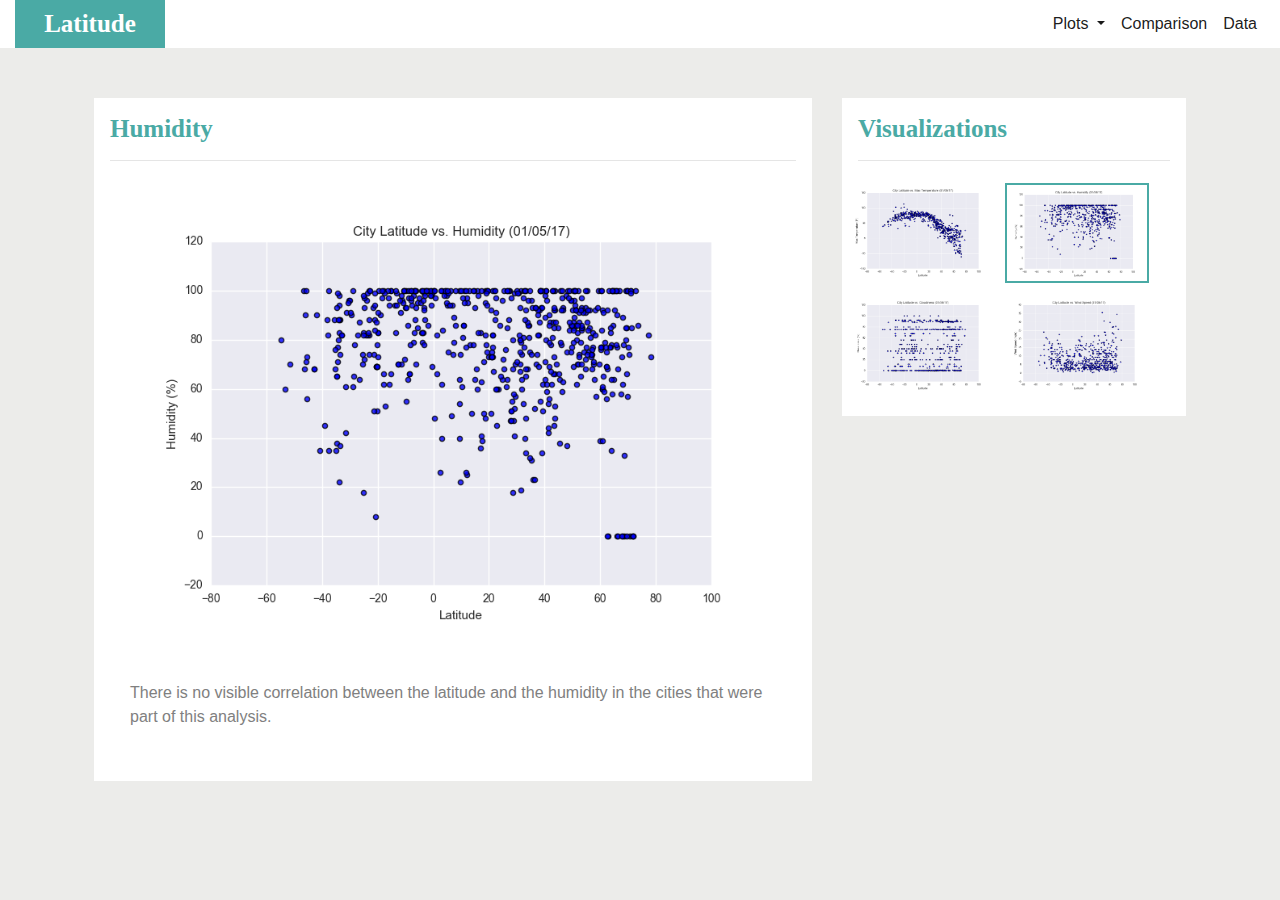
<file: humidity.html>
<!DOCTYPE html>
<html lang="en">
<head>

    <!-- Page Title  -->
  <meta charset="UTF-8">
  <title>Web Visualization Dashboard</title>
    <!-- Bootstrap CSS -->
  <link rel="stylesheet" href="reset.css">
  <link rel="stylesheet" href="https://stackpath.bootstrapcdn.com/bootstrap/4.3.1/css/bootstrap.min.css" integrity="sha384-ggOyR0iXCbMQv3Xipma34MD+dH/1fQ784/j6cY/iJTQUOhcWr7x9JvoRxT2MZw1T" crossorigin="anonymous">
  <link rel="stylesheet" type="text/css" href="style.css">
</head>

<body>
  <nav class="navbar navbar-expand-lg navbar-light bg-white">
    <div class="container-fluid">
          <!-- Added page-class to add format to text -->
      <a class="navbar-brand text-white page-name" href="index.html">Latitude</a>
      <button class="navbar-toggler" type="button" data-bs-toggle="collapse" data-bs-target="#navbarNavDropdown" aria-controls="navbarNavDropdown" aria-expanded="false" aria-label="Toggle navigation">
        <span class="navbar-toggler-icon"></span>
      </button>
      <div class="justify-content-end collapse navbar-collapse" id="navbarNavDropdown">
        <ul class="navbar-nav">
          <li class="nav-item dropdown">
            <a class="nav-link active dropdown-toggle" href="#" id="navbarDropdownMenuLink" role="button" data-bs-toggle="dropdown" aria-expanded="false">
              Plots
            </a>
            <ul class="dropdown-menu" aria-labelledby="navbarDropdownMenuLink">
              <li><a class="dropdown-item" href="temperature.html">Max Temperature</a></li>
              <li><a class="dropdown-item" href="humidity.html">Humidity</a></li>
              <li><a class="dropdown-item" href="cloudiness.html">Cloudiness</a></li>
              <li><a class="dropdown-item" href="windspeed.html">Wind Speed</a></li>
            </ul>
          </li>
          <li class="nav-item">
            <a class="nav-link active" aria-current="page" href="comparisons.html">Comparison</a>
          </li>
          <li class="nav-item">
            <a class="nav-link active" href="data.html">Data</a>
          </li>

        </ul>
      </div>
    </div>
  </nav>

  <div class="container px-4">
    <div class="row gx-5">
      <div class="col-md-8 ms-auto col-sm-12">
       <div class="p-3 bg-white">
        <h1>Humidity
          <br>
          <hr>
        </h1>
        <img class= "image-centered" src="Resources/assets/images/Fig2.png"alt="City Latitude vs. Max Temperature">
        <p class="lh-lg" >There is no visible correlation between the latitude and the humidity in the cities that were part of this analysis.
        </p>
       </div>
      </div>

      <div class="col-md-4 ms-auto col-sm-12 bg white">
        <div class="p-3 bg-white">
          <h2>Visualizations
            <br>
            <hr>
          </h2>

          <div class="row row-cols-1 row-cols-md-2 g-4">

              <div class="column">
                <a href=temperature.html>
                <img src="Resources/assets/images/Fig1.png"  class= "img-responsive" alt="City Latitude vs. Max Temperature" style="width:100%">
                </a>
              </div>
              <div class="column">
                <a href=humidity.html>
                <img src="Resources/assets/images/Fig2.png" class= "image-frame img-responsive" alt="City Latitude vs. Humidity" style="width:100%">
              </a>
              </div>
              <div class="column">
                <a href=cloudiness.html>
                <img src="Resources/assets/images/Fig3.png"  class= "img-responsive" alt="City Latitude vs. Cloudiness" style="width:100%">
              </a>
              </div>
              <div class="column">
                <a href=windspeed.html>
                <img src="Resources/assets/images/Fig4.png"  class= "img-responsive" alt="City Latitude vs. Wind Speed" style="width:100%">
              </a>
              </div>
              </div>
            </div>
          

          </div>
        </div>
       </div>




  <script src="https://cdn.jsdelivr.net/npm/@popperjs/core@2.9.2/dist/umd/popper.min.js" integrity="sha384-IQsoLXl5PILFhosVNubq5LC7Qb9DXgDA9i+tQ8Zj3iwWAwPtgFTxbJ8NT4GN1R8p" crossorigin="anonymous"></script>
  <script src="https://cdn.jsdelivr.net/npm/bootstrap@5.0.1/dist/js/bootstrap.min.js" integrity="sha384-Atwg2Pkwv9vp0ygtn1JAojH0nYbwNJLPhwyoVbhoPwBhjQPR5VtM2+xf0Uwh9KtT" crossorigin="anonymous"></script>


  
</body>



</html>
</file>
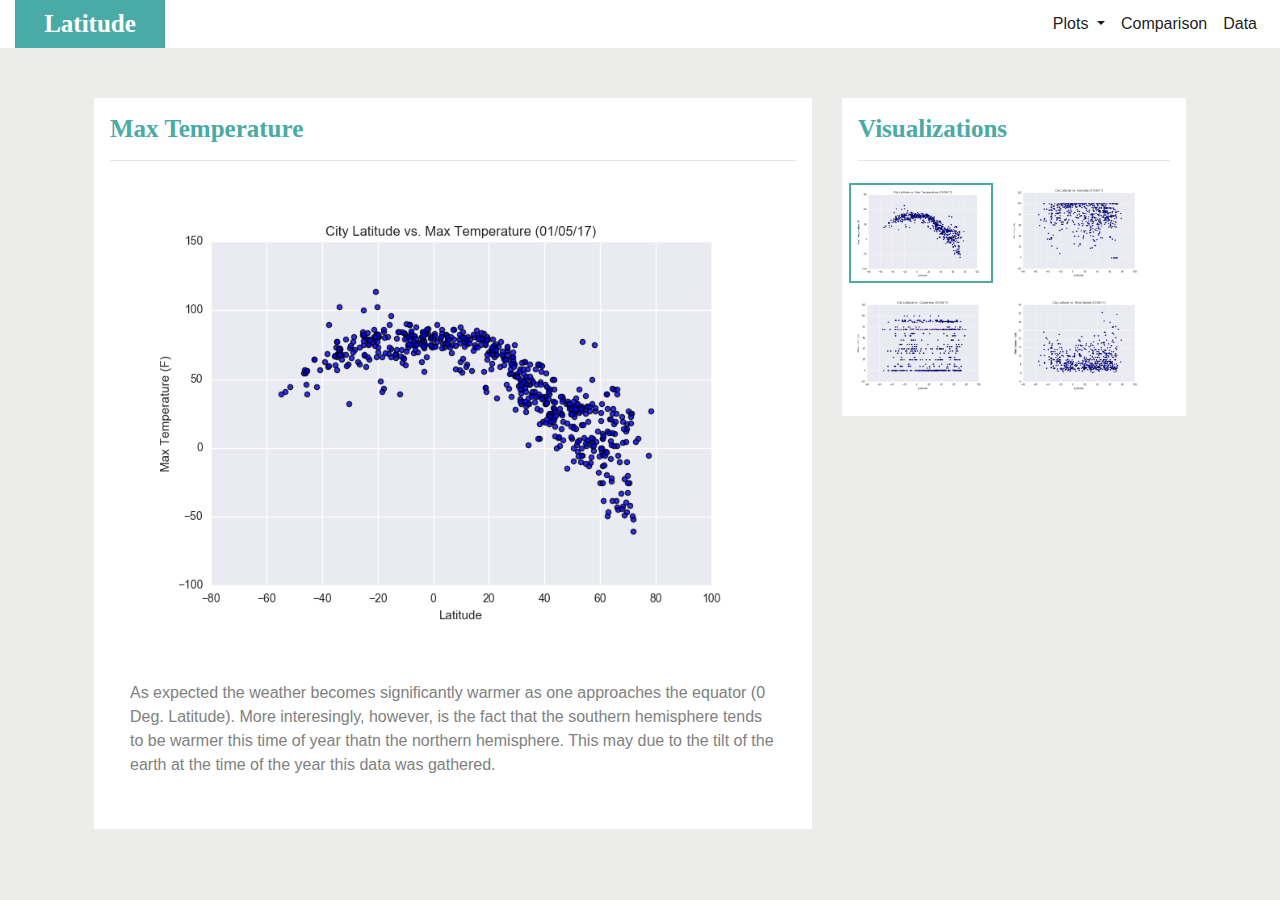
<file: temperature.html>
<!DOCTYPE html>
<html lang="en">
<head>

    <!-- Page Title  -->
  <meta charset="UTF-8">
  <title>Web Visualization Dashboard</title>
    <!-- Bootstrap CSS -->
  <link rel="stylesheet" href="reset.css">
  <link rel="stylesheet" href="https://stackpath.bootstrapcdn.com/bootstrap/4.3.1/css/bootstrap.min.css" integrity="sha384-ggOyR0iXCbMQv3Xipma34MD+dH/1fQ784/j6cY/iJTQUOhcWr7x9JvoRxT2MZw1T" crossorigin="anonymous">
  <link rel="stylesheet" type="text/css" href="style.css">
</head>

<body>
  <nav class="navbar navbar-expand-lg navbar-light bg-white">
    <div class="container-fluid">
          <!-- Added page-class to add format to text -->
      <a class="navbar-brand text-white page-name" href="index.html">Latitude</a>
      <button class="navbar-toggler" type="button" data-bs-toggle="collapse" data-bs-target="#navbarNavDropdown" aria-controls="navbarNavDropdown" aria-expanded="false" aria-label="Toggle navigation">
        <span class="navbar-toggler-icon"></span>
      </button>
      <div class="justify-content-end collapse navbar-collapse" id="navbarNavDropdown">
        <ul class="navbar-nav">
          <li class="nav-item dropdown">
            <a class="nav-link active dropdown-toggle" href="#" id="navbarDropdownMenuLink" role="button" data-bs-toggle="dropdown" aria-expanded="false">
              Plots
            </a>
            <ul class="dropdown-menu" aria-labelledby="navbarDropdownMenuLink">
              <li><a class="dropdown-item" href="temperature.html">Max Temperature</a></li>
              <li><a class="dropdown-item" href="humidity.html">Humidity</a></li>
              <li><a class="dropdown-item" href="cloudiness.html">Cloudiness</a></li>
              <li><a class="dropdown-item" href="windspeed.html">Wind Speed</a></li>
            </ul>
          </li>
          <li class="nav-item">
            <a class="nav-link active" aria-current="page" href="comparisons.html">Comparison</a>
          </li>
          <li class="nav-item">
            <a class="nav-link active" href="data.html">Data</a>
          </li>

        </ul>
      </div>
    </div>
  </nav>

  <div class="container px-4">
    <div class="row gx-5">
      <div class="col-md-8 ms-auto col-sm-12">
       <div class="p-3 bg-white">
        <h1>Max Temperature
          <br>
          <hr>
        </h1>
        <img class= "image-centered" src="Resources/assets/images/Fig1.png"alt="City Latitude vs. Max Temperature">
        <p class="lh-lg" >As expected the weather becomes significantly warmer as one approaches the equator (0 Deg. Latitude). More interesingly, however, is the fact that the southern hemisphere tends to be warmer this time of year thatn the northern hemisphere. This may due to the tilt of the earth at the time of the year this data was gathered.
        </p>
       </div>
      </div>

      <div class="col-md-4 ms-auto col-sm-12 bg white">
        <div class="p-3 bg-white">
          <h2>Visualizations
            <br>
            <hr>
          </h2>

          <div class="row row-cols-1 row-cols-md-2 g-4">

              <div class="column">
                <a href=temperature.html>
                <img src="Resources/assets/images/Fig1.png"  class= "image-frame img-responsive" alt="City Latitude vs. Max Temperature" style="width:100%">
                </a>
              </div>
              <div class="column">
                <a href=humidity.html>
                <img src="Resources/assets/images/Fig2.png" class= "img-responsive" alt="City Latitude vs. Humidity" style="width:100%">
              </a>
              </div>
              <div class="column">
                <a href=cloudiness.html>
                <img src="Resources/assets/images/Fig3.png"  class= "img-responsive" alt="City Latitude vs. Cloudiness" style="width:100%">
              </a>
              </div>
              <div class="column">
                <a href=windspeed.html>
                <img src="Resources/assets/images/Fig4.png"  class= "img-responsive" alt="City Latitude vs. Wind Speed" style="width:100%">
              </a>
              </div>
              </div>
            </div>
          

          </div>
        </div>
       </div>




  <script src="https://cdn.jsdelivr.net/npm/@popperjs/core@2.9.2/dist/umd/popper.min.js" integrity="sha384-IQsoLXl5PILFhosVNubq5LC7Qb9DXgDA9i+tQ8Zj3iwWAwPtgFTxbJ8NT4GN1R8p" crossorigin="anonymous"></script>
  <script src="https://cdn.jsdelivr.net/npm/bootstrap@5.0.1/dist/js/bootstrap.min.js" integrity="sha384-Atwg2Pkwv9vp0ygtn1JAojH0nYbwNJLPhwyoVbhoPwBhjQPR5VtM2+xf0Uwh9KtT" crossorigin="anonymous"></script>


  
</body>



</html>
</file>
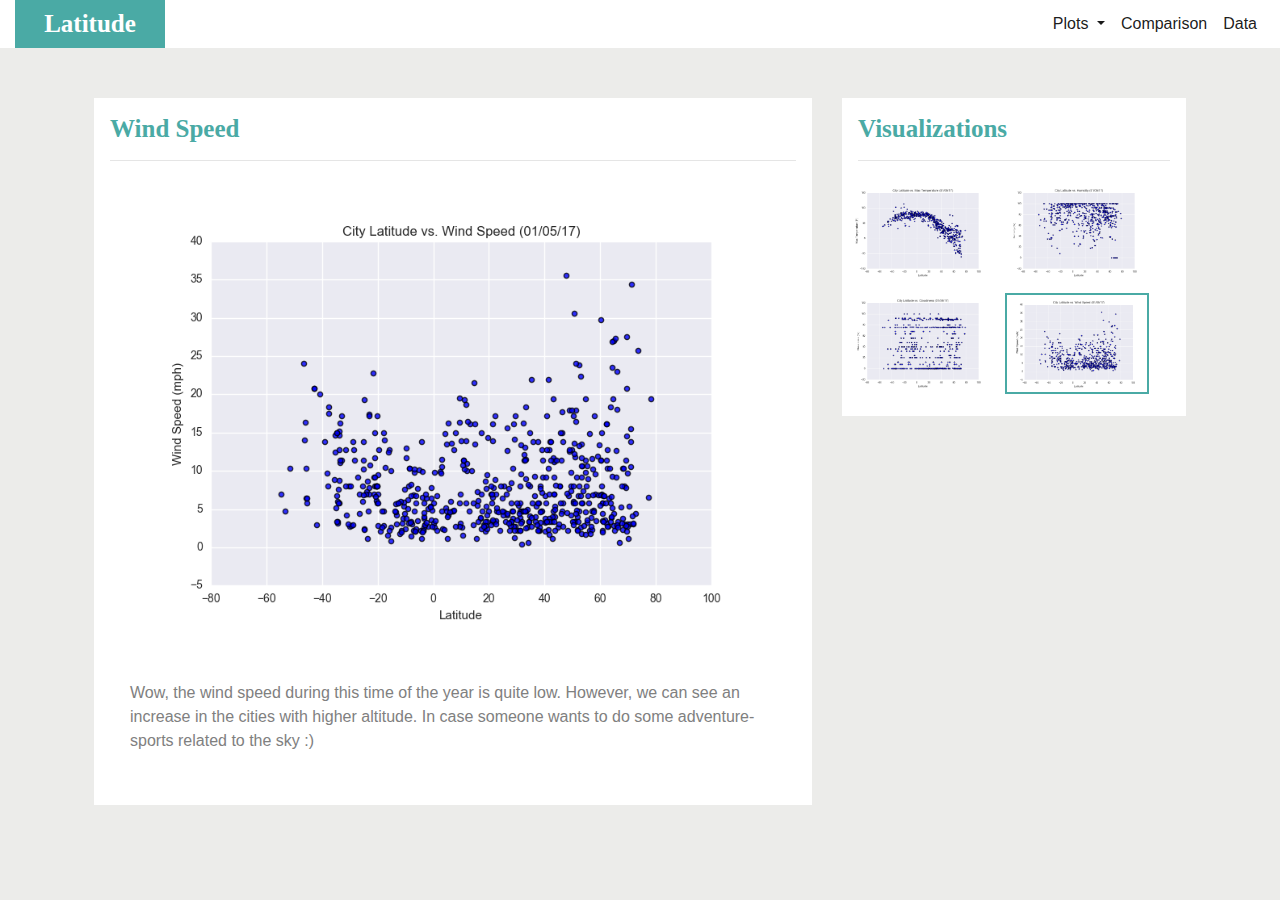
<file: windspeed.html>
<!DOCTYPE html>
<html lang="en">
<head>

    <!-- Page Title  -->
  <meta charset="UTF-8">
  <title>Web Visualization Dashboard</title>
    <!-- Bootstrap CSS -->
  <link rel="stylesheet" href="reset.css">
  <link rel="stylesheet" href="https://stackpath.bootstrapcdn.com/bootstrap/4.3.1/css/bootstrap.min.css" integrity="sha384-ggOyR0iXCbMQv3Xipma34MD+dH/1fQ784/j6cY/iJTQUOhcWr7x9JvoRxT2MZw1T" crossorigin="anonymous">
  <link rel="stylesheet" type="text/css" href="style.css">
</head>

<body>
  <nav class="navbar navbar-expand-lg navbar-light bg-white">
    <div class="container-fluid">
          <!-- Added page-class to add format to text -->
      <a class="navbar-brand text-white page-name" href="index.html">Latitude</a>
      <button class="navbar-toggler" type="button" data-bs-toggle="collapse" data-bs-target="#navbarNavDropdown" aria-controls="navbarNavDropdown" aria-expanded="false" aria-label="Toggle navigation">
        <span class="navbar-toggler-icon"></span>
      </button>
      <div class="justify-content-end collapse navbar-collapse" id="navbarNavDropdown">
        <ul class="navbar-nav">
          <li class="nav-item dropdown">
            <a class="nav-link active dropdown-toggle" href="#" id="navbarDropdownMenuLink" role="button" data-bs-toggle="dropdown" aria-expanded="false">
              Plots
            </a>
            <ul class="dropdown-menu" aria-labelledby="navbarDropdownMenuLink">
              <li><a class="dropdown-item" href="temperature.html">Max Temperature</a></li>
              <li><a class="dropdown-item" href="humidity.html">Humidity</a></li>
              <li><a class="dropdown-item" href="cloudiness.html">Cloudiness</a></li>
              <li><a class="dropdown-item" href="windspeed.html">Wind Speed</a></li>
            </ul>
          </li>
          <li class="nav-item">
            <a class="nav-link active" aria-current="page" href="comparisons.html">Comparison</a>
          </li>
          <li class="nav-item">
            <a class="nav-link active" href="data.html">Data</a>
          </li>

        </ul>
      </div>
    </div>
  </nav>

  <div class="container px-4">
    <div class="row gx-5">
      <div class="col-md-8 ms-auto col-sm-12">
       <div class="p-3 bg-white">
        <h1>Wind Speed
          <br>
          <hr>
        </h1>
        <img class= "image-centered" src="Resources/assets/images/Fig4.png"alt="City Latitude vs. Max Temperature">
        <p class="lh-lg" >Wow, the wind speed during this time of the year is quite low. However, we can see an increase in the cities with higher altitude. In case someone wants to do some adventure-sports related to the sky :)  
        </p>
       </div>
      </div>

      <div class="col-md-4 ms-auto col-sm-12 bg white">
        <div class="p-3 bg-white">
          <h2>Visualizations
            <br>
            <hr>
          </h2>

          <div class="row row-cols-1 row-cols-md-2 g-4">

              <div class="column">
                <a href=temperature.html>
                <img src="Resources/assets/images/Fig1.png"  class= "img-responsive" alt="City Latitude vs. Max Temperature" style="width:100%">
                </a>
              </div>
              <div class="column">
                <a href=humidity.html>
                <img src="Resources/assets/images/Fig2.png" class= "img-responsive" alt="City Latitude vs. Humidity" style="width:100%">
              </a>
              </div>
              <div class="column">
                <a href=cloudiness.html>
                <img src="Resources/assets/images/Fig3.png"  class= "img-responsive" alt="City Latitude vs. Cloudiness" style="width:100%">
              </a>
              </div>
              <div class="column">
                <a href=windspeed.html>
                <img src="Resources/assets/images/Fig4.png"  class= "image-frame img-responsive" alt="City Latitude vs. Wind Speed" style="width:100%">
              </a>
              </div>
              </div>
            </div>
          

          </div>
        </div>
       </div>




  <script src="https://cdn.jsdelivr.net/npm/@popperjs/core@2.9.2/dist/umd/popper.min.js" integrity="sha384-IQsoLXl5PILFhosVNubq5LC7Qb9DXgDA9i+tQ8Zj3iwWAwPtgFTxbJ8NT4GN1R8p" crossorigin="anonymous"></script>
  <script src="https://cdn.jsdelivr.net/npm/bootstrap@5.0.1/dist/js/bootstrap.min.js" integrity="sha384-Atwg2Pkwv9vp0ygtn1JAojH0nYbwNJLPhwyoVbhoPwBhjQPR5VtM2+xf0Uwh9KtT" crossorigin="anonymous"></script>


  
</body>



</html>
</file>
<file: style.css>
h1{

  color: #4aaaa5;
  font-weight: bold;
  font-family: 'Times New Roman', Times, serif;
  font-size: 25px;
}


h2{

  color: #4aaaa5;
  font-weight: bold;
  font-family: 'Times New Roman', Times, serif;
  font-size: 25px;
}


h3{

  color: #4aaaa5;
  font-weight: bold;
  font-family: 'Times New Roman', Times, serif;
  font-size: 25px;
  text-align: center;
}

p{
color: gray;

}

.page-name{
  padding: 20;
  background: #4aaaa5;
  width: 150px;
  text-align: center;
  font-weight: bold;
  font-size: 25px;
  font-family: 'Times New Roman', Times, serif;

}

.navbar{
  padding: 0;
}


.nav-link:hover{
  background: rgb(230, 230, 230);
}

body {
  background: #ececea;
}

.container{
  padding:50px; 
}

.image{
  padding:20px;
  float: left;
  width: 270px;
  height: 250px;

}

.image-frame{
  border-color:#4aaaa5;
  border-style: solid;
  border-width: 2px;
}

.image-centered{
  padding:20px;
  float: center;
  max-width:100%;

}

p{
  padding:20px;
}

.column {
  float: left;
  padding:5px;
  max-width:45%;
  max-height:45%;
  margin: 1px;

}

.column-comparison {
  float: left;
  width: 45%;

}
@media (max-width: 850px) {
  .container-fluid{
      background: #4aaaa5;
    }
    .navbar-collapse{
      background: #ffffff;
    }
    .column-comparison {
      width: 100%;
    }
  }
  
}
</file>
